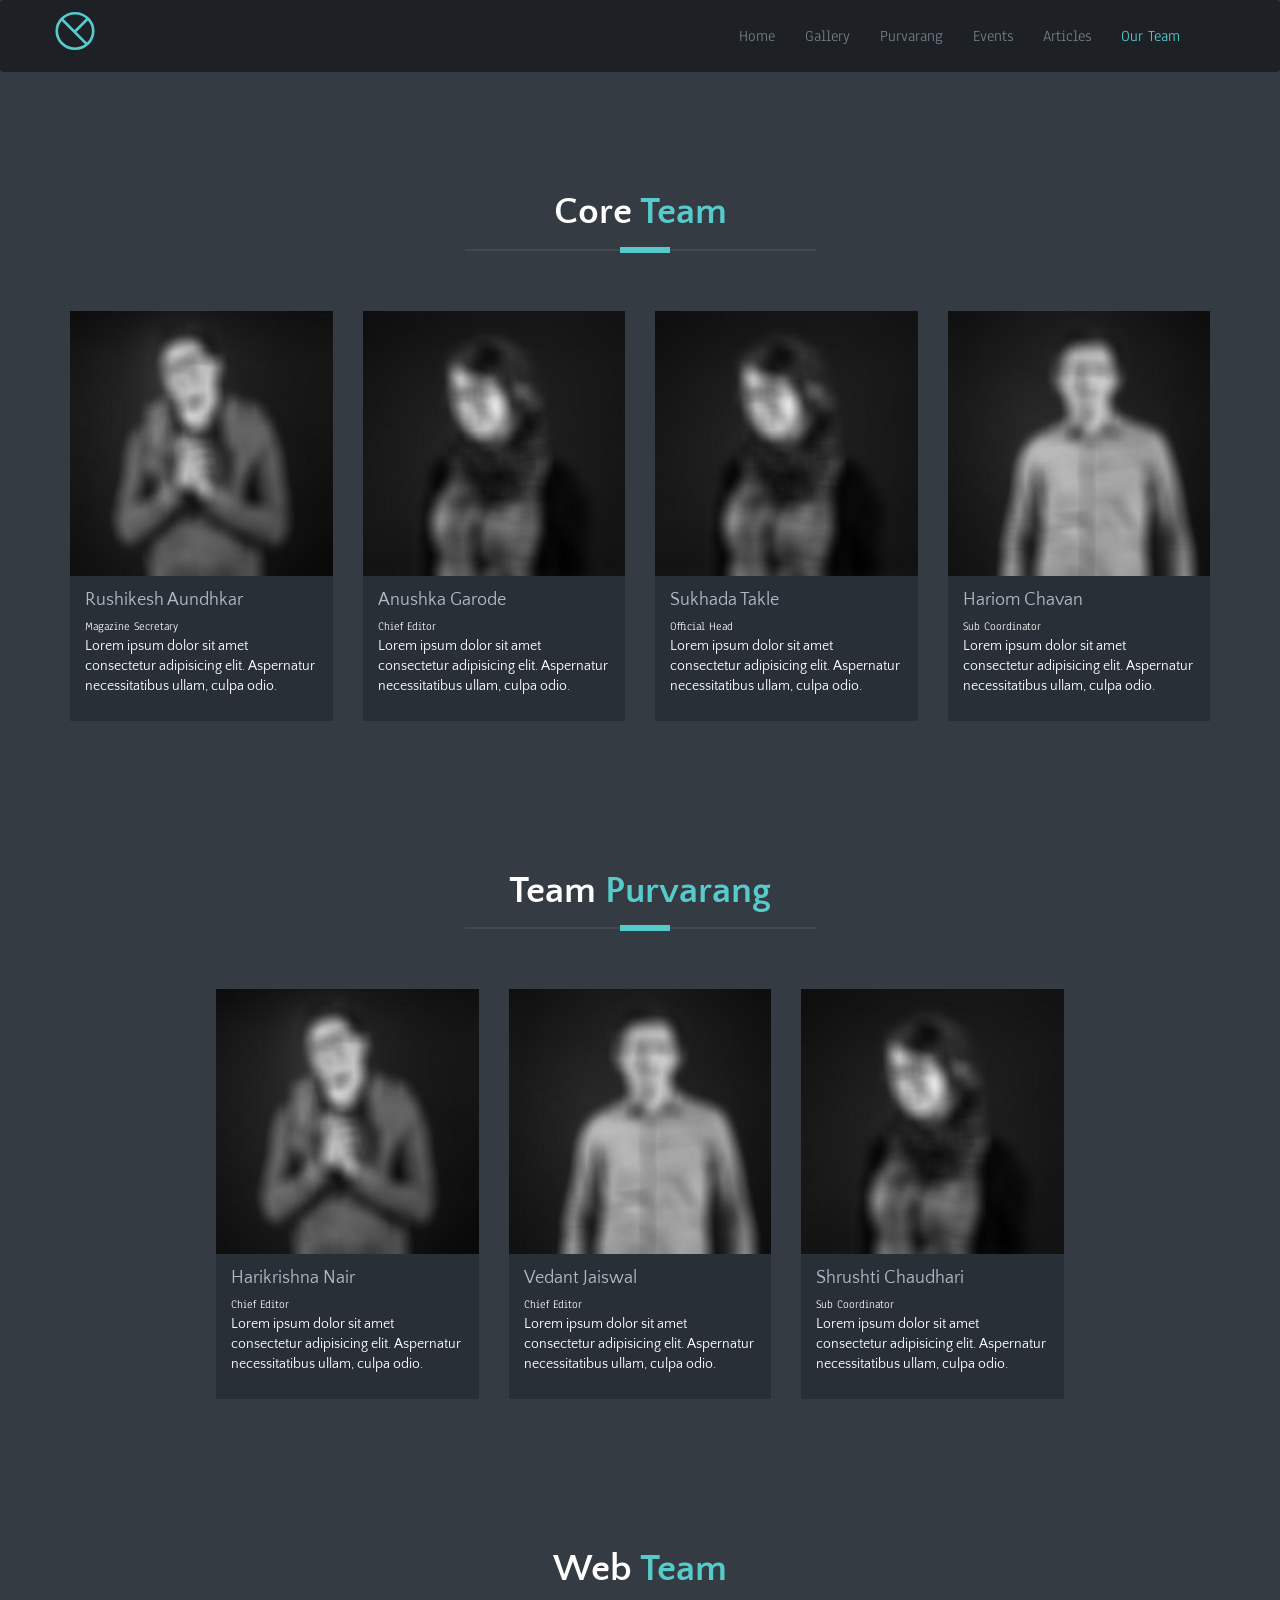
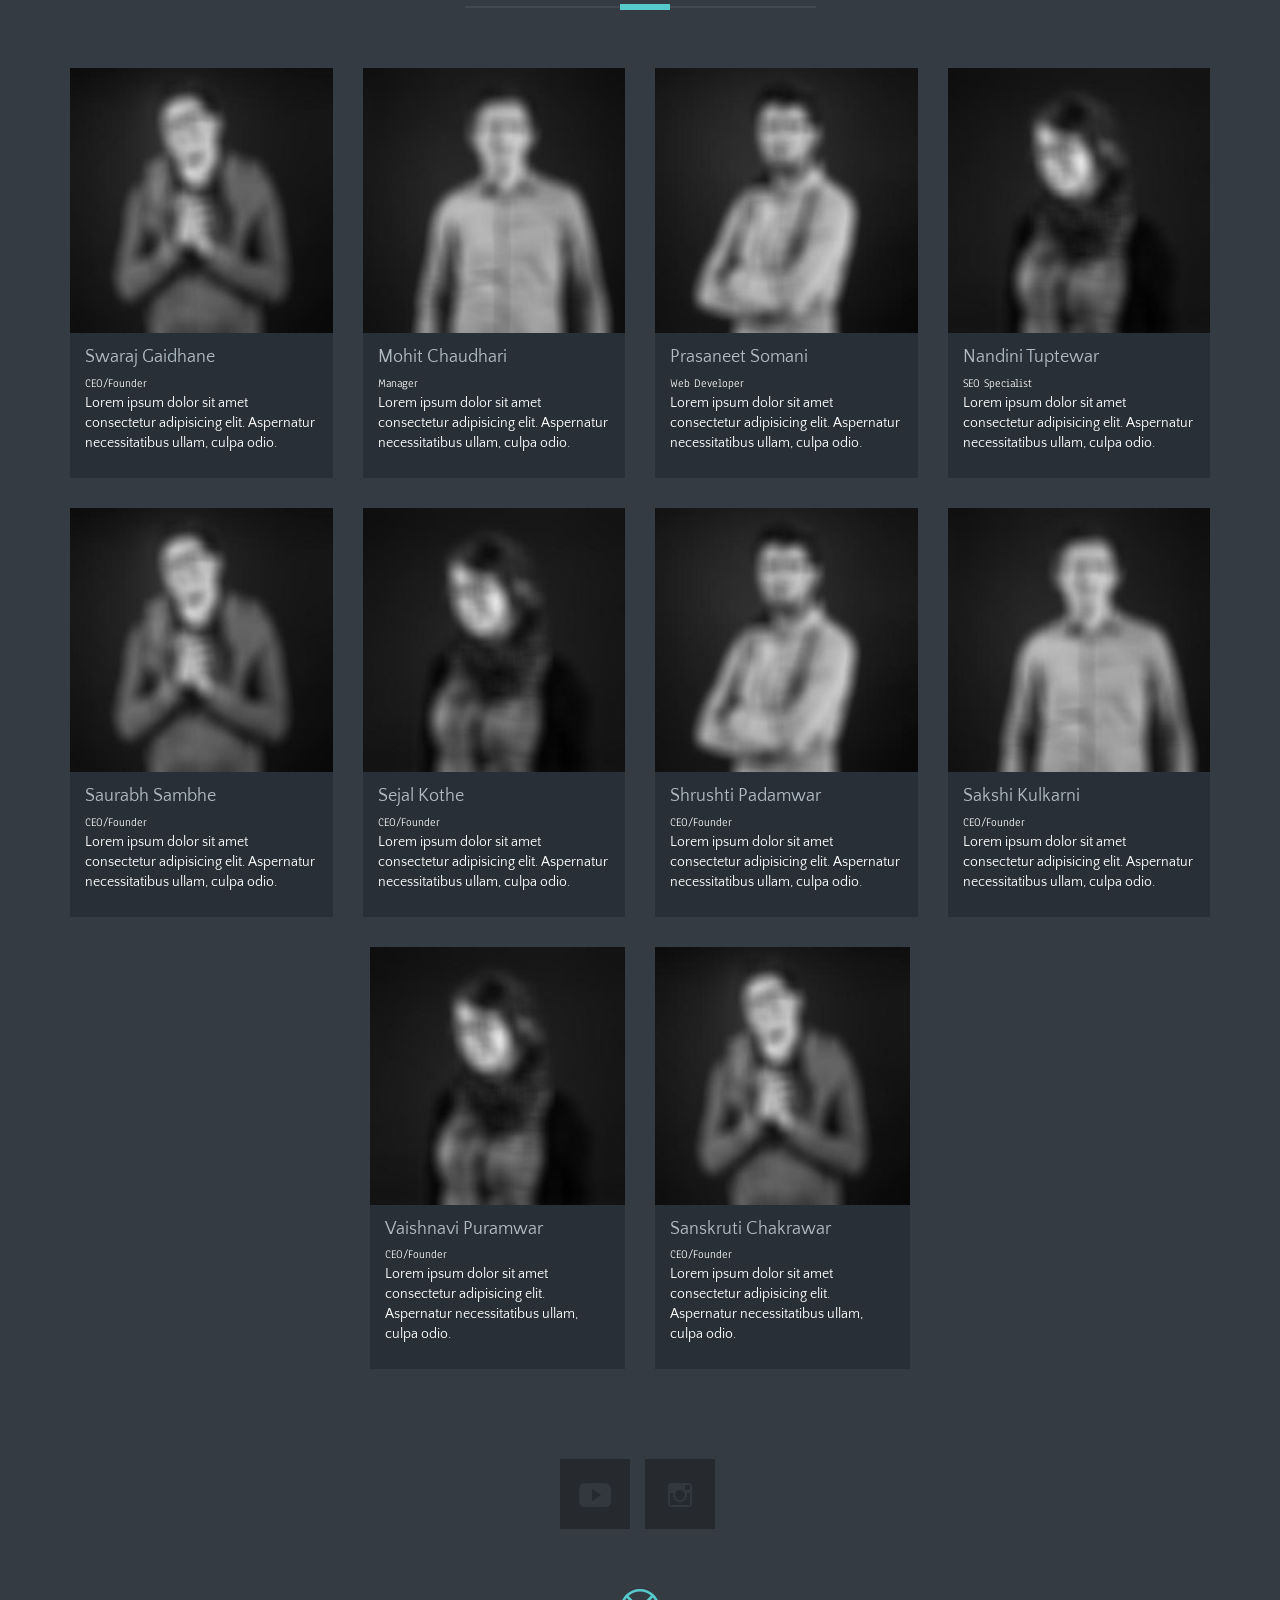
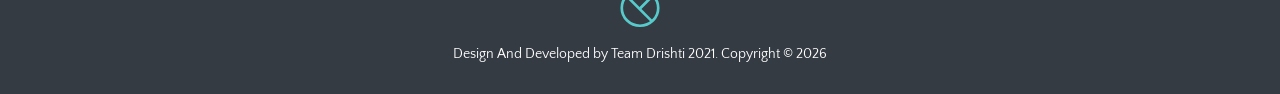
<file: drishti21/team.html>
<!DOCTYPE html>
<html lang="en">

<head>
    <meta charset="UTF-8">
    <meta name="viewport" content="width=device-width, initial-scale=1.0">
    <title>Drishti | Team</title>

    <!-- Mobile Specific Meta -->
    <meta name="viewport" content="width=device-width, initial-scale=1">

    <!-- Favicon -->
    <!-- <link rel="shortcut icon" type="image/x-icon" href="img/favicon.png" /> -->

    <!-- CSS -->
    <!-- Fontawesome Icon font -->
    <link rel="stylesheet" href="plugins/themefisher-font/style.css">
    <!-- bootstrap.min css -->
    <link rel="stylesheet" href="plugins/bootstrap/dist/css/bootstrap.min.css">
    <!-- Animate.css -->
    <link rel="stylesheet" href="plugins/animate-css/animate.css">
    <!-- Magnific popup css -->
    <!-- <link rel="stylesheet" href="plugins/magnific-popup/dist/magnific-popup.css"> -->
    <!-- Slick Carousel -->
    <link rel="stylesheet" href="plugins/slick-carousel/slick/slick.css">
    <!-- <link rel="stylesheet" href="plugins/slick-carousel/slick/slick-theme.css"> -->
    <!-- Main Stylesheet -->
    <link rel="stylesheet" href="css/style.css">

    <!-- <link rel="preconnect" href="https://fonts.gstatic.com"> -->
    <link href="https://fonts.googleapis.com/css2?family=Great+Vibes&display=swap" rel="stylesheet">

    <style>
        .section {
            margin-bottom: -100px;
        }

        .purvarang {
            display: flex;
            flex-direction: row;
            justify-content: center;
            flex-wrap: wrap;
        }

        .team-member {
            margin-bottom: 30px;
        }
    </style>

</head>

<body id="body" data-spy="scroll" data-target=".navbar" data-offset="50">
    <!--Start Preloader -->
    <div class="preloader">
        <div class="sk-cube-grid">
            <div class="sk-cube sk-cube1"></div>
            <div class="sk-cube sk-cube2"></div>
            <div class="sk-cube sk-cube3"></div>
            <div class="sk-cube sk-cube4"></div>
            <div class="sk-cube sk-cube5"></div>
            <div class="sk-cube sk-cube6"></div>
            <div class="sk-cube sk-cube7"></div>
            <div class="sk-cube sk-cube8"></div>
            <div class="sk-cube sk-cube9"></div>
        </div>
    </div>
    <!-- End Preloader -->

    <!-- Fixed Navigation -->
    <header id="navigation" class="navbar navigation">
        <div class="container">
            <div class="navbar-header">
                <!-- responsive nav button -->
                <button type="button" class="navbar-toggle" data-toggle="collapse" data-target=".navbar-collapse">
                    <span class="sr-only">Toggle navigation</span>
                    <span class="icon-bar"></span>
                    <span class="icon-bar"></span>
                    <span class="icon-bar"></span>
                </button>
                <!-- responsive nav button -->

                <!-- logo -->
                <a class="navbar-brand logo" href="#body">
                    <!-- <img src="images/logo.png" alt="Website Logo" /> -->
                    <svg width="40px" height="40px" viewBox="0 0 45 44" version="1.1" xmlns="http://www.w3.org/2000/svg"
                        xmlns:xlink="http://www.w3.org/1999/xlink">
                        <g id="Page-1" stroke="none" stroke-width="1" fill="none" fill-rule="evenodd">
                            <g id="Group" transform="translate(2.000000, 2.000000)" stroke="#57CBCC" stroke-width="3">
                                <ellipse id="Oval" cx="20.5" cy="20" rx="20.5" ry="20"></ellipse>
                                <path d="M6,7 L33.5,34.5" id="Line-2" stroke-linecap="square"></path>
                                <path d="M21,20 L34,7" id="Line-3" stroke-linecap="square"></path>
                            </g>
                        </g>
                    </svg>
                </a>
                <!-- /logo -->
            </div>

            <!-- main nav -->
            <nav class="collapse navbar-collapse navbar-right" role="Navigation">
                <ul id="nav" class="nav navbar-nav navigation-menu">
                    <li><a data-scroll href="index.html">Home</a></li>
                    <li><a data-scroll href="gallery.html">Gallery</a></li>
                    <li><a data-scroll href="purvarang/index.html">Purvarang</a></li>
                    <li><a data-scroll href="events.html">Events</a></li>
                    <li><a data-scroll href="blog.html">Articles</a></li>
                    <li><a class="active" data-scroll href="#our-team1">Our Team</a></li>
                </ul>
            </nav>
            <!-- /main nav -->

        </div>
    </header>
    <!--End Fixed Navigation -->

    <!-- Core Team -->
    <!-- Start Our Team -->
    <section id="our-team1" class="section">
        <div class="container">
            <div class="row">

                <!-- section title -->
                <div class="title text-center wow fadeInUp" data-wow-duration="500ms">
                    <h2>Core <span class="color">Team</span></h2>
                    <div class="border"></div>
                </div>
                <!-- /section title -->

                <!-- team member -->
                <div class="col-md-3 col-sm-6 col-xs-12  wow fadeInDown" data-wow-duration="500ms">
                    <div class="team-member">
                        <div class="member-photo">
                            <!-- member photo -->
                            <img class="img-responsive" src="images/team/team-1.jpg" alt="Meghna">
                            <!-- /member photo -->

                            <!-- member social profile -->
                            <div class="mask">
                                <ul class="list-inline">
                                    <li><a href="#"><i class="tf-ion-social-facebook"></i></a></li>
                                    <li><a href="#"><i class="tf-ion-social-twitter"></i></a></li>
                                    <li><a href="#"><i class="tf-ion-social-linkedin"></i></a></li>
                                    <li><a href="#"><i class="tf-ion-social-dribbble-outline"></i></a></li>
                                </ul>
                            </div>
                            <!-- /member social profile -->
                        </div>

                        <!-- member name & designation -->
                        <div class="member-meta">
                            <h4>Rushikesh Aundhkar</h4>
                            <span>Magazine Secretary</span>
                            <p>Lorem ipsum dolor sit amet consectetur adipisicing elit. Aspernatur necessitatibus ullam,
                                culpa odio.</p>
                        </div>
                        <!-- /member name & designation -->
                        <!-- /about member -->

                    </div>
                </div>
                <!-- end team member -->

                <!-- team member -->
                <div class="col-md-3 col-sm-6 col-xs-12 wow fadeInDown" data-wow-duration="500ms"
                    data-wow-delay="200ms">
                    <div class="team-member">
                        <div class="member-photo">
                            <!-- member photo -->
                            <img class="img-responsive" src="images/team/team-4.jpg" alt="Meghna">
                            <!-- /member photo -->

                            <!-- member social profile -->
                            <div class="mask">
                                <ul class="list-inline">
                                    <li><a href="#"><i class="tf-ion-social-facebook"></i></a></li>
                                    <li><a href="#"><i class="tf-ion-social-twitter"></i></a></li>
                                    <li><a href="#"><i class="tf-ion-social-linkedin"></i></a></li>
                                    <li><a href="#"><i class="tf-ion-social-dribbble-outline"></i></a></li>
                                </ul>
                            </div>
                            <!-- /member social profile -->
                        </div>

                        <!-- member name & designation -->
                        <div class="member-meta">
                            <h4>Anushka Garode</h4>
                            <span>Chief Editor</span>
                            <p>Lorem ipsum dolor sit amet consectetur adipisicing elit. Aspernatur necessitatibus ullam,
                                culpa odio.</p>
                        </div>
                        <!-- /member name & designation -->
                        <!-- /about member -->
                    </div>
                </div>
                <!-- end team member -->

                <!-- team member -->
                <div class="col-md-3 col-sm-6 col-xs-12 wow fadeInDown" data-wow-duration="500ms"
                    data-wow-delay="400ms">
                    <div class="team-member">
                        <div class="member-photo">
                            <!-- member photo -->
                            <img class="img-responsive" src="images/team/team-4.jpg" alt="Meghna">
                            <!-- /member photo -->

                            <!-- member social profile -->
                            <div class="mask">
                                <ul class="list-inline">
                                    <li><a href="#"><i class="tf-ion-social-facebook"></i></a></li>
                                    <li><a href="#"><i class="tf-ion-social-twitter"></i></a></li>
                                    <li><a href="#"><i class="tf-ion-social-linkedin"></i></a></li>
                                    <li><a href="#"><i class="tf-ion-social-dribbble-outline"></i></a></li>
                                </ul>
                            </div>
                            <!-- /member social profile -->
                        </div>

                        <!-- member name & designation -->
                        <div class="member-meta">
                            <h4>Sukhada Takle</h4>
                            <span>Official Head</span>
                            <p>Lorem ipsum dolor sit amet consectetur adipisicing elit. Aspernatur necessitatibus ullam,
                                culpa odio.</p>
                        </div>
                        <!-- /member name & designation -->
                        <!-- /about member -->
                    </div>
                </div>
                <!-- end team member -->

                <!-- team member -->
                <div class="col-md-3 col-sm-6 col-xs-12 wow fadeInDown" data-wow-duration="500ms"
                    data-wow-delay="600ms">
                    <div class="team-member">
                        <div class="member-photo">
                            <!-- member photo -->
                            <img class="img-responsive" src="images/team/team-2.jpg" alt="Meghna">
                            <!-- /member photo -->

                            <!-- member social profile -->
                            <div class="mask">
                                <ul class="list-inline">
                                    <li><a href="#"><i class="tf-ion-social-facebook"></i></a></li>
                                    <li><a href="#"><i class="tf-ion-social-twitter"></i></a></li>
                                    <li><a href="#"><i class="tf-ion-social-linkedin"></i></a></li>
                                    <li><a href="#"><i class="tf-ion-social-dribbble-outline"></i></a></li>
                                </ul>
                            </div>
                            <!-- /member social profile -->
                        </div>

                        <!-- member name & designation -->
                        <div class="member-meta">
                            <h4>Hariom Chavan</h4>
                            <span>Sub Coordinator</span>
                            <p>Lorem ipsum dolor sit amet consectetur adipisicing elit. Aspernatur necessitatibus ullam,
                                culpa odio.</p>
                        </div>
                        <!-- /member name & designation -->
                        <!-- /about member -->
                    </div>
                </div>
                <!-- end team member -->
            </div>
        </div>
    </section>
    <!-- End section -->


    <!-- Purvarang -->
    <!-- Start Our Team -->
    <section id="our-team" class="section">
        <div class="container">
            <div class="row">
                <!-- section title -->
                <div class="title text-center wow fadeInUp" data-wow-duration="500ms">
                    <h2>Team <span class="color"> Purvarang</span></h2>
                    <div class="border"></div>
                </div>
            </div>
            <!-- /section title -->
            <div class="row purvarang">
                <!-- team member -->
                <div class="col-md-3 col-sm-6 col-xs-12  wow fadeInDown" data-wow-duration="500ms">
                    <div class="team-member">
                        <div class="member-photo">
                            <!-- member photo -->
                            <img class="img-responsive" src="images/team/team-1.jpg" alt="Meghna">
                            <!-- /member photo -->

                            <!-- member social profile -->
                            <div class="mask">
                                <ul class="list-inline">
                                    <li><a href="#"><i class="tf-ion-social-facebook"></i></a></li>
                                    <li><a href="#"><i class="tf-ion-social-twitter"></i></a></li>
                                    <li><a href="#"><i class="tf-ion-social-linkedin"></i></a></li>
                                    <li><a href="#"><i class="tf-ion-social-dribbble-outline"></i></a></li>
                                </ul>
                            </div>
                            <!-- /member social profile -->
                        </div>

                        <!-- member name & designation -->
                        <div class="member-meta">
                            <h4>Harikrishna Nair</h4>
                            <span>Chief Editor</span>
                            <p>Lorem ipsum dolor sit amet consectetur adipisicing elit. Aspernatur necessitatibus ullam,
                                culpa odio.</p>
                        </div>
                        <!-- /member name & designation -->
                        <!-- /about member -->

                    </div>
                </div>

                <!-- end team member -->

                <!-- team member -->
                <div class="col-md-3 col-sm-6 col-xs-12 wow fadeInDown" data-wow-duration="500ms"
                    data-wow-delay="200ms">
                    <div class="team-member">
                        <div class="member-photo">
                            <!-- member photo -->
                            <img class="img-responsive" src="images/team/team-2.jpg" alt="Meghna">
                            <!-- /member photo -->

                            <!-- member social profile -->
                            <div class="mask">
                                <ul class="list-inline">
                                    <li><a href="#"><i class="tf-ion-social-facebook"></i></a></li>
                                    <li><a href="#"><i class="tf-ion-social-twitter"></i></a></li>
                                    <li><a href="#"><i class="tf-ion-social-linkedin"></i></a></li>
                                    <li><a href="#"><i class="tf-ion-social-dribbble-outline"></i></a></li>
                                </ul>
                            </div>
                            <!-- /member social profile -->
                        </div>

                        <!-- member name & designation -->
                        <div class="member-meta">
                            <h4>Vedant Jaiswal</h4>
                            <span>Chief Editor</span>
                            <p>Lorem ipsum dolor sit amet consectetur adipisicing elit. Aspernatur necessitatibus ullam,
                                culpa odio.</p>
                        </div>
                        <!-- /member name & designation -->
                        <!-- /about member -->
                    </div>
                </div>
                <!-- end team member -->

                <!-- team member -->
                <div class="col-md-3 col-sm-6 col-xs-12 wow fadeInDown" data-wow-duration="500ms"
                    data-wow-delay="400ms">
                    <div class="team-member">
                        <div class="member-photo">
                            <!-- member photo -->
                            <img class="img-responsive" src="images/team/team-4.jpg" alt="Meghna">
                            <!-- /member photo -->

                            <!-- member social profile -->
                            <div class="mask">
                                <ul class="list-inline">
                                    <li><a href="#"><i class="tf-ion-social-facebook"></i></a></li>
                                    <li><a href="#"><i class="tf-ion-social-twitter"></i></a></li>
                                    <li><a href="#"><i class="tf-ion-social-linkedin"></i></a></li>
                                    <li><a href="#"><i class="tf-ion-social-dribbble-outline"></i></a></li>
                                </ul>
                            </div>
                            <!-- /member social profile -->
                        </div>

                        <!-- member name & designation -->
                        <div class="member-meta">
                            <h4>Shrushti Chaudhari</h4>
                            <span>Sub Coordinator</span>
                            <p>Lorem ipsum dolor sit amet consectetur adipisicing elit. Aspernatur necessitatibus ullam,
                                culpa odio.</p>
                        </div>
                        <!-- /member name & designation -->
                        <!-- /about member -->
                    </div>
                </div>
                <!-- end team member -->
            </div>
        </div>
    </section>
    <!-- End section -->

    <!-- Web Team -->
    <!-- Start Our Team -->
    <section id="our-team" class="section" id="web">
        <div class="container">
            <div class="row">

                <!-- section title -->
                <div class="title text-center wow fadeInUp" data-wow-duration="500ms">
                    <h2>Web <span class="color">Team</span></h2>
                    <div class="border"></div>
                </div>
                <!-- /section title -->

                <!-- team member -->
                <div class="col-md-3 col-sm-6 col-xs-12  wow fadeInDown" data-wow-duration="500ms">
                    <div class="team-member">
                        <div class="member-photo">
                            <!-- member photo -->
                            <img class="img-responsive" src="images/team/team-1.jpg" alt="Meghna">
                            <!-- /member photo -->

                            <!-- member social profile -->
                            <div class="mask">
                                <ul class="list-inline">
                                    <li><a href="#"><i class="tf-ion-social-facebook"></i></a></li>
                                    <li><a href="#"><i class="tf-ion-social-twitter"></i></a></li>
                                    <li><a href="#"><i class="tf-ion-social-linkedin"></i></a></li>
                                    <li><a href="#"><i class="tf-ion-social-dribbble-outline"></i></a></li>
                                </ul>
                            </div>
                            <!-- /member social profile -->
                        </div>

                        <!-- member name & designation -->
                        <div class="member-meta">
                            <h4>Swaraj Gaidhane</h4>
                            <span>CEO/Founder</span>
                            <p>Lorem ipsum dolor sit amet consectetur adipisicing elit. Aspernatur necessitatibus ullam,
                                culpa odio.</p>
                        </div>
                        <!-- /member name & designation -->
                        <!-- /about member -->

                    </div>
                </div>
                <!-- end team member -->

                <!-- team member -->
                <div class="col-md-3 col-sm-6 col-xs-12 wow fadeInDown" data-wow-duration="500ms"
                    data-wow-delay="200ms">
                    <div class="team-member">
                        <div class="member-photo">
                            <!-- member photo -->
                            <img class="img-responsive" src="images/team/team-2.jpg" alt="Meghna">
                            <!-- /member photo -->

                            <!-- member social profile -->
                            <div class="mask">
                                <ul class="list-inline">
                                    <li><a href="#"><i class="tf-ion-social-facebook"></i></a></li>
                                    <li><a href="#"><i class="tf-ion-social-twitter"></i></a></li>
                                    <li><a href="#"><i class="tf-ion-social-linkedin"></i></a></li>
                                    <li><a href="#"><i class="tf-ion-social-dribbble-outline"></i></a></li>
                                </ul>
                            </div>
                            <!-- /member social profile -->
                        </div>

                        <!-- member name & designation -->
                        <div class="member-meta">
                            <h4>Mohit Chaudhari</h4>
                            <span>Manager</span>
                            <p>Lorem ipsum dolor sit amet consectetur adipisicing elit. Aspernatur necessitatibus ullam,
                                culpa odio.</p>
                        </div>
                        <!-- /member name & designation -->
                        <!-- /about member -->
                    </div>
                </div>
                <!-- end team member -->

                <!-- team member -->
                <div class="col-md-3 col-sm-6 col-xs-12 wow fadeInDown" data-wow-duration="500ms"
                    data-wow-delay="400ms">
                    <div class="team-member">
                        <div class="member-photo">
                            <!-- member photo -->
                            <img class="img-responsive" src="images/team/team-3.jpg" alt="Meghna">
                            <!-- /member photo -->

                            <!-- member social profile -->
                            <div class="mask">
                                <ul class="list-inline">
                                    <li><a href="#"><i class="tf-ion-social-facebook"></i></a></li>
                                    <li><a href="#"><i class="tf-ion-social-twitter"></i></a></li>
                                    <li><a href="#"><i class="tf-ion-social-linkedin"></i></a></li>
                                    <li><a href="#"><i class="tf-ion-social-dribbble-outline"></i></a></li>
                                </ul>
                            </div>
                            <!-- /member social profile -->
                        </div>

                        <!-- member name & designation -->
                        <div class="member-meta">
                            <h4>Prasaneet Somani</h4>
                            <span>Web Developer</span>
                            <p>Lorem ipsum dolor sit amet consectetur adipisicing elit. Aspernatur necessitatibus ullam,
                                culpa odio.</p>
                        </div>
                        <!-- /member name & designation -->
                        <!-- /about member -->
                    </div>
                </div>
                <!-- end team member -->

                <!-- team member -->
                <div class="col-md-3 col-sm-6 col-xs-12 wow fadeInDown" data-wow-duration="500ms"
                    data-wow-delay="600ms">
                    <div class="team-member">
                        <div class="member-photo">
                            <!-- member photo -->
                            <img class="img-responsive" src="images/team/team-4.jpg" alt="Meghna">
                            <!-- /member photo -->

                            <!-- member social profile -->
                            <div class="mask">
                                <ul class="list-inline">
                                    <li><a href="#"><i class="tf-ion-social-facebook"></i></a></li>
                                    <li><a href="#"><i class="tf-ion-social-twitter"></i></a></li>
                                    <li><a href="#"><i class="tf-ion-social-linkedin"></i></a></li>
                                    <li><a href="#"><i class="tf-ion-social-dribbble-outline"></i></a></li>
                                </ul>
                            </div>
                            <!-- /member social profile -->
                        </div>

                        <!-- member name & designation -->
                        <div class="member-meta">
                            <h4>Nandini Tuptewar</h4>
                            <span>SEO Specialist</span>
                            <p>Lorem ipsum dolor sit amet consectetur adipisicing elit. Aspernatur necessitatibus ullam,
                                culpa odio.</p>
                        </div>
                        <!-- /member name & designation -->
                        <!-- /about member -->
                    </div>
                </div>
                <!-- end team member -->

                <!-- team member -->
                <div class="col-md-3 col-sm-6 col-xs-12  wow fadeInDown" data-wow-duration="500ms">
                    <div class="team-member">
                        <div class="member-photo">
                            <!-- member photo -->
                            <img class="img-responsive" src="images/team/team-1.jpg" alt="Meghna">
                            <!-- /member photo -->

                            <!-- member social profile -->
                            <div class="mask">
                                <ul class="list-inline">
                                    <li><a href="#"><i class="tf-ion-social-facebook"></i></a></li>
                                    <li><a href="#"><i class="tf-ion-social-twitter"></i></a></li>
                                    <li><a href="#"><i class="tf-ion-social-linkedin"></i></a></li>
                                    <li><a href="#"><i class="tf-ion-social-dribbble-outline"></i></a></li>
                                </ul>
                            </div>
                            <!-- /member social profile -->
                        </div>

                        <!-- member name & designation -->
                        <div class="member-meta">
                            <h4>Saurabh Sambhe</h4>
                            <span>CEO/Founder</span>
                            <p>Lorem ipsum dolor sit amet consectetur adipisicing elit. Aspernatur necessitatibus ullam,
                                culpa odio.</p>
                        </div>
                        <!-- /member name & designation -->
                        <!-- /about member -->
                    </div>
                </div>
                <!-- end team member -->

                <!-- team member -->
                <div class="col-md-3 col-sm-6 col-xs-12  wow fadeInDown" data-wow-duration="500ms">
                    <div class="team-member">
                        <div class="member-photo">
                            <!-- member photo -->
                            <img class="img-responsive" src="images/team/team-4.jpg" alt="Meghna">
                            <!-- /member photo -->

                            <!-- member social profile -->
                            <div class="mask">
                                <ul class="list-inline">
                                    <li><a href="#"><i class="tf-ion-social-facebook"></i></a></li>
                                    <li><a href="#"><i class="tf-ion-social-twitter"></i></a></li>
                                    <li><a href="#"><i class="tf-ion-social-linkedin"></i></a></li>
                                    <li><a href="#"><i class="tf-ion-social-dribbble-outline"></i></a></li>
                                </ul>
                            </div>
                            <!-- /member social profile -->
                        </div>

                        <!-- member name & designation -->
                        <div class="member-meta">
                            <h4>Sejal Kothe</h4>
                            <span>CEO/Founder</span>
                            <p>Lorem ipsum dolor sit amet consectetur adipisicing elit. Aspernatur necessitatibus ullam,
                                culpa odio.</p>
                        </div>
                        <!-- /member name & designation -->
                        <!-- /about member -->
                    </div>
                </div>
                <!-- end team member -->

                <!-- team member -->
                <div class="col-md-3 col-sm-6 col-xs-12  wow fadeInDown" data-wow-duration="500ms">
                    <div class="team-member">
                        <div class="member-photo">
                            <!-- member photo -->
                            <img class="img-responsive" src="images/team/team-3.jpg" alt="Meghna">
                            <!-- /member photo -->

                            <!-- member social profile -->
                            <div class="mask">
                                <ul class="list-inline">
                                    <li><a href="#"><i class="tf-ion-social-facebook"></i></a></li>
                                    <li><a href="#"><i class="tf-ion-social-twitter"></i></a></li>
                                    <li><a href="#"><i class="tf-ion-social-linkedin"></i></a></li>
                                    <li><a href="#"><i class="tf-ion-social-dribbble-outline"></i></a></li>
                                </ul>
                            </div>
                            <!-- /member social profile -->
                        </div>

                        <!-- member name & designation -->
                        <div class="member-meta">
                            <h4>Shrushti Padamwar</h4>
                            <span>CEO/Founder</span>
                            <p>Lorem ipsum dolor sit amet consectetur adipisicing elit. Aspernatur necessitatibus ullam,
                                culpa odio.</p>
                        </div>
                        <!-- /member name & designation -->
                        <!-- /about member -->
                    </div>
                </div>
                <!-- end team member -->

                <!-- team member -->
                <div class="col-md-3 col-sm-6 col-xs-12  wow fadeInDown" data-wow-duration="500ms">
                    <div class="team-member">
                        <div class="member-photo">
                            <!-- member photo -->
                            <img class="img-responsive" src="images/team/team-2.jpg" alt="Meghna">
                            <!-- /member photo -->

                            <!-- member social profile -->
                            <div class="mask">
                                <ul class="list-inline">
                                    <li><a href="#"><i class="tf-ion-social-facebook"></i></a></li>
                                    <li><a href="#"><i class="tf-ion-social-twitter"></i></a></li>
                                    <li><a href="#"><i class="tf-ion-social-linkedin"></i></a></li>
                                    <li><a href="#"><i class="tf-ion-social-dribbble-outline"></i></a></li>
                                </ul>
                            </div>
                            <!-- /member social profile -->
                        </div>

                        <!-- member name & designation -->
                        <div class="member-meta">
                            <h4>Sakshi Kulkarni</h4>
                            <span>CEO/Founder</span>
                            <p>Lorem ipsum dolor sit amet consectetur adipisicing elit. Aspernatur necessitatibus ullam,
                                culpa odio.</p>
                        </div>
                        <!-- /member name & designation -->
                        <!-- /about member -->
                    </div>
                </div>
                <!-- end team member -->
            </div>

            <div class="purvarang">
                <!-- team member -->
                <div class="col-md-3 offset-4 col-sm-6 col-xs-12  wow fadeInDown" data-wow-duration="500ms">
                    <div class="team-member">
                        <div class="member-photo">
                            <!-- member photo -->
                            <img class="img-responsive" src="images/team/team-4.jpg" alt="Meghna">
                            <!-- /member photo -->

                            <!-- member social profile -->
                            <div class="mask">
                                <ul class="list-inline">
                                    <li><a href="#"><i class="tf-ion-social-facebook"></i></a></li>
                                    <li><a href="#"><i class="tf-ion-social-twitter"></i></a></li>
                                    <li><a href="#"><i class="tf-ion-social-linkedin"></i></a></li>
                                    <li><a href="#"><i class="tf-ion-social-dribbble-outline"></i></a></li>
                                </ul>
                            </div>
                            <!-- /member social profile -->
                        </div>

                        <!-- member name & designation -->
                        <div class="member-meta">
                            <h4>Vaishnavi Puramwar</h4>
                            <span>CEO/Founder</span>
                            <p>Lorem ipsum dolor sit amet consectetur adipisicing elit. Aspernatur necessitatibus ullam,
                                culpa odio.</p>
                        </div>
                        <!-- /member name & designation -->
                        <!-- /about member -->
                    </div>
                </div>
                <!-- end team member -->

                <!-- team member -->
                <div class="col-md-3 col-sm-6 col-xs-12  wow fadeInDown" data-wow-duration="500ms">
                    <div class="team-member">
                        <div class="member-photo">
                            <!-- member photo -->
                            <img class="img-responsive" src="images/team/team-1.jpg" alt="Meghna">
                            <!-- /member photo -->

                            <!-- member social profile -->
                            <div class="mask">
                                <ul class="list-inline">
                                    <li><a href="#"><i class="tf-ion-social-facebook"></i></a></li>
                                    <li><a href="#"><i class="tf-ion-social-twitter"></i></a></li>
                                    <li><a href="#"><i class="tf-ion-social-linkedin"></i></a></li>
                                    <li><a href="#"><i class="tf-ion-social-dribbble-outline"></i></a></li>
                                </ul>
                            </div>
                            <!-- /member social profile -->
                        </div>

                        <!-- member name & designation -->
                        <div class="member-meta">
                            <h4>Sanskruti Chakrawar</h4>
                            <span>CEO/Founder</span>
                            <p>Lorem ipsum dolor sit amet consectetur adipisicing elit. Aspernatur necessitatibus ullam,
                                culpa odio.</p>
                        </div>
                        <!-- /member name & designation -->
                        <!-- /about member -->
                    </div>
                </div>
                <!-- end team member -->
            </div>
        </div>
    </section>
    <!-- End section -->

    <footer id="footer" class="bg-one">
        <div class="container">
            <div class="row wow fadeInUp" data-wow-duration="500ms">
                <div class="col-lg-12">

                    <!-- Footer Social Links -->
                    <div class="social-icon">
                        <ul class="list-inline">
                            <li><a href="https://www.youtube.com/channel/UCzFDB_jqZN8yjjWgdeh1wgQ"><i
                                        class="tf-ion-social-youtube"></i></a></li>
                            <li><a href="https://www.instagram.com/team_drishti_/"><i
                                        class="tf-ion-social-instagram-outline"></i></a></li>
                        </ul>
                    </div>
                    <!--/. End Footer Social Links -->

                    <!-- copyright -->
                    <div class="copyright text-center">
                        <a href="index.html">
                            <!-- <img src="images/logo-meghna.png" alt="Meghna" />  -->
                            <svg width="40px" height="40px" viewBox="0 0 45 44" version="1.1"
                                xmlns="http://www.w3.org/2000/svg" xmlns:xlink="http://www.w3.org/1999/xlink">
                                <g id="Page-1" stroke="none" stroke-width="1" fill="none" fill-rule="evenodd">
                                    <g id="Group" transform="translate(2.000000, 2.000000)" stroke="#57CBCC"
                                        stroke-width="3">
                                        <ellipse id="Oval" cx="20.5" cy="20" rx="20.5" ry="20"></ellipse>
                                        <path d="M6,7 L33.5,34.5" id="Line-2" stroke-linecap="square"></path>
                                        <path d="M21,20 L34,7" id="Line-3" stroke-linecap="square"></path>
                                    </g>
                                </g>
                            </svg>
                        </a>
                        <br />

                        <p>Design And Developed by <a href="index.html">Team Drishti 2021</a>. Copyright
                            &copy;
                            <script>
                                document.write(new Date().getFullYear())
                            </script>
                        </p>
                    </div>
                    <!-- /copyright -->

                </div> <!-- end col lg 12 -->
            </div> <!-- end row -->
        </div> <!-- end container -->
    </footer> <!-- end footer -->

    <!-- Essential Scripts-->
    <!-- Main jQuery -->
    <script type="text/javascript" src="plugins/jquery/dist/jquery.min.js"></script>
    <!-- Bootstrap 3.1 -->
    <script type="text/javascript" src="plugins/bootstrap/dist/js/bootstrap.min.js"></script>
    <!-- Slick Carousel -->
    <script type="text/javascript" src="plugins/slick-carousel/slick/slick.min.js"></script>
    <!-- Portfolio Filtering -->
    <!-- <script type="text/javascript" src="plugins/filterzr/jquery.filterizr.min.js"></script> -->
    <!-- Smooth Scroll -->
    <script type="text/javascript" src="plugins/smooth-scroll/dist/js/smooth-scroll.min.js"></script>
    <!-- Magnific popup -->
    <script type="text/javascript" src="plugins/magnific-popup/dist/jquery.magnific-popup.min.js"></script>
    <!-- Google Map API -->
    <!-- <script type="text/javascript"
        src="https://maps.googleapis.com/maps/api/js?key=AIzaSyBu5nZKbeK-WHQ70oqOWo-_4VmwOwKP9YQ"></script> -->
    <!-- Sticky Nav -->
    <script type="text/javascript" src="plugins/Sticky/jquery.sticky.js"></script>
    <!-- Number Counter Script -->
    <!-- <script type="text/javascript" src="plugins/count-to/jquery.countTo.js"></script> -->
    <!-- wow.min Script -->
    <script type="text/javascript" src="plugins/wow/dist/wow.min.js"></script>
    <!-- Custom js -->
    <script type="text/javascript" src="js/script.js"></script>

</body>

</html>
</file>
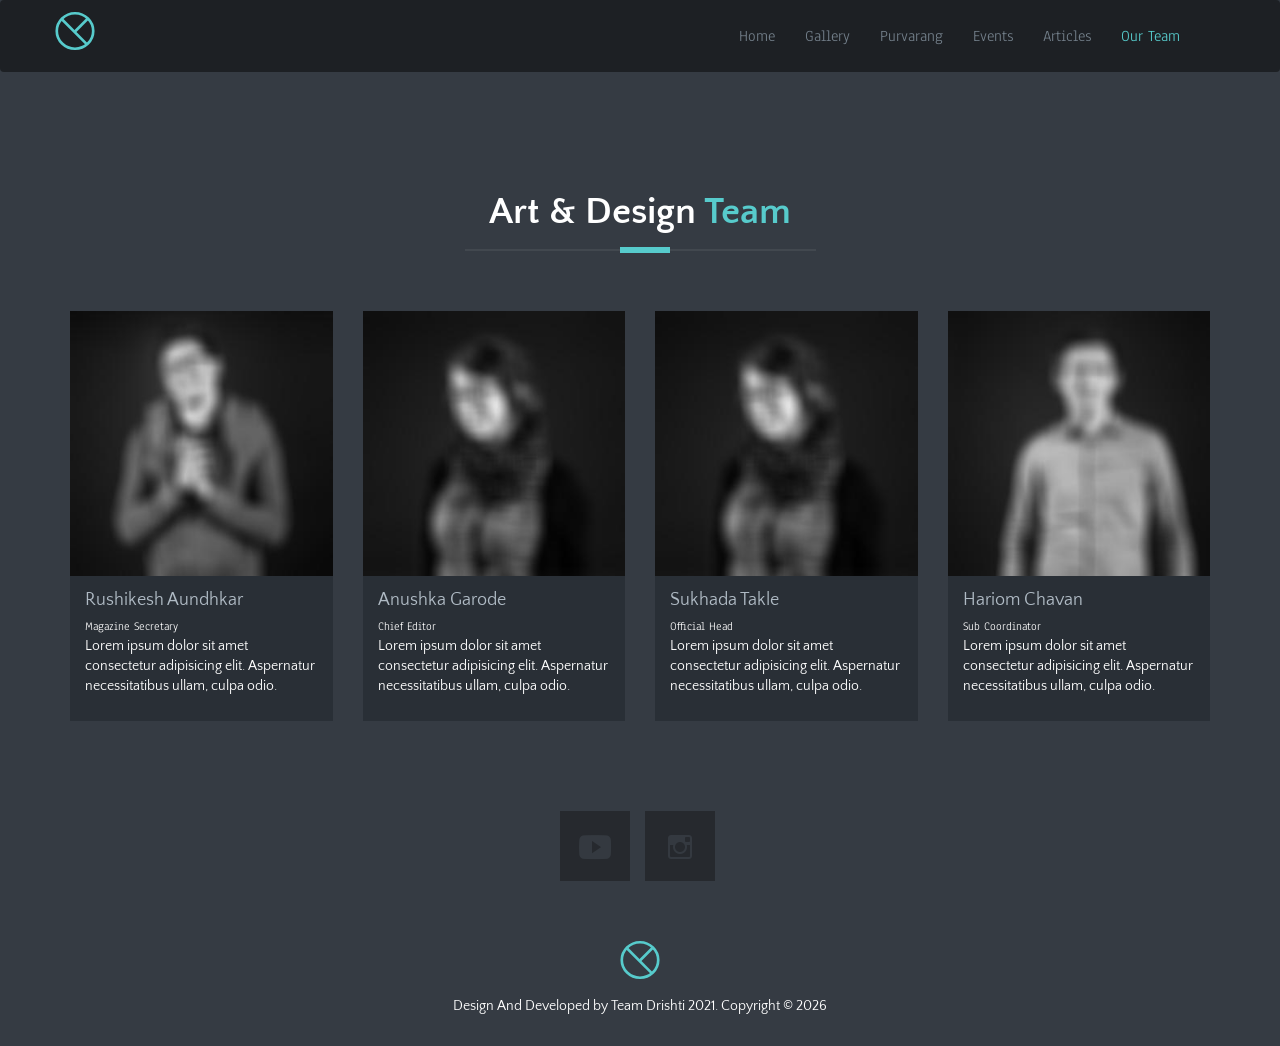
<file: drishti21/teams/artdesign.html>
<!DOCTYPE html>
<html lang="en">

<head>
    <meta charset="UTF-8">
    <meta name="viewport" content="width=device-width, initial-scale=1.0">
    <title>Drishti | Team</title>

    <!-- Mobile Specific Meta -->
    <meta name="viewport" content="width=device-width, initial-scale=1">

    <!-- Favicon -->
    <!-- <link rel="shortcut icon" type="image/x-icon" href="img/favicon.png" /> -->

    <!-- CSS -->
    <!-- Fontawesome Icon font -->
    <link rel="stylesheet" href="../plugins/themefisher-font/style.css">
    <!-- bootstrap.min css -->
    <link rel="stylesheet" href="../plugins/bootstrap/dist/css/bootstrap.min.css">
    <!-- Animate.css -->
    <link rel="stylesheet" href="../plugins/animate-css/animate.css">
    <!-- Magnific popup css -->
    <!-- <link rel="stylesheet" href="plugins/magnific-popup/dist/magnific-popup.css"> -->
    <!-- Slick Carousel -->
    <link rel="stylesheet" href="../plugins/slick-carousel/slick/slick.css">
    <!-- <link rel="stylesheet" href="plugins/slick-carousel/slick/slick-theme.css"> -->
    <!-- Main Stylesheet -->
    <link rel="stylesheet" href="../css/style.css">

    <!-- <link rel="preconnect" href="https://fonts.gstatic.com"> -->
    <link href="https://fonts.googleapis.com/css2?family=Great+Vibes&display=swap" rel="stylesheet">

    <style>
        .section {
            margin-bottom: -100px;
        }

        .purvarang {
            display: flex;
            flex-direction: row;
            justify-content: center;
            flex-wrap: wrap;
        }

        .team-member {
            margin-bottom: 30px;
        }
    </style>

</head>

<body id="body" data-spy="scroll" data-target=".navbar" data-offset="50">
    <!--Start Preloader -->
    <div class="preloader">
        <div class="sk-cube-grid">
            <div class="sk-cube sk-cube1"></div>
            <div class="sk-cube sk-cube2"></div>
            <div class="sk-cube sk-cube3"></div>
            <div class="sk-cube sk-cube4"></div>
            <div class="sk-cube sk-cube5"></div>
            <div class="sk-cube sk-cube6"></div>
            <div class="sk-cube sk-cube7"></div>
            <div class="sk-cube sk-cube8"></div>
            <div class="sk-cube sk-cube9"></div>
        </div>
    </div>
    <!-- End Preloader -->

    <!-- Fixed Navigation -->
    <header id="navigation" class="navbar navigation">
        <div class="container">
            <div class="navbar-header">
                <!-- responsive nav button -->
                <button type="button" class="navbar-toggle" data-toggle="collapse" data-target=".navbar-collapse">
                    <span class="sr-only">Toggle navigation</span>
                    <span class="icon-bar"></span>
                    <span class="icon-bar"></span>
                    <span class="icon-bar"></span>
                </button>
                <!-- responsive nav button -->

                <!-- logo -->
                <a class="navbar-brand logo" href="#body">
                    <!-- <img src="../images/logo.png" alt="Website Logo" /> -->
                    <svg width="40px" height="40px" viewBox="0 0 45 44" version="1.1" xmlns="http://www.w3.org/2000/svg"
                        xmlns:xlink="http://www.w3.org/1999/xlink">
                        <g id="Page-1" stroke="none" stroke-width="1" fill="none" fill-rule="evenodd">
                            <g id="Group" transform="translate(2.000000, 2.000000)" stroke="#57CBCC" stroke-width="3">
                                <ellipse id="Oval" cx="20.5" cy="20" rx="20.5" ry="20"></ellipse>
                                <path d="M6,7 L33.5,34.5" id="Line-2" stroke-linecap="square"></path>
                                <path d="M21,20 L34,7" id="Line-3" stroke-linecap="square"></path>
                            </g>
                        </g>
                    </svg>
                </a>
                <!-- /logo -->
            </div>

            <!-- main nav -->
            <nav class="collapse navbar-collapse navbar-right" role="Navigation">
                <ul id="nav" class="nav navbar-nav navigation-menu">
                    <li><a data-scroll href="../index.html">Home</a></li>
                    <li><a data-scroll href="../gallery.html">Gallery</a></li>
                    <li><a data-scroll href="../purvarang/index.html">Purvarang</a></li>
                    <li><a data-scroll href="../events.html">Events</a></li>
                    <li><a data-scroll href="../blog.html">Articles</a></li>
                    <li><a class="active" data-scroll href="#our-team1">Our Team</a></li>
                </ul>
            </nav>
            <!-- /main nav -->

        </div>
    </header>
    <!--End Fixed Navigation -->

    <!-- Core Team -->
    <!-- Start Our Team -->
    <section id="our-team1" class="section">
        <div class="container">
            <div class="row">

                <!-- section title -->
                <div class="title text-center wow fadeInUp" data-wow-duration="500ms">
                    <h2>Art & Design <span class="color">Team</span></h2>
                    <div class="border"></div>
                </div>
                <!-- /section title -->

                <!-- team member -->
                <div class="col-md-3 col-sm-6 col-xs-12  wow fadeInDown" data-wow-duration="500ms">
                    <div class="team-member">
                        <div class="member-photo">
                            <!-- member photo -->
                            <img class="img-responsive" src="../images/team/team-1.jpg" alt="Meghna">
                            <!-- /member photo -->

                            <!-- member social profile -->
                            <div class="mask">
                                <ul class="list-inline">
                                    <li><a href="#"><i class="tf-ion-social-facebook"></i></a></li>
                                    <li><a href="#"><i class="tf-ion-social-twitter"></i></a></li>
                                    <li><a href="#"><i class="tf-ion-social-linkedin"></i></a></li>
                                    <li><a href="#"><i class="tf-ion-social-dribbble-outline"></i></a></li>
                                </ul>
                            </div>
                            <!-- /member social profile -->
                        </div>

                        <!-- member name & designation -->
                        <div class="member-meta">
                            <h4>Rushikesh Aundhkar</h4>
                            <span>Magazine Secretary</span>
                            <p>Lorem ipsum dolor sit amet consectetur adipisicing elit. Aspernatur necessitatibus ullam,
                                culpa odio.</p>
                        </div>
                        <!-- /member name & designation -->
                        <!-- /about member -->

                    </div>
                </div>
                <!-- end team member -->

                <!-- team member -->
                <div class="col-md-3 col-sm-6 col-xs-12 wow fadeInDown" data-wow-duration="500ms"
                    data-wow-delay="200ms">
                    <div class="team-member">
                        <div class="member-photo">
                            <!-- member photo -->
                            <img class="img-responsive" src="../images/team/team-4.jpg" alt="Meghna">
                            <!-- /member photo -->

                            <!-- member social profile -->
                            <div class="mask">
                                <ul class="list-inline">
                                    <li><a href="#"><i class="tf-ion-social-facebook"></i></a></li>
                                    <li><a href="#"><i class="tf-ion-social-twitter"></i></a></li>
                                    <li><a href="#"><i class="tf-ion-social-linkedin"></i></a></li>
                                    <li><a href="#"><i class="tf-ion-social-dribbble-outline"></i></a></li>
                                </ul>
                            </div>
                            <!-- /member social profile -->
                        </div>

                        <!-- member name & designation -->
                        <div class="member-meta">
                            <h4>Anushka Garode</h4>
                            <span>Chief Editor</span>
                            <p>Lorem ipsum dolor sit amet consectetur adipisicing elit. Aspernatur necessitatibus ullam,
                                culpa odio.</p>
                        </div>
                        <!-- /member name & designation -->
                        <!-- /about member -->
                    </div>
                </div>
                <!-- end team member -->

                <!-- team member -->
                <div class="col-md-3 col-sm-6 col-xs-12 wow fadeInDown" data-wow-duration="500ms"
                    data-wow-delay="400ms">
                    <div class="team-member">
                        <div class="member-photo">
                            <!-- member photo -->
                            <img class="img-responsive" src="../images/team/team-4.jpg" alt="Meghna">
                            <!-- /member photo -->

                            <!-- member social profile -->
                            <div class="mask">
                                <ul class="list-inline">
                                    <li><a href="#"><i class="tf-ion-social-facebook"></i></a></li>
                                    <li><a href="#"><i class="tf-ion-social-twitter"></i></a></li>
                                    <li><a href="#"><i class="tf-ion-social-linkedin"></i></a></li>
                                    <li><a href="#"><i class="tf-ion-social-dribbble-outline"></i></a></li>
                                </ul>
                            </div>
                            <!-- /member social profile -->
                        </div>

                        <!-- member name & designation -->
                        <div class="member-meta">
                            <h4>Sukhada Takle</h4>
                            <span>Official Head</span>
                            <p>Lorem ipsum dolor sit amet consectetur adipisicing elit. Aspernatur necessitatibus ullam,
                                culpa odio.</p>
                        </div>
                        <!-- /member name & designation -->
                        <!-- /about member -->
                    </div>
                </div>
                <!-- end team member -->

                <!-- team member -->
                <div class="col-md-3 col-sm-6 col-xs-12 wow fadeInDown" data-wow-duration="500ms"
                    data-wow-delay="600ms">
                    <div class="team-member">
                        <div class="member-photo">
                            <!-- member photo -->
                            <img class="img-responsive" src="../images/team/team-2.jpg" alt="Meghna">
                            <!-- /member photo -->

                            <!-- member social profile -->
                            <div class="mask">
                                <ul class="list-inline">
                                    <li><a href="#"><i class="tf-ion-social-facebook"></i></a></li>
                                    <li><a href="#"><i class="tf-ion-social-twitter"></i></a></li>
                                    <li><a href="#"><i class="tf-ion-social-linkedin"></i></a></li>
                                    <li><a href="#"><i class="tf-ion-social-dribbble-outline"></i></a></li>
                                </ul>
                            </div>
                            <!-- /member social profile -->
                        </div>

                        <!-- member name & designation -->
                        <div class="member-meta">
                            <h4>Hariom Chavan</h4>
                            <span>Sub Coordinator</span>
                            <p>Lorem ipsum dolor sit amet consectetur adipisicing elit. Aspernatur necessitatibus ullam,
                                culpa odio.</p>
                        </div>
                        <!-- /member name & designation -->
                        <!-- /about member -->
                    </div>
                </div>
                <!-- end team member -->
            </div>
        </div>
    </section>
    <!-- End section -->

    <footer id="footer" class="bg-one">
        <div class="container">
            <div class="row wow fadeInUp" data-wow-duration="500ms">
                <div class="col-lg-12">

                    <!-- Footer Social Links -->
                    <div class="social-icon">
                        <ul class="list-inline">
                            <li><a href="https://www.youtube.com/channel/UCzFDB_jqZN8yjjWgdeh1wgQ"><i
                                        class="tf-ion-social-youtube"></i></a></li>
                            <li><a href="https://www.instagram.com/team_drishti_/"><i
                                        class="tf-ion-social-instagram-outline"></i></a></li>
                        </ul>
                    </div>
                    <!--/. End Footer Social Links -->

                    <!-- copyright -->
                    <div class="copyright text-center">
                        <a href="index.html">
                            <!-- <img src="../images/logo-meghna.png" alt="Meghna" />  -->
                            <svg width="40px" height="40px" viewBox="0 0 45 44" version="1.1"
                                xmlns="http://www.w3.org/2000/svg" xmlns:xlink="http://www.w3.org/1999/xlink">
                                <g id="Page-1" stroke="none" stroke-width="1" fill="none" fill-rule="evenodd">
                                    <g id="Group" transform="translate(2.000000, 2.000000)" stroke="#57CBCC"
                                        stroke-width="3">
                                        <ellipse id="Oval" cx="20.5" cy="20" rx="20.5" ry="20"></ellipse>
                                        <path d="M6,7 L33.5,34.5" id="Line-2" stroke-linecap="square"></path>
                                        <path d="M21,20 L34,7" id="Line-3" stroke-linecap="square"></path>
                                    </g>
                                </g>
                            </svg>
                        </a>
                        <br />

                        <p>Design And Developed by <a href="index.html">Team Drishti 2021</a>. Copyright
                            &copy;
                            <script>
                                document.write(new Date().getFullYear())
                            </script>
                        </p>
                    </div>
                    <!-- /copyright -->

                </div> <!-- end col lg 12 -->
            </div> <!-- end row -->
        </div> <!-- end container -->
    </footer> <!-- end footer -->

    <!-- Essential Scripts-->
    <!-- Main jQuery -->
    <script type="text/javascript" src="../plugins/jquery/dist/jquery.min.js"></script>
    <!-- Bootstrap 3.1 -->
    <script type="text/javascript" src="../plugins/bootstrap/dist/js/bootstrap.min.js"></script>
    <!-- Slick Carousel -->
    <script type="text/javascript" src="../plugins/slick-carousel/slick/slick.min.js"></script>
    <!-- Portfolio Filtering -->
    <!-- <script type="text/javascript" src="plugins/filterzr/jquery.filterizr.min.js"></script> -->
    <!-- Smooth Scroll -->
    <script type="text/javascript" src="../plugins/smooth-scroll/dist/js/smooth-scroll.min.js"></script>
    <!-- Magnific popup -->
    <script type="text/javascript" src="../plugins/magnific-popup/dist/jquery.magnific-popup.min.js"></script>
    <!-- Google Map API -->
    <!-- <script type="text/javascript"
        src="https://maps.googleapis.com/maps/api/js?key=AIzaSyBu5nZKbeK-WHQ70oqOWo-_4VmwOwKP9YQ"></script> -->
    <!-- Sticky Nav -->
    <script type="text/javascript" src="../plugins/Sticky/jquery.sticky.js"></script>
    <!-- Number Counter Script -->
    <!-- <script type="text/javascript" src="plugins/count-to/jquery.countTo.js"></script> -->
    <!-- wow.min Script -->
    <script type="text/javascript" src="../plugins/wow/dist/wow.min.js"></script>
    <!-- Custom js -->
    <script type="text/javascript" src="../js/script.js"></script>

</body>

</html>
</file>
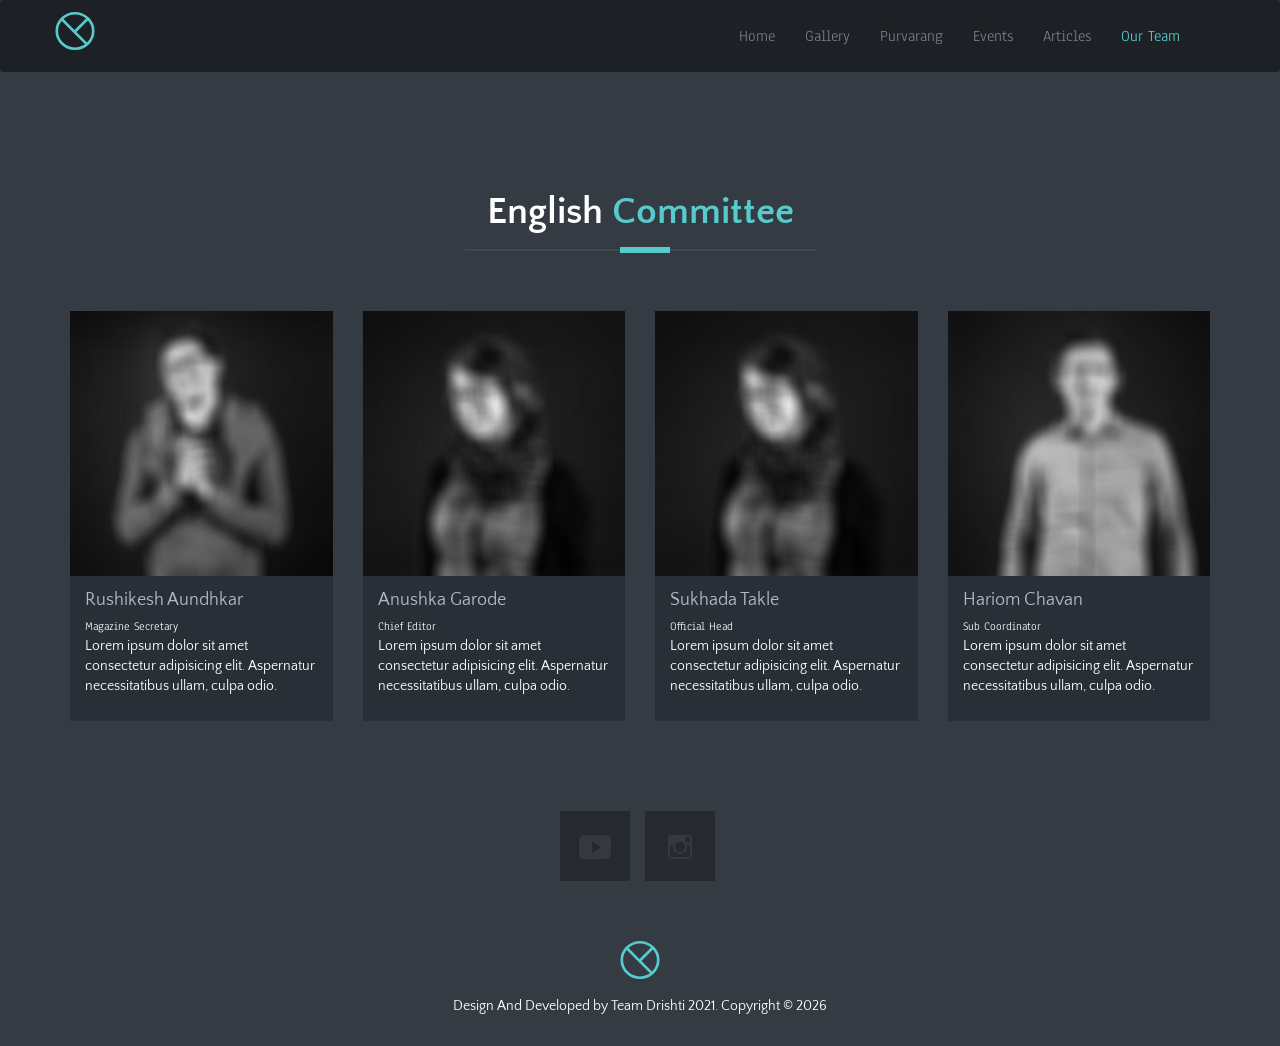
<file: drishti21/teams/english.html>
<!DOCTYPE html>
<html lang="en">

<head>
    <meta charset="UTF-8">
    <meta name="viewport" content="width=device-width, initial-scale=1.0">
    <title>Drishti | Team</title>

    <!-- Mobile Specific Meta -->
    <meta name="viewport" content="width=device-width, initial-scale=1">

    <!-- Favicon -->
    <!-- <link rel="shortcut icon" type="image/x-icon" href="img/favicon.png" /> -->

    <!-- CSS -->
    <!-- Fontawesome Icon font -->
    <link rel="stylesheet" href="../plugins/themefisher-font/style.css">
    <!-- bootstrap.min css -->
    <link rel="stylesheet" href="../plugins/bootstrap/dist/css/bootstrap.min.css">
    <!-- Animate.css -->
    <link rel="stylesheet" href="../plugins/animate-css/animate.css">
    <!-- Magnific popup css -->
    <!-- <link rel="stylesheet" href="plugins/magnific-popup/dist/magnific-popup.css"> -->
    <!-- Slick Carousel -->
    <link rel="stylesheet" href="../plugins/slick-carousel/slick/slick.css">
    <!-- <link rel="stylesheet" href="plugins/slick-carousel/slick/slick-theme.css"> -->
    <!-- Main Stylesheet -->
    <link rel="stylesheet" href="../css/style.css">

    <!-- <link rel="preconnect" href="https://fonts.gstatic.com"> -->
    <link href="https://fonts.googleapis.com/css2?family=Great+Vibes&display=swap" rel="stylesheet">

    <style>
        .section {
            margin-bottom: -100px;
        }

        .purvarang {
            display: flex;
            flex-direction: row;
            justify-content: center;
            flex-wrap: wrap;
        }

        .team-member {
            margin-bottom: 30px;
        }
    </style>

</head>

<body id="body" data-spy="scroll" data-target=".navbar" data-offset="50">
    <!--Start Preloader -->
    <div class="preloader">
        <div class="sk-cube-grid">
            <div class="sk-cube sk-cube1"></div>
            <div class="sk-cube sk-cube2"></div>
            <div class="sk-cube sk-cube3"></div>
            <div class="sk-cube sk-cube4"></div>
            <div class="sk-cube sk-cube5"></div>
            <div class="sk-cube sk-cube6"></div>
            <div class="sk-cube sk-cube7"></div>
            <div class="sk-cube sk-cube8"></div>
            <div class="sk-cube sk-cube9"></div>
        </div>
    </div>
    <!-- End Preloader -->

    <!-- Fixed Navigation -->
    <header id="navigation" class="navbar navigation">
        <div class="container">
            <div class="navbar-header">
                <!-- responsive nav button -->
                <button type="button" class="navbar-toggle" data-toggle="collapse" data-target=".navbar-collapse">
                    <span class="sr-only">Toggle navigation</span>
                    <span class="icon-bar"></span>
                    <span class="icon-bar"></span>
                    <span class="icon-bar"></span>
                </button>
                <!-- responsive nav button -->

                <!-- logo -->
                <a class="navbar-brand logo" href="#body">
                    <!-- <img src="../images/logo.png" alt="Website Logo" /> -->
                    <svg width="40px" height="40px" viewBox="0 0 45 44" version="1.1" xmlns="http://www.w3.org/2000/svg"
                        xmlns:xlink="http://www.w3.org/1999/xlink">
                        <g id="Page-1" stroke="none" stroke-width="1" fill="none" fill-rule="evenodd">
                            <g id="Group" transform="translate(2.000000, 2.000000)" stroke="#57CBCC" stroke-width="3">
                                <ellipse id="Oval" cx="20.5" cy="20" rx="20.5" ry="20"></ellipse>
                                <path d="M6,7 L33.5,34.5" id="Line-2" stroke-linecap="square"></path>
                                <path d="M21,20 L34,7" id="Line-3" stroke-linecap="square"></path>
                            </g>
                        </g>
                    </svg>
                </a>
                <!-- /logo -->
            </div>

            <!-- main nav -->
            <nav class="collapse navbar-collapse navbar-right" role="Navigation">
                <ul id="nav" class="nav navbar-nav navigation-menu">
                    <li><a data-scroll href="../index.html">Home</a></li>
                    <li><a data-scroll href="../gallery.html">Gallery</a></li>
                    <li><a data-scroll href="../purvarang/index.html">Purvarang</a></li>
                    <li><a data-scroll href="../events.html">Events</a></li>
                    <li><a data-scroll href="../blog.html">Articles</a></li>
                    <li><a class="active" data-scroll href="#our-team1">Our Team</a></li>
                </ul>
            </nav>
            <!-- /main nav -->

        </div>
    </header>
    <!--End Fixed Navigation -->

    <!-- Core Team -->
    <!-- Start Our Team -->
    <section id="our-team1" class="section">
        <div class="container">
            <div class="row">

                <!-- section title -->
                <div class="title text-center wow fadeInUp" data-wow-duration="500ms">
                    <h2>English <span class="color">Committee</span></h2>
                    <div class="border"></div>
                </div>
                <!-- /section title -->

                <!-- team member -->
                <div class="col-md-3 col-sm-6 col-xs-12  wow fadeInDown" data-wow-duration="500ms">
                    <div class="team-member">
                        <div class="member-photo">
                            <!-- member photo -->
                            <img class="img-responsive" src="../images/team/team-1.jpg" alt="Meghna">
                            <!-- /member photo -->

                            <!-- member social profile -->
                            <div class="mask">
                                <ul class="list-inline">
                                    <li><a href="#"><i class="tf-ion-social-facebook"></i></a></li>
                                    <li><a href="#"><i class="tf-ion-social-twitter"></i></a></li>
                                    <li><a href="#"><i class="tf-ion-social-linkedin"></i></a></li>
                                    <li><a href="#"><i class="tf-ion-social-dribbble-outline"></i></a></li>
                                </ul>
                            </div>
                            <!-- /member social profile -->
                        </div>

                        <!-- member name & designation -->
                        <div class="member-meta">
                            <h4>Rushikesh Aundhkar</h4>
                            <span>Magazine Secretary</span>
                            <p>Lorem ipsum dolor sit amet consectetur adipisicing elit. Aspernatur necessitatibus ullam,
                                culpa odio.</p>
                        </div>
                        <!-- /member name & designation -->
                        <!-- /about member -->

                    </div>
                </div>
                <!-- end team member -->

                <!-- team member -->
                <div class="col-md-3 col-sm-6 col-xs-12 wow fadeInDown" data-wow-duration="500ms"
                    data-wow-delay="200ms">
                    <div class="team-member">
                        <div class="member-photo">
                            <!-- member photo -->
                            <img class="img-responsive" src="../images/team/team-4.jpg" alt="Meghna">
                            <!-- /member photo -->

                            <!-- member social profile -->
                            <div class="mask">
                                <ul class="list-inline">
                                    <li><a href="#"><i class="tf-ion-social-facebook"></i></a></li>
                                    <li><a href="#"><i class="tf-ion-social-twitter"></i></a></li>
                                    <li><a href="#"><i class="tf-ion-social-linkedin"></i></a></li>
                                    <li><a href="#"><i class="tf-ion-social-dribbble-outline"></i></a></li>
                                </ul>
                            </div>
                            <!-- /member social profile -->
                        </div>

                        <!-- member name & designation -->
                        <div class="member-meta">
                            <h4>Anushka Garode</h4>
                            <span>Chief Editor</span>
                            <p>Lorem ipsum dolor sit amet consectetur adipisicing elit. Aspernatur necessitatibus ullam,
                                culpa odio.</p>
                        </div>
                        <!-- /member name & designation -->
                        <!-- /about member -->
                    </div>
                </div>
                <!-- end team member -->

                <!-- team member -->
                <div class="col-md-3 col-sm-6 col-xs-12 wow fadeInDown" data-wow-duration="500ms"
                    data-wow-delay="400ms">
                    <div class="team-member">
                        <div class="member-photo">
                            <!-- member photo -->
                            <img class="img-responsive" src="../images/team/team-4.jpg" alt="Meghna">
                            <!-- /member photo -->

                            <!-- member social profile -->
                            <div class="mask">
                                <ul class="list-inline">
                                    <li><a href="#"><i class="tf-ion-social-facebook"></i></a></li>
                                    <li><a href="#"><i class="tf-ion-social-twitter"></i></a></li>
                                    <li><a href="#"><i class="tf-ion-social-linkedin"></i></a></li>
                                    <li><a href="#"><i class="tf-ion-social-dribbble-outline"></i></a></li>
                                </ul>
                            </div>
                            <!-- /member social profile -->
                        </div>

                        <!-- member name & designation -->
                        <div class="member-meta">
                            <h4>Sukhada Takle</h4>
                            <span>Official Head</span>
                            <p>Lorem ipsum dolor sit amet consectetur adipisicing elit. Aspernatur necessitatibus ullam,
                                culpa odio.</p>
                        </div>
                        <!-- /member name & designation -->
                        <!-- /about member -->
                    </div>
                </div>
                <!-- end team member -->

                <!-- team member -->
                <div class="col-md-3 col-sm-6 col-xs-12 wow fadeInDown" data-wow-duration="500ms"
                    data-wow-delay="600ms">
                    <div class="team-member">
                        <div class="member-photo">
                            <!-- member photo -->
                            <img class="img-responsive" src="../images/team/team-2.jpg" alt="Meghna">
                            <!-- /member photo -->

                            <!-- member social profile -->
                            <div class="mask">
                                <ul class="list-inline">
                                    <li><a href="#"><i class="tf-ion-social-facebook"></i></a></li>
                                    <li><a href="#"><i class="tf-ion-social-twitter"></i></a></li>
                                    <li><a href="#"><i class="tf-ion-social-linkedin"></i></a></li>
                                    <li><a href="#"><i class="tf-ion-social-dribbble-outline"></i></a></li>
                                </ul>
                            </div>
                            <!-- /member social profile -->
                        </div>

                        <!-- member name & designation -->
                        <div class="member-meta">
                            <h4>Hariom Chavan</h4>
                            <span>Sub Coordinator</span>
                            <p>Lorem ipsum dolor sit amet consectetur adipisicing elit. Aspernatur necessitatibus ullam,
                                culpa odio.</p>
                        </div>
                        <!-- /member name & designation -->
                        <!-- /about member -->
                    </div>
                </div>
                <!-- end team member -->
            </div>
        </div>
    </section>
    <!-- End section -->

    <footer id="footer" class="bg-one">
        <div class="container">
            <div class="row wow fadeInUp" data-wow-duration="500ms">
                <div class="col-lg-12">

                    <!-- Footer Social Links -->
                    <div class="social-icon">
                        <ul class="list-inline">
                            <li><a href="https://www.youtube.com/channel/UCzFDB_jqZN8yjjWgdeh1wgQ"><i
                                        class="tf-ion-social-youtube"></i></a></li>
                            <li><a href="https://www.instagram.com/team_drishti_/"><i
                                        class="tf-ion-social-instagram-outline"></i></a></li>
                        </ul>
                    </div>
                    <!--/. End Footer Social Links -->

                    <!-- copyright -->
                    <div class="copyright text-center">
                        <a href="index.html">
                            <!-- <img src="../images/logo-meghna.png" alt="Meghna" />  -->
                            <svg width="40px" height="40px" viewBox="0 0 45 44" version="1.1"
                                xmlns="http://www.w3.org/2000/svg" xmlns:xlink="http://www.w3.org/1999/xlink">
                                <g id="Page-1" stroke="none" stroke-width="1" fill="none" fill-rule="evenodd">
                                    <g id="Group" transform="translate(2.000000, 2.000000)" stroke="#57CBCC"
                                        stroke-width="3">
                                        <ellipse id="Oval" cx="20.5" cy="20" rx="20.5" ry="20"></ellipse>
                                        <path d="M6,7 L33.5,34.5" id="Line-2" stroke-linecap="square"></path>
                                        <path d="M21,20 L34,7" id="Line-3" stroke-linecap="square"></path>
                                    </g>
                                </g>
                            </svg>
                        </a>
                        <br />

                        <p>Design And Developed by <a href="index.html">Team Drishti 2021</a>. Copyright
                            &copy;
                            <script>
                                document.write(new Date().getFullYear())
                            </script>
                        </p>
                    </div>
                    <!-- /copyright -->

                </div> <!-- end col lg 12 -->
            </div> <!-- end row -->
        </div> <!-- end container -->
    </footer> <!-- end footer -->

    <!-- Essential Scripts-->
    <!-- Main jQuery -->
    <script type="text/javascript" src="../plugins/jquery/dist/jquery.min.js"></script>
    <!-- Bootstrap 3.1 -->
    <script type="text/javascript" src="../plugins/bootstrap/dist/js/bootstrap.min.js"></script>
    <!-- Slick Carousel -->
    <script type="text/javascript" src="../plugins/slick-carousel/slick/slick.min.js"></script>
    <!-- Portfolio Filtering -->
    <!-- <script type="text/javascript" src="plugins/filterzr/jquery.filterizr.min.js"></script> -->
    <!-- Smooth Scroll -->
    <script type="text/javascript" src="../plugins/smooth-scroll/dist/js/smooth-scroll.min.js"></script>
    <!-- Magnific popup -->
    <script type="text/javascript" src="../plugins/magnific-popup/dist/jquery.magnific-popup.min.js"></script>
    <!-- Google Map API -->
    <!-- <script type="text/javascript"
        src="https://maps.googleapis.com/maps/api/js?key=AIzaSyBu5nZKbeK-WHQ70oqOWo-_4VmwOwKP9YQ"></script> -->
    <!-- Sticky Nav -->
    <script type="text/javascript" src="../plugins/Sticky/jquery.sticky.js"></script>
    <!-- Number Counter Script -->
    <!-- <script type="text/javascript" src="plugins/count-to/jquery.countTo.js"></script> -->
    <!-- wow.min Script -->
    <script type="text/javascript" src="../plugins/wow/dist/wow.min.js"></script>
    <!-- Custom js -->
    <script type="text/javascript" src="../js/script.js"></script>

</body>

</html>
</file>
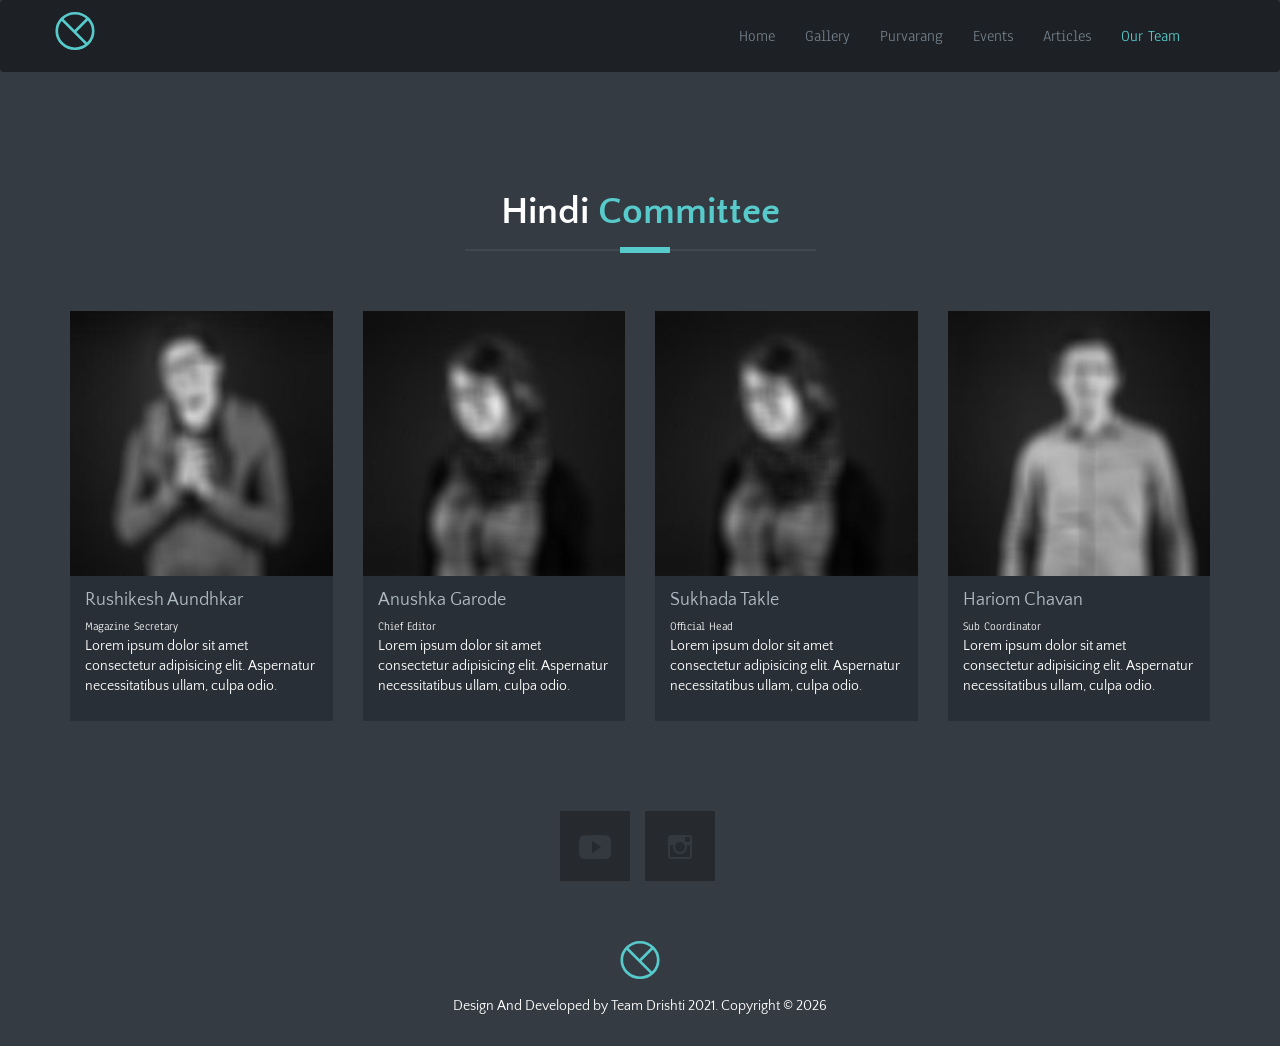
<file: drishti21/teams/hindi.html>
<!DOCTYPE html>
<html lang="en">

<head>
    <meta charset="UTF-8">
    <meta name="viewport" content="width=device-width, initial-scale=1.0">
    <title>Drishti | Team</title>

    <!-- Mobile Specific Meta -->
    <meta name="viewport" content="width=device-width, initial-scale=1">

    <!-- Favicon -->
    <!-- <link rel="shortcut icon" type="image/x-icon" href="img/favicon.png" /> -->

    <!-- CSS -->
    <!-- Fontawesome Icon font -->
    <link rel="stylesheet" href="../plugins/themefisher-font/style.css">
    <!-- bootstrap.min css -->
    <link rel="stylesheet" href="../plugins/bootstrap/dist/css/bootstrap.min.css">
    <!-- Animate.css -->
    <link rel="stylesheet" href="../plugins/animate-css/animate.css">
    <!-- Magnific popup css -->
    <!-- <link rel="stylesheet" href="plugins/magnific-popup/dist/magnific-popup.css"> -->
    <!-- Slick Carousel -->
    <link rel="stylesheet" href="../plugins/slick-carousel/slick/slick.css">
    <!-- <link rel="stylesheet" href="plugins/slick-carousel/slick/slick-theme.css"> -->
    <!-- Main Stylesheet -->
    <link rel="stylesheet" href="../css/style.css">

    <!-- <link rel="preconnect" href="https://fonts.gstatic.com"> -->
    <link href="https://fonts.googleapis.com/css2?family=Great+Vibes&display=swap" rel="stylesheet">

    <style>
        .section {
            margin-bottom: -100px;
        }

        .purvarang {
            display: flex;
            flex-direction: row;
            justify-content: center;
            flex-wrap: wrap;
        }

        .team-member {
            margin-bottom: 30px;
        }
    </style>

</head>

<body id="body" data-spy="scroll" data-target=".navbar" data-offset="50">
    <!--Start Preloader -->
    <div class="preloader">
        <div class="sk-cube-grid">
            <div class="sk-cube sk-cube1"></div>
            <div class="sk-cube sk-cube2"></div>
            <div class="sk-cube sk-cube3"></div>
            <div class="sk-cube sk-cube4"></div>
            <div class="sk-cube sk-cube5"></div>
            <div class="sk-cube sk-cube6"></div>
            <div class="sk-cube sk-cube7"></div>
            <div class="sk-cube sk-cube8"></div>
            <div class="sk-cube sk-cube9"></div>
        </div>
    </div>
    <!-- End Preloader -->

    <!-- Fixed Navigation -->
    <header id="navigation" class="navbar navigation">
        <div class="container">
            <div class="navbar-header">
                <!-- responsive nav button -->
                <button type="button" class="navbar-toggle" data-toggle="collapse" data-target=".navbar-collapse">
                    <span class="sr-only">Toggle navigation</span>
                    <span class="icon-bar"></span>
                    <span class="icon-bar"></span>
                    <span class="icon-bar"></span>
                </button>
                <!-- responsive nav button -->

                <!-- logo -->
                <a class="navbar-brand logo" href="#body">
                    <!-- <img src="../images/logo.png" alt="Website Logo" /> -->
                    <svg width="40px" height="40px" viewBox="0 0 45 44" version="1.1" xmlns="http://www.w3.org/2000/svg"
                        xmlns:xlink="http://www.w3.org/1999/xlink">
                        <g id="Page-1" stroke="none" stroke-width="1" fill="none" fill-rule="evenodd">
                            <g id="Group" transform="translate(2.000000, 2.000000)" stroke="#57CBCC" stroke-width="3">
                                <ellipse id="Oval" cx="20.5" cy="20" rx="20.5" ry="20"></ellipse>
                                <path d="M6,7 L33.5,34.5" id="Line-2" stroke-linecap="square"></path>
                                <path d="M21,20 L34,7" id="Line-3" stroke-linecap="square"></path>
                            </g>
                        </g>
                    </svg>
                </a>
                <!-- /logo -->
            </div>

            <!-- main nav -->
            <nav class="collapse navbar-collapse navbar-right" role="Navigation">
                <ul id="nav" class="nav navbar-nav navigation-menu">
                    <li><a data-scroll href="../index.html">Home</a></li>
                    <li><a data-scroll href="../gallery.html">Gallery</a></li>
                    <li><a data-scroll href="../purvarang/index.html">Purvarang</a></li>
                    <li><a data-scroll href="../events.html">Events</a></li>
                    <li><a data-scroll href="../blog.html">Articles</a></li>
                    <li><a class="active" data-scroll href="#our-team1">Our Team</a></li>
                </ul>
            </nav>
            <!-- /main nav -->

        </div>
    </header>
    <!--End Fixed Navigation -->

    <!-- Core Team -->
    <!-- Start Our Team -->
    <section id="our-team1" class="section">
        <div class="container">
            <div class="row">

                <!-- section title -->
                <div class="title text-center wow fadeInUp" data-wow-duration="500ms">
                    <h2>Hindi <span class="color">Committee</span></h2>
                    <div class="border"></div>
                </div>
                <!-- /section title -->

                <!-- team member -->
                <div class="col-md-3 col-sm-6 col-xs-12  wow fadeInDown" data-wow-duration="500ms">
                    <div class="team-member">
                        <div class="member-photo">
                            <!-- member photo -->
                            <img class="img-responsive" src="../images/team/team-1.jpg" alt="Meghna">
                            <!-- /member photo -->

                            <!-- member social profile -->
                            <div class="mask">
                                <ul class="list-inline">
                                    <li><a href="#"><i class="tf-ion-social-facebook"></i></a></li>
                                    <li><a href="#"><i class="tf-ion-social-twitter"></i></a></li>
                                    <li><a href="#"><i class="tf-ion-social-linkedin"></i></a></li>
                                    <li><a href="#"><i class="tf-ion-social-dribbble-outline"></i></a></li>
                                </ul>
                            </div>
                            <!-- /member social profile -->
                        </div>

                        <!-- member name & designation -->
                        <div class="member-meta">
                            <h4>Rushikesh Aundhkar</h4>
                            <span>Magazine Secretary</span>
                            <p>Lorem ipsum dolor sit amet consectetur adipisicing elit. Aspernatur necessitatibus ullam,
                                culpa odio.</p>
                        </div>
                        <!-- /member name & designation -->
                        <!-- /about member -->

                    </div>
                </div>
                <!-- end team member -->

                <!-- team member -->
                <div class="col-md-3 col-sm-6 col-xs-12 wow fadeInDown" data-wow-duration="500ms"
                    data-wow-delay="200ms">
                    <div class="team-member">
                        <div class="member-photo">
                            <!-- member photo -->
                            <img class="img-responsive" src="../images/team/team-4.jpg" alt="Meghna">
                            <!-- /member photo -->

                            <!-- member social profile -->
                            <div class="mask">
                                <ul class="list-inline">
                                    <li><a href="#"><i class="tf-ion-social-facebook"></i></a></li>
                                    <li><a href="#"><i class="tf-ion-social-twitter"></i></a></li>
                                    <li><a href="#"><i class="tf-ion-social-linkedin"></i></a></li>
                                    <li><a href="#"><i class="tf-ion-social-dribbble-outline"></i></a></li>
                                </ul>
                            </div>
                            <!-- /member social profile -->
                        </div>

                        <!-- member name & designation -->
                        <div class="member-meta">
                            <h4>Anushka Garode</h4>
                            <span>Chief Editor</span>
                            <p>Lorem ipsum dolor sit amet consectetur adipisicing elit. Aspernatur necessitatibus ullam,
                                culpa odio.</p>
                        </div>
                        <!-- /member name & designation -->
                        <!-- /about member -->
                    </div>
                </div>
                <!-- end team member -->

                <!-- team member -->
                <div class="col-md-3 col-sm-6 col-xs-12 wow fadeInDown" data-wow-duration="500ms"
                    data-wow-delay="400ms">
                    <div class="team-member">
                        <div class="member-photo">
                            <!-- member photo -->
                            <img class="img-responsive" src="../images/team/team-4.jpg" alt="Meghna">
                            <!-- /member photo -->

                            <!-- member social profile -->
                            <div class="mask">
                                <ul class="list-inline">
                                    <li><a href="#"><i class="tf-ion-social-facebook"></i></a></li>
                                    <li><a href="#"><i class="tf-ion-social-twitter"></i></a></li>
                                    <li><a href="#"><i class="tf-ion-social-linkedin"></i></a></li>
                                    <li><a href="#"><i class="tf-ion-social-dribbble-outline"></i></a></li>
                                </ul>
                            </div>
                            <!-- /member social profile -->
                        </div>

                        <!-- member name & designation -->
                        <div class="member-meta">
                            <h4>Sukhada Takle</h4>
                            <span>Official Head</span>
                            <p>Lorem ipsum dolor sit amet consectetur adipisicing elit. Aspernatur necessitatibus ullam,
                                culpa odio.</p>
                        </div>
                        <!-- /member name & designation -->
                        <!-- /about member -->
                    </div>
                </div>
                <!-- end team member -->

                <!-- team member -->
                <div class="col-md-3 col-sm-6 col-xs-12 wow fadeInDown" data-wow-duration="500ms"
                    data-wow-delay="600ms">
                    <div class="team-member">
                        <div class="member-photo">
                            <!-- member photo -->
                            <img class="img-responsive" src="../images/team/team-2.jpg" alt="Meghna">
                            <!-- /member photo -->

                            <!-- member social profile -->
                            <div class="mask">
                                <ul class="list-inline">
                                    <li><a href="#"><i class="tf-ion-social-facebook"></i></a></li>
                                    <li><a href="#"><i class="tf-ion-social-twitter"></i></a></li>
                                    <li><a href="#"><i class="tf-ion-social-linkedin"></i></a></li>
                                    <li><a href="#"><i class="tf-ion-social-dribbble-outline"></i></a></li>
                                </ul>
                            </div>
                            <!-- /member social profile -->
                        </div>

                        <!-- member name & designation -->
                        <div class="member-meta">
                            <h4>Hariom Chavan</h4>
                            <span>Sub Coordinator</span>
                            <p>Lorem ipsum dolor sit amet consectetur adipisicing elit. Aspernatur necessitatibus ullam,
                                culpa odio.</p>
                        </div>
                        <!-- /member name & designation -->
                        <!-- /about member -->
                    </div>
                </div>
                <!-- end team member -->
            </div>
        </div>
    </section>
    <!-- End section -->

    <footer id="footer" class="bg-one">
        <div class="container">
            <div class="row wow fadeInUp" data-wow-duration="500ms">
                <div class="col-lg-12">

                    <!-- Footer Social Links -->
                    <div class="social-icon">
                        <ul class="list-inline">
                            <li><a href="https://www.youtube.com/channel/UCzFDB_jqZN8yjjWgdeh1wgQ"><i
                                        class="tf-ion-social-youtube"></i></a></li>
                            <li><a href="https://www.instagram.com/team_drishti_/"><i
                                        class="tf-ion-social-instagram-outline"></i></a></li>
                        </ul>
                    </div>
                    <!--/. End Footer Social Links -->

                    <!-- copyright -->
                    <div class="copyright text-center">
                        <a href="index.html">
                            <!-- <img src="../images/logo-meghna.png" alt="Meghna" />  -->
                            <svg width="40px" height="40px" viewBox="0 0 45 44" version="1.1"
                                xmlns="http://www.w3.org/2000/svg" xmlns:xlink="http://www.w3.org/1999/xlink">
                                <g id="Page-1" stroke="none" stroke-width="1" fill="none" fill-rule="evenodd">
                                    <g id="Group" transform="translate(2.000000, 2.000000)" stroke="#57CBCC"
                                        stroke-width="3">
                                        <ellipse id="Oval" cx="20.5" cy="20" rx="20.5" ry="20"></ellipse>
                                        <path d="M6,7 L33.5,34.5" id="Line-2" stroke-linecap="square"></path>
                                        <path d="M21,20 L34,7" id="Line-3" stroke-linecap="square"></path>
                                    </g>
                                </g>
                            </svg>
                        </a>
                        <br />

                        <p>Design And Developed by <a href="index.html">Team Drishti 2021</a>. Copyright
                            &copy;
                            <script>
                                document.write(new Date().getFullYear())
                            </script>
                        </p>
                    </div>
                    <!-- /copyright -->

                </div> <!-- end col lg 12 -->
            </div> <!-- end row -->
        </div> <!-- end container -->
    </footer> <!-- end footer -->

    <!-- Essential Scripts-->
    <!-- Main jQuery -->
    <script type="text/javascript" src="../plugins/jquery/dist/jquery.min.js"></script>
    <!-- Bootstrap 3.1 -->
    <script type="text/javascript" src="../plugins/bootstrap/dist/js/bootstrap.min.js"></script>
    <!-- Slick Carousel -->
    <script type="text/javascript" src="../plugins/slick-carousel/slick/slick.min.js"></script>
    <!-- Portfolio Filtering -->
    <!-- <script type="text/javascript" src="plugins/filterzr/jquery.filterizr.min.js"></script> -->
    <!-- Smooth Scroll -->
    <script type="text/javascript" src="../plugins/smooth-scroll/dist/js/smooth-scroll.min.js"></script>
    <!-- Magnific popup -->
    <script type="text/javascript" src="../plugins/magnific-popup/dist/jquery.magnific-popup.min.js"></script>
    <!-- Google Map API -->
    <!-- <script type="text/javascript"
        src="https://maps.googleapis.com/maps/api/js?key=AIzaSyBu5nZKbeK-WHQ70oqOWo-_4VmwOwKP9YQ"></script> -->
    <!-- Sticky Nav -->
    <script type="text/javascript" src="../plugins/Sticky/jquery.sticky.js"></script>
    <!-- Number Counter Script -->
    <!-- <script type="text/javascript" src="plugins/count-to/jquery.countTo.js"></script> -->
    <!-- wow.min Script -->
    <script type="text/javascript" src="../plugins/wow/dist/wow.min.js"></script>
    <!-- Custom js -->
    <script type="text/javascript" src="../js/script.js"></script>

</body>

</html>
</file>
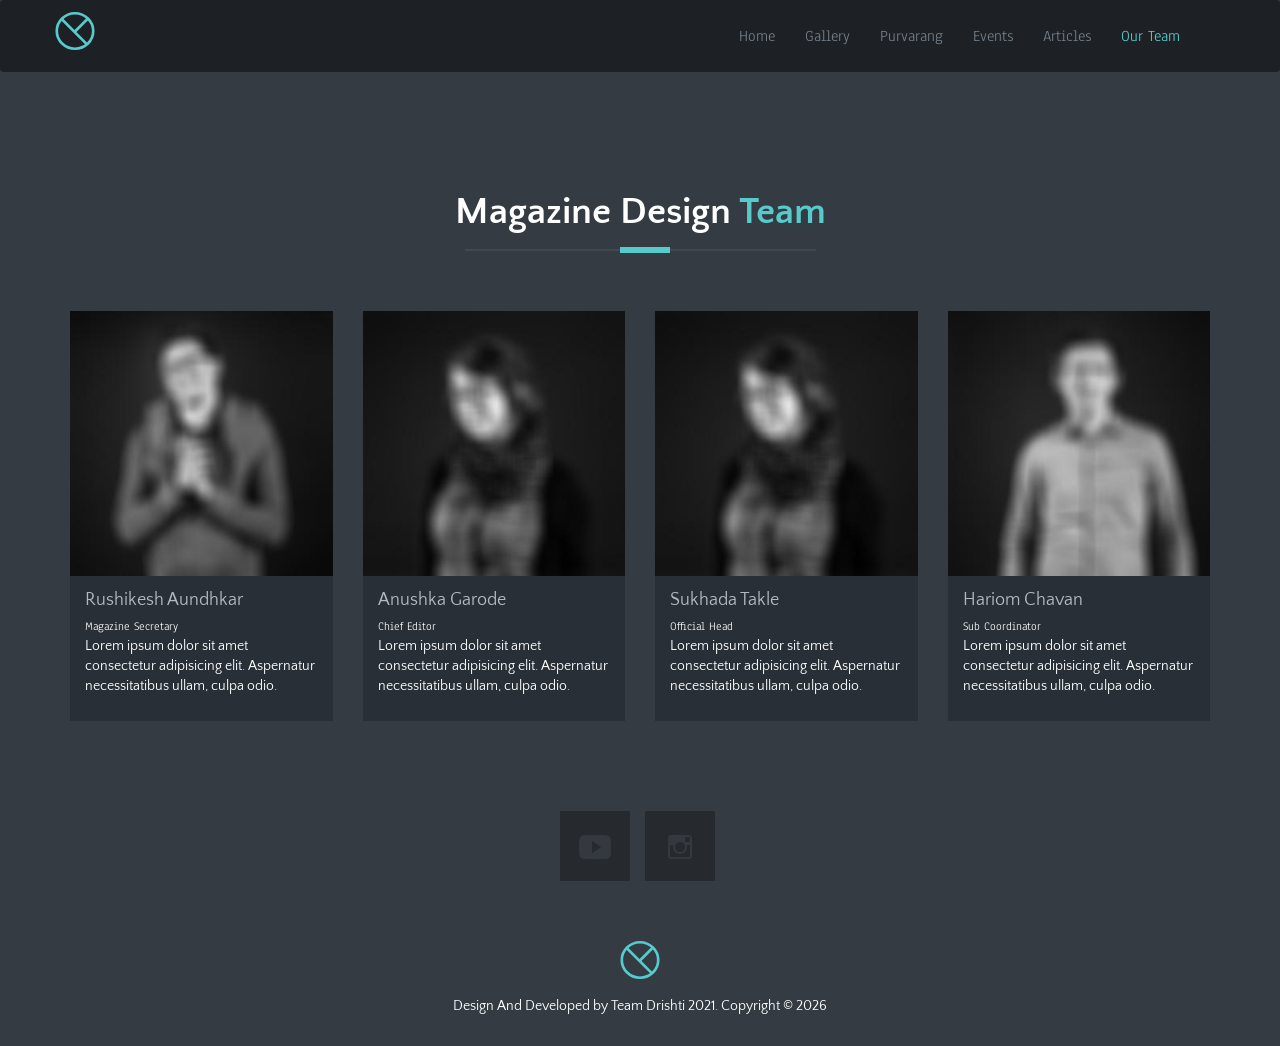
<file: drishti21/teams/magazine.html>
<!DOCTYPE html>
<html lang="en">

<head>
    <meta charset="UTF-8">
    <meta name="viewport" content="width=device-width, initial-scale=1.0">
    <title>Drishti | Team</title>

    <!-- Mobile Specific Meta -->
    <meta name="viewport" content="width=device-width, initial-scale=1">

    <!-- Favicon -->
    <!-- <link rel="shortcut icon" type="image/x-icon" href="img/favicon.png" /> -->

    <!-- CSS -->
    <!-- Fontawesome Icon font -->
    <link rel="stylesheet" href="../plugins/themefisher-font/style.css">
    <!-- bootstrap.min css -->
    <link rel="stylesheet" href="../plugins/bootstrap/dist/css/bootstrap.min.css">
    <!-- Animate.css -->
    <link rel="stylesheet" href="../plugins/animate-css/animate.css">
    <!-- Magnific popup css -->
    <!-- <link rel="stylesheet" href="plugins/magnific-popup/dist/magnific-popup.css"> -->
    <!-- Slick Carousel -->
    <link rel="stylesheet" href="../plugins/slick-carousel/slick/slick.css">
    <!-- <link rel="stylesheet" href="plugins/slick-carousel/slick/slick-theme.css"> -->
    <!-- Main Stylesheet -->
    <link rel="stylesheet" href="../css/style.css">

    <!-- <link rel="preconnect" href="https://fonts.gstatic.com"> -->
    <link href="https://fonts.googleapis.com/css2?family=Great+Vibes&display=swap" rel="stylesheet">

    <style>
        .section {
            margin-bottom: -100px;
        }

        .purvarang {
            display: flex;
            flex-direction: row;
            justify-content: center;
            flex-wrap: wrap;
        }

        .team-member {
            margin-bottom: 30px;
        }
    </style>

</head>

<body id="body" data-spy="scroll" data-target=".navbar" data-offset="50">
    <!--Start Preloader -->
    <div class="preloader">
        <div class="sk-cube-grid">
            <div class="sk-cube sk-cube1"></div>
            <div class="sk-cube sk-cube2"></div>
            <div class="sk-cube sk-cube3"></div>
            <div class="sk-cube sk-cube4"></div>
            <div class="sk-cube sk-cube5"></div>
            <div class="sk-cube sk-cube6"></div>
            <div class="sk-cube sk-cube7"></div>
            <div class="sk-cube sk-cube8"></div>
            <div class="sk-cube sk-cube9"></div>
        </div>
    </div>
    <!-- End Preloader -->

    <!-- Fixed Navigation -->
    <header id="navigation" class="navbar navigation">
        <div class="container">
            <div class="navbar-header">
                <!-- responsive nav button -->
                <button type="button" class="navbar-toggle" data-toggle="collapse" data-target=".navbar-collapse">
                    <span class="sr-only">Toggle navigation</span>
                    <span class="icon-bar"></span>
                    <span class="icon-bar"></span>
                    <span class="icon-bar"></span>
                </button>
                <!-- responsive nav button -->

                <!-- logo -->
                <a class="navbar-brand logo" href="#body">
                    <!-- <img src="../images/logo.png" alt="Website Logo" /> -->
                    <svg width="40px" height="40px" viewBox="0 0 45 44" version="1.1" xmlns="http://www.w3.org/2000/svg"
                        xmlns:xlink="http://www.w3.org/1999/xlink">
                        <g id="Page-1" stroke="none" stroke-width="1" fill="none" fill-rule="evenodd">
                            <g id="Group" transform="translate(2.000000, 2.000000)" stroke="#57CBCC" stroke-width="3">
                                <ellipse id="Oval" cx="20.5" cy="20" rx="20.5" ry="20"></ellipse>
                                <path d="M6,7 L33.5,34.5" id="Line-2" stroke-linecap="square"></path>
                                <path d="M21,20 L34,7" id="Line-3" stroke-linecap="square"></path>
                            </g>
                        </g>
                    </svg>
                </a>
                <!-- /logo -->
            </div>

            <!-- main nav -->
            <nav class="collapse navbar-collapse navbar-right" role="Navigation">
                <ul id="nav" class="nav navbar-nav navigation-menu">
                    <li><a data-scroll href="../index.html">Home</a></li>
                    <li><a data-scroll href="../gallery.html">Gallery</a></li>
                    <li><a data-scroll href="../purvarang/index.html">Purvarang</a></li>
                    <li><a data-scroll href="../events.html">Events</a></li>
                    <li><a data-scroll href="../blog.html">Articles</a></li>
                    <li><a class="active" data-scroll href="#our-team1">Our Team</a></li>
                </ul>
            </nav>
            <!-- /main nav -->

        </div>
    </header>
    <!--End Fixed Navigation -->

    <!-- Core Team -->
    <!-- Start Our Team -->
    <section id="our-team1" class="section">
        <div class="container">
            <div class="row">

                <!-- section title -->
                <div class="title text-center wow fadeInUp" data-wow-duration="500ms">
                    <h2>Magazine Design <span class="color">Team</span></h2>
                    <div class="border"></div>
                </div>
                <!-- /section title -->

                <!-- team member -->
                <div class="col-md-3 col-sm-6 col-xs-12  wow fadeInDown" data-wow-duration="500ms">
                    <div class="team-member">
                        <div class="member-photo">
                            <!-- member photo -->
                            <img class="img-responsive" src="../images/team/team-1.jpg" alt="Meghna">
                            <!-- /member photo -->

                            <!-- member social profile -->
                            <div class="mask">
                                <ul class="list-inline">
                                    <li><a href="#"><i class="tf-ion-social-facebook"></i></a></li>
                                    <li><a href="#"><i class="tf-ion-social-twitter"></i></a></li>
                                    <li><a href="#"><i class="tf-ion-social-linkedin"></i></a></li>
                                    <li><a href="#"><i class="tf-ion-social-dribbble-outline"></i></a></li>
                                </ul>
                            </div>
                            <!-- /member social profile -->
                        </div>

                        <!-- member name & designation -->
                        <div class="member-meta">
                            <h4>Rushikesh Aundhkar</h4>
                            <span>Magazine Secretary</span>
                            <p>Lorem ipsum dolor sit amet consectetur adipisicing elit. Aspernatur necessitatibus ullam,
                                culpa odio.</p>
                        </div>
                        <!-- /member name & designation -->
                        <!-- /about member -->

                    </div>
                </div>
                <!-- end team member -->

                <!-- team member -->
                <div class="col-md-3 col-sm-6 col-xs-12 wow fadeInDown" data-wow-duration="500ms"
                    data-wow-delay="200ms">
                    <div class="team-member">
                        <div class="member-photo">
                            <!-- member photo -->
                            <img class="img-responsive" src="../images/team/team-4.jpg" alt="Meghna">
                            <!-- /member photo -->

                            <!-- member social profile -->
                            <div class="mask">
                                <ul class="list-inline">
                                    <li><a href="#"><i class="tf-ion-social-facebook"></i></a></li>
                                    <li><a href="#"><i class="tf-ion-social-twitter"></i></a></li>
                                    <li><a href="#"><i class="tf-ion-social-linkedin"></i></a></li>
                                    <li><a href="#"><i class="tf-ion-social-dribbble-outline"></i></a></li>
                                </ul>
                            </div>
                            <!-- /member social profile -->
                        </div>

                        <!-- member name & designation -->
                        <div class="member-meta">
                            <h4>Anushka Garode</h4>
                            <span>Chief Editor</span>
                            <p>Lorem ipsum dolor sit amet consectetur adipisicing elit. Aspernatur necessitatibus ullam,
                                culpa odio.</p>
                        </div>
                        <!-- /member name & designation -->
                        <!-- /about member -->
                    </div>
                </div>
                <!-- end team member -->

                <!-- team member -->
                <div class="col-md-3 col-sm-6 col-xs-12 wow fadeInDown" data-wow-duration="500ms"
                    data-wow-delay="400ms">
                    <div class="team-member">
                        <div class="member-photo">
                            <!-- member photo -->
                            <img class="img-responsive" src="../images/team/team-4.jpg" alt="Meghna">
                            <!-- /member photo -->

                            <!-- member social profile -->
                            <div class="mask">
                                <ul class="list-inline">
                                    <li><a href="#"><i class="tf-ion-social-facebook"></i></a></li>
                                    <li><a href="#"><i class="tf-ion-social-twitter"></i></a></li>
                                    <li><a href="#"><i class="tf-ion-social-linkedin"></i></a></li>
                                    <li><a href="#"><i class="tf-ion-social-dribbble-outline"></i></a></li>
                                </ul>
                            </div>
                            <!-- /member social profile -->
                        </div>

                        <!-- member name & designation -->
                        <div class="member-meta">
                            <h4>Sukhada Takle</h4>
                            <span>Official Head</span>
                            <p>Lorem ipsum dolor sit amet consectetur adipisicing elit. Aspernatur necessitatibus ullam,
                                culpa odio.</p>
                        </div>
                        <!-- /member name & designation -->
                        <!-- /about member -->
                    </div>
                </div>
                <!-- end team member -->

                <!-- team member -->
                <div class="col-md-3 col-sm-6 col-xs-12 wow fadeInDown" data-wow-duration="500ms"
                    data-wow-delay="600ms">
                    <div class="team-member">
                        <div class="member-photo">
                            <!-- member photo -->
                            <img class="img-responsive" src="../images/team/team-2.jpg" alt="Meghna">
                            <!-- /member photo -->

                            <!-- member social profile -->
                            <div class="mask">
                                <ul class="list-inline">
                                    <li><a href="#"><i class="tf-ion-social-facebook"></i></a></li>
                                    <li><a href="#"><i class="tf-ion-social-twitter"></i></a></li>
                                    <li><a href="#"><i class="tf-ion-social-linkedin"></i></a></li>
                                    <li><a href="#"><i class="tf-ion-social-dribbble-outline"></i></a></li>
                                </ul>
                            </div>
                            <!-- /member social profile -->
                        </div>

                        <!-- member name & designation -->
                        <div class="member-meta">
                            <h4>Hariom Chavan</h4>
                            <span>Sub Coordinator</span>
                            <p>Lorem ipsum dolor sit amet consectetur adipisicing elit. Aspernatur necessitatibus ullam,
                                culpa odio.</p>
                        </div>
                        <!-- /member name & designation -->
                        <!-- /about member -->
                    </div>
                </div>
                <!-- end team member -->
            </div>
        </div>
    </section>
    <!-- End section -->

    <footer id="footer" class="bg-one">
        <div class="container">
            <div class="row wow fadeInUp" data-wow-duration="500ms">
                <div class="col-lg-12">

                    <!-- Footer Social Links -->
                    <div class="social-icon">
                        <ul class="list-inline">
                            <li><a href="https://www.youtube.com/channel/UCzFDB_jqZN8yjjWgdeh1wgQ"><i
                                        class="tf-ion-social-youtube"></i></a></li>
                            <li><a href="https://www.instagram.com/team_drishti_/"><i
                                        class="tf-ion-social-instagram-outline"></i></a></li>
                        </ul>
                    </div>
                    <!--/. End Footer Social Links -->

                    <!-- copyright -->
                    <div class="copyright text-center">
                        <a href="index.html">
                            <!-- <img src="../images/logo-meghna.png" alt="Meghna" />  -->
                            <svg width="40px" height="40px" viewBox="0 0 45 44" version="1.1"
                                xmlns="http://www.w3.org/2000/svg" xmlns:xlink="http://www.w3.org/1999/xlink">
                                <g id="Page-1" stroke="none" stroke-width="1" fill="none" fill-rule="evenodd">
                                    <g id="Group" transform="translate(2.000000, 2.000000)" stroke="#57CBCC"
                                        stroke-width="3">
                                        <ellipse id="Oval" cx="20.5" cy="20" rx="20.5" ry="20"></ellipse>
                                        <path d="M6,7 L33.5,34.5" id="Line-2" stroke-linecap="square"></path>
                                        <path d="M21,20 L34,7" id="Line-3" stroke-linecap="square"></path>
                                    </g>
                                </g>
                            </svg>
                        </a>
                        <br />

                        <p>Design And Developed by <a href="index.html">Team Drishti 2021</a>. Copyright
                            &copy;
                            <script>
                                document.write(new Date().getFullYear())
                            </script>
                        </p>
                    </div>
                    <!-- /copyright -->

                </div> <!-- end col lg 12 -->
            </div> <!-- end row -->
        </div> <!-- end container -->
    </footer> <!-- end footer -->

    <!-- Essential Scripts-->
    <!-- Main jQuery -->
    <script type="text/javascript" src="../plugins/jquery/dist/jquery.min.js"></script>
    <!-- Bootstrap 3.1 -->
    <script type="text/javascript" src="../plugins/bootstrap/dist/js/bootstrap.min.js"></script>
    <!-- Slick Carousel -->
    <script type="text/javascript" src="../plugins/slick-carousel/slick/slick.min.js"></script>
    <!-- Portfolio Filtering -->
    <!-- <script type="text/javascript" src="plugins/filterzr/jquery.filterizr.min.js"></script> -->
    <!-- Smooth Scroll -->
    <script type="text/javascript" src="../plugins/smooth-scroll/dist/js/smooth-scroll.min.js"></script>
    <!-- Magnific popup -->
    <script type="text/javascript" src="../plugins/magnific-popup/dist/jquery.magnific-popup.min.js"></script>
    <!-- Google Map API -->
    <!-- <script type="text/javascript"
        src="https://maps.googleapis.com/maps/api/js?key=AIzaSyBu5nZKbeK-WHQ70oqOWo-_4VmwOwKP9YQ"></script> -->
    <!-- Sticky Nav -->
    <script type="text/javascript" src="../plugins/Sticky/jquery.sticky.js"></script>
    <!-- Number Counter Script -->
    <!-- <script type="text/javascript" src="plugins/count-to/jquery.countTo.js"></script> -->
    <!-- wow.min Script -->
    <script type="text/javascript" src="../plugins/wow/dist/wow.min.js"></script>
    <!-- Custom js -->
    <script type="text/javascript" src="../js/script.js"></script>

</body>

</html>
</file>
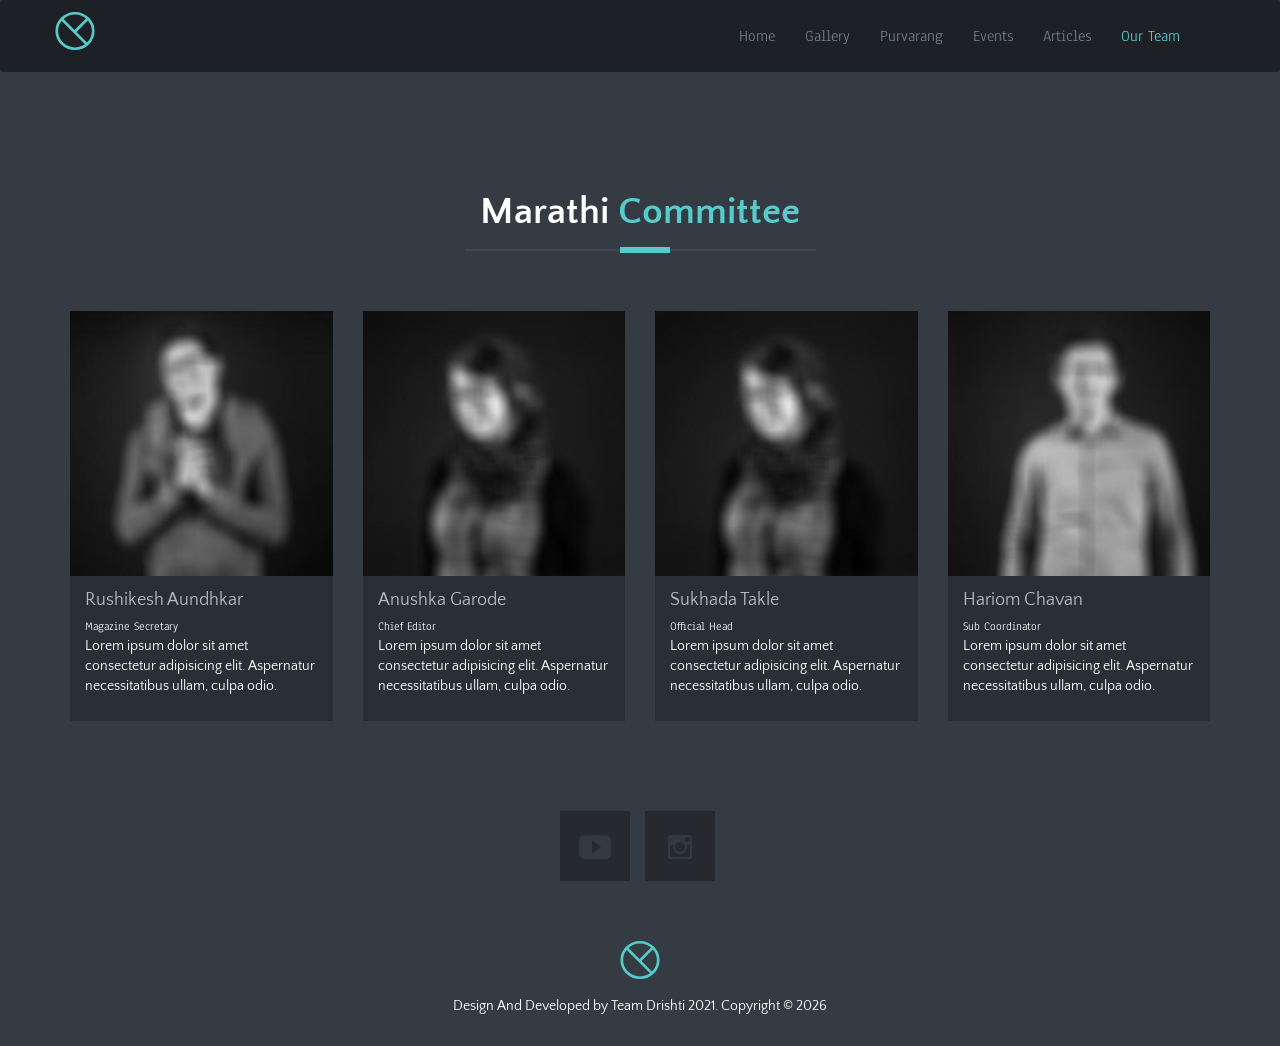
<file: drishti21/teams/marathi.html>
<!DOCTYPE html>
<html lang="en">

<head>
    <meta charset="UTF-8">
    <meta name="viewport" content="width=device-width, initial-scale=1.0">
    <title>Drishti | Team</title>

    <!-- Mobile Specific Meta -->
    <meta name="viewport" content="width=device-width, initial-scale=1">

    <!-- Favicon -->
    <!-- <link rel="shortcut icon" type="image/x-icon" href="img/favicon.png" /> -->

    <!-- CSS -->
    <!-- Fontawesome Icon font -->
    <link rel="stylesheet" href="../plugins/themefisher-font/style.css">
    <!-- bootstrap.min css -->
    <link rel="stylesheet" href="../plugins/bootstrap/dist/css/bootstrap.min.css">
    <!-- Animate.css -->
    <link rel="stylesheet" href="../plugins/animate-css/animate.css">
    <!-- Magnific popup css -->
    <!-- <link rel="stylesheet" href="plugins/magnific-popup/dist/magnific-popup.css"> -->
    <!-- Slick Carousel -->
    <link rel="stylesheet" href="../plugins/slick-carousel/slick/slick.css">
    <!-- <link rel="stylesheet" href="plugins/slick-carousel/slick/slick-theme.css"> -->
    <!-- Main Stylesheet -->
    <link rel="stylesheet" href="../css/style.css">

    <!-- <link rel="preconnect" href="https://fonts.gstatic.com"> -->
    <link href="https://fonts.googleapis.com/css2?family=Great+Vibes&display=swap" rel="stylesheet">

    <style>
        .section {
            margin-bottom: -100px;
        }

        .purvarang {
            display: flex;
            flex-direction: row;
            justify-content: center;
            flex-wrap: wrap;
        }

        .team-member {
            margin-bottom: 30px;
        }
    </style>

</head>

<body id="body" data-spy="scroll" data-target=".navbar" data-offset="50">
    <!--Start Preloader -->
    <div class="preloader">
        <div class="sk-cube-grid">
            <div class="sk-cube sk-cube1"></div>
            <div class="sk-cube sk-cube2"></div>
            <div class="sk-cube sk-cube3"></div>
            <div class="sk-cube sk-cube4"></div>
            <div class="sk-cube sk-cube5"></div>
            <div class="sk-cube sk-cube6"></div>
            <div class="sk-cube sk-cube7"></div>
            <div class="sk-cube sk-cube8"></div>
            <div class="sk-cube sk-cube9"></div>
        </div>
    </div>
    <!-- End Preloader -->

    <!-- Fixed Navigation -->
    <header id="navigation" class="navbar navigation">
        <div class="container">
            <div class="navbar-header">
                <!-- responsive nav button -->
                <button type="button" class="navbar-toggle" data-toggle="collapse" data-target=".navbar-collapse">
                    <span class="sr-only">Toggle navigation</span>
                    <span class="icon-bar"></span>
                    <span class="icon-bar"></span>
                    <span class="icon-bar"></span>
                </button>
                <!-- responsive nav button -->

                <!-- logo -->
                <a class="navbar-brand logo" href="#body">
                    <!-- <img src="../images/logo.png" alt="Website Logo" /> -->
                    <svg width="40px" height="40px" viewBox="0 0 45 44" version="1.1" xmlns="http://www.w3.org/2000/svg"
                        xmlns:xlink="http://www.w3.org/1999/xlink">
                        <g id="Page-1" stroke="none" stroke-width="1" fill="none" fill-rule="evenodd">
                            <g id="Group" transform="translate(2.000000, 2.000000)" stroke="#57CBCC" stroke-width="3">
                                <ellipse id="Oval" cx="20.5" cy="20" rx="20.5" ry="20"></ellipse>
                                <path d="M6,7 L33.5,34.5" id="Line-2" stroke-linecap="square"></path>
                                <path d="M21,20 L34,7" id="Line-3" stroke-linecap="square"></path>
                            </g>
                        </g>
                    </svg>
                </a>
                <!-- /logo -->
            </div>

            <!-- main nav -->
            <nav class="collapse navbar-collapse navbar-right" role="Navigation">
                <ul id="nav" class="nav navbar-nav navigation-menu">
                    <li><a data-scroll href="../index.html">Home</a></li>
                    <li><a data-scroll href="../gallery.html">Gallery</a></li>
                    <li><a data-scroll href="../purvarang/index.html">Purvarang</a></li>
                    <li><a data-scroll href="../events.html">Events</a></li>
                    <li><a data-scroll href="../blog.html">Articles</a></li>
                    <li><a class="active" data-scroll href="#our-team1">Our Team</a></li>
                </ul>
            </nav>
            <!-- /main nav -->

        </div>
    </header>
    <!--End Fixed Navigation -->

    <!-- Core Team -->
    <!-- Start Our Team -->
    <section id="our-team1" class="section">
        <div class="container">
            <div class="row">

                <!-- section title -->
                <div class="title text-center wow fadeInUp" data-wow-duration="500ms">
                    <h2>Marathi <span class="color">Committee</span></h2>
                    <div class="border"></div>
                </div>
                <!-- /section title -->

                <!-- team member -->
                <div class="col-md-3 col-sm-6 col-xs-12  wow fadeInDown" data-wow-duration="500ms">
                    <div class="team-member">
                        <div class="member-photo">
                            <!-- member photo -->
                            <img class="img-responsive" src="../images/team/team-1.jpg" alt="Meghna">
                            <!-- /member photo -->

                            <!-- member social profile -->
                            <div class="mask">
                                <ul class="list-inline">
                                    <li><a href="#"><i class="tf-ion-social-facebook"></i></a></li>
                                    <li><a href="#"><i class="tf-ion-social-twitter"></i></a></li>
                                    <li><a href="#"><i class="tf-ion-social-linkedin"></i></a></li>
                                    <li><a href="#"><i class="tf-ion-social-dribbble-outline"></i></a></li>
                                </ul>
                            </div>
                            <!-- /member social profile -->
                        </div>

                        <!-- member name & designation -->
                        <div class="member-meta">
                            <h4>Rushikesh Aundhkar</h4>
                            <span>Magazine Secretary</span>
                            <p>Lorem ipsum dolor sit amet consectetur adipisicing elit. Aspernatur necessitatibus ullam,
                                culpa odio.</p>
                        </div>
                        <!-- /member name & designation -->
                        <!-- /about member -->

                    </div>
                </div>
                <!-- end team member -->

                <!-- team member -->
                <div class="col-md-3 col-sm-6 col-xs-12 wow fadeInDown" data-wow-duration="500ms"
                    data-wow-delay="200ms">
                    <div class="team-member">
                        <div class="member-photo">
                            <!-- member photo -->
                            <img class="img-responsive" src="../images/team/team-4.jpg" alt="Meghna">
                            <!-- /member photo -->

                            <!-- member social profile -->
                            <div class="mask">
                                <ul class="list-inline">
                                    <li><a href="#"><i class="tf-ion-social-facebook"></i></a></li>
                                    <li><a href="#"><i class="tf-ion-social-twitter"></i></a></li>
                                    <li><a href="#"><i class="tf-ion-social-linkedin"></i></a></li>
                                    <li><a href="#"><i class="tf-ion-social-dribbble-outline"></i></a></li>
                                </ul>
                            </div>
                            <!-- /member social profile -->
                        </div>

                        <!-- member name & designation -->
                        <div class="member-meta">
                            <h4>Anushka Garode</h4>
                            <span>Chief Editor</span>
                            <p>Lorem ipsum dolor sit amet consectetur adipisicing elit. Aspernatur necessitatibus ullam,
                                culpa odio.</p>
                        </div>
                        <!-- /member name & designation -->
                        <!-- /about member -->
                    </div>
                </div>
                <!-- end team member -->

                <!-- team member -->
                <div class="col-md-3 col-sm-6 col-xs-12 wow fadeInDown" data-wow-duration="500ms"
                    data-wow-delay="400ms">
                    <div class="team-member">
                        <div class="member-photo">
                            <!-- member photo -->
                            <img class="img-responsive" src="../images/team/team-4.jpg" alt="Meghna">
                            <!-- /member photo -->

                            <!-- member social profile -->
                            <div class="mask">
                                <ul class="list-inline">
                                    <li><a href="#"><i class="tf-ion-social-facebook"></i></a></li>
                                    <li><a href="#"><i class="tf-ion-social-twitter"></i></a></li>
                                    <li><a href="#"><i class="tf-ion-social-linkedin"></i></a></li>
                                    <li><a href="#"><i class="tf-ion-social-dribbble-outline"></i></a></li>
                                </ul>
                            </div>
                            <!-- /member social profile -->
                        </div>

                        <!-- member name & designation -->
                        <div class="member-meta">
                            <h4>Sukhada Takle</h4>
                            <span>Official Head</span>
                            <p>Lorem ipsum dolor sit amet consectetur adipisicing elit. Aspernatur necessitatibus ullam,
                                culpa odio.</p>
                        </div>
                        <!-- /member name & designation -->
                        <!-- /about member -->
                    </div>
                </div>
                <!-- end team member -->

                <!-- team member -->
                <div class="col-md-3 col-sm-6 col-xs-12 wow fadeInDown" data-wow-duration="500ms"
                    data-wow-delay="600ms">
                    <div class="team-member">
                        <div class="member-photo">
                            <!-- member photo -->
                            <img class="img-responsive" src="../images/team/team-2.jpg" alt="Meghna">
                            <!-- /member photo -->

                            <!-- member social profile -->
                            <div class="mask">
                                <ul class="list-inline">
                                    <li><a href="#"><i class="tf-ion-social-facebook"></i></a></li>
                                    <li><a href="#"><i class="tf-ion-social-twitter"></i></a></li>
                                    <li><a href="#"><i class="tf-ion-social-linkedin"></i></a></li>
                                    <li><a href="#"><i class="tf-ion-social-dribbble-outline"></i></a></li>
                                </ul>
                            </div>
                            <!-- /member social profile -->
                        </div>

                        <!-- member name & designation -->
                        <div class="member-meta">
                            <h4>Hariom Chavan</h4>
                            <span>Sub Coordinator</span>
                            <p>Lorem ipsum dolor sit amet consectetur adipisicing elit. Aspernatur necessitatibus ullam,
                                culpa odio.</p>
                        </div>
                        <!-- /member name & designation -->
                        <!-- /about member -->
                    </div>
                </div>
                <!-- end team member -->
            </div>
        </div>
    </section>
    <!-- End section -->

    <footer id="footer" class="bg-one">
        <div class="container">
            <div class="row wow fadeInUp" data-wow-duration="500ms">
                <div class="col-lg-12">

                    <!-- Footer Social Links -->
                    <div class="social-icon">
                        <ul class="list-inline">
                            <li><a href="https://www.youtube.com/channel/UCzFDB_jqZN8yjjWgdeh1wgQ"><i
                                        class="tf-ion-social-youtube"></i></a></li>
                            <li><a href="https://www.instagram.com/team_drishti_/"><i
                                        class="tf-ion-social-instagram-outline"></i></a></li>
                        </ul>
                    </div>
                    <!--/. End Footer Social Links -->

                    <!-- copyright -->
                    <div class="copyright text-center">
                        <a href="index.html">
                            <!-- <img src="../images/logo-meghna.png" alt="Meghna" />  -->
                            <svg width="40px" height="40px" viewBox="0 0 45 44" version="1.1"
                                xmlns="http://www.w3.org/2000/svg" xmlns:xlink="http://www.w3.org/1999/xlink">
                                <g id="Page-1" stroke="none" stroke-width="1" fill="none" fill-rule="evenodd">
                                    <g id="Group" transform="translate(2.000000, 2.000000)" stroke="#57CBCC"
                                        stroke-width="3">
                                        <ellipse id="Oval" cx="20.5" cy="20" rx="20.5" ry="20"></ellipse>
                                        <path d="M6,7 L33.5,34.5" id="Line-2" stroke-linecap="square"></path>
                                        <path d="M21,20 L34,7" id="Line-3" stroke-linecap="square"></path>
                                    </g>
                                </g>
                            </svg>
                        </a>
                        <br />

                        <p>Design And Developed by <a href="index.html">Team Drishti 2021</a>. Copyright
                            &copy;
                            <script>
                                document.write(new Date().getFullYear())
                            </script>
                        </p>
                    </div>
                    <!-- /copyright -->

                </div> <!-- end col lg 12 -->
            </div> <!-- end row -->
        </div> <!-- end container -->
    </footer> <!-- end footer -->

    <!-- Essential Scripts-->
    <!-- Main jQuery -->
    <script type="text/javascript" src="../plugins/jquery/dist/jquery.min.js"></script>
    <!-- Bootstrap 3.1 -->
    <script type="text/javascript" src="../plugins/bootstrap/dist/js/bootstrap.min.js"></script>
    <!-- Slick Carousel -->
    <script type="text/javascript" src="../plugins/slick-carousel/slick/slick.min.js"></script>
    <!-- Portfolio Filtering -->
    <!-- <script type="text/javascript" src="plugins/filterzr/jquery.filterizr.min.js"></script> -->
    <!-- Smooth Scroll -->
    <script type="text/javascript" src="../plugins/smooth-scroll/dist/js/smooth-scroll.min.js"></script>
    <!-- Magnific popup -->
    <script type="text/javascript" src="../plugins/magnific-popup/dist/jquery.magnific-popup.min.js"></script>
    <!-- Google Map API -->
    <!-- <script type="text/javascript"
        src="https://maps.googleapis.com/maps/api/js?key=AIzaSyBu5nZKbeK-WHQ70oqOWo-_4VmwOwKP9YQ"></script> -->
    <!-- Sticky Nav -->
    <script type="text/javascript" src="../plugins/Sticky/jquery.sticky.js"></script>
    <!-- Number Counter Script -->
    <!-- <script type="text/javascript" src="plugins/count-to/jquery.countTo.js"></script> -->
    <!-- wow.min Script -->
    <script type="text/javascript" src="../plugins/wow/dist/wow.min.js"></script>
    <!-- Custom js -->
    <script type="text/javascript" src="../js/script.js"></script>

</body>

</html>
</file>
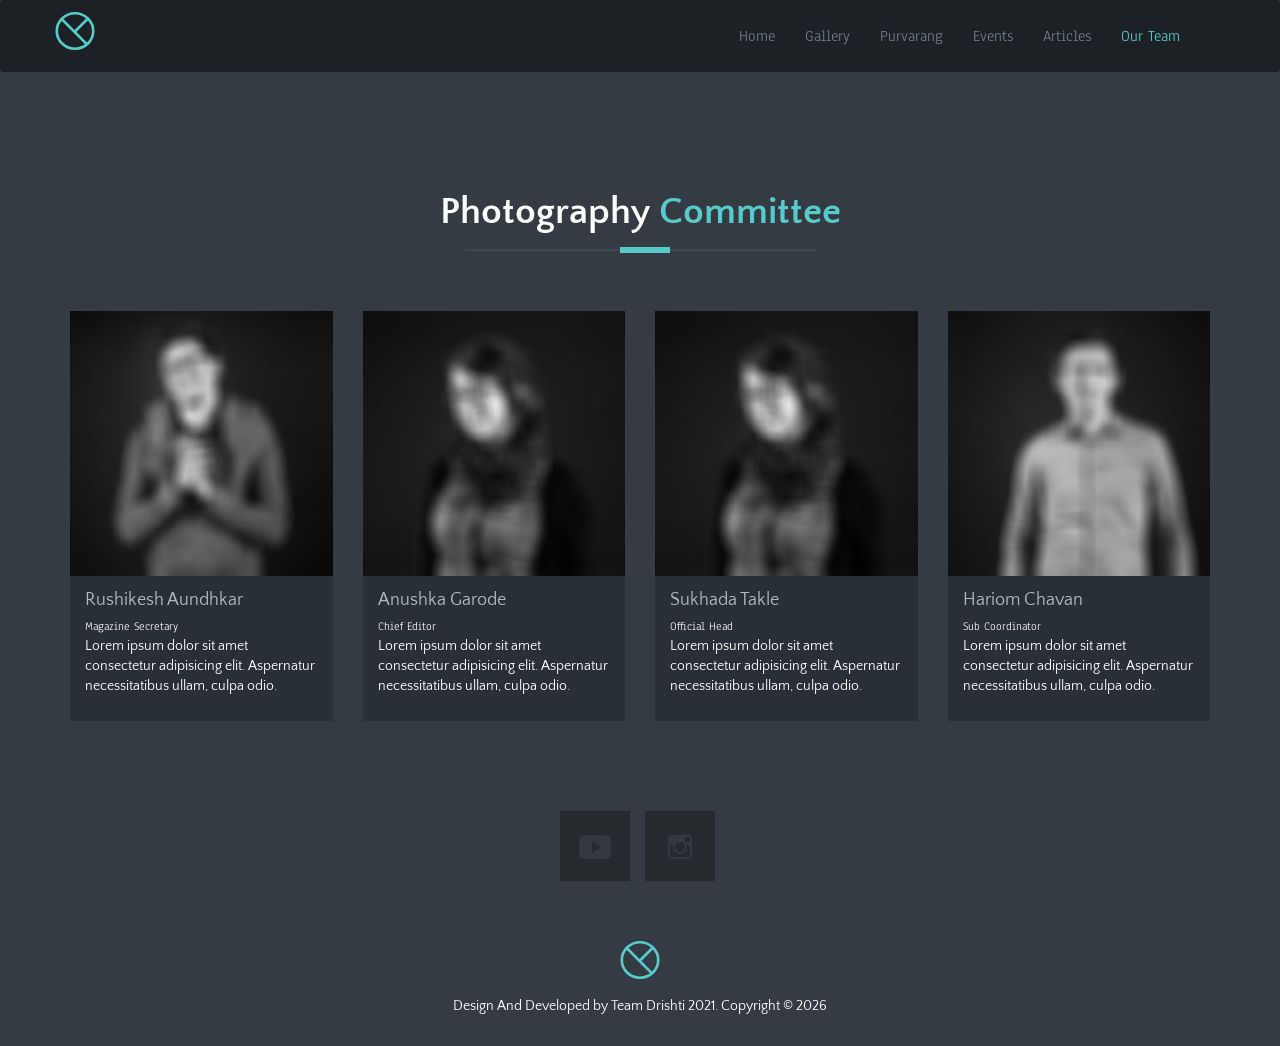
<file: drishti21/teams/photography.html>
<!DOCTYPE html>
<html lang="en">

<head>
    <meta charset="UTF-8">
    <meta name="viewport" content="width=device-width, initial-scale=1.0">
    <title>Drishti | Team</title>

    <!-- Mobile Specific Meta -->
    <meta name="viewport" content="width=device-width, initial-scale=1">

    <!-- Favicon -->
    <!-- <link rel="shortcut icon" type="image/x-icon" href="img/favicon.png" /> -->

    <!-- CSS -->
    <!-- Fontawesome Icon font -->
    <link rel="stylesheet" href="../plugins/themefisher-font/style.css">
    <!-- bootstrap.min css -->
    <link rel="stylesheet" href="../plugins/bootstrap/dist/css/bootstrap.min.css">
    <!-- Animate.css -->
    <link rel="stylesheet" href="../plugins/animate-css/animate.css">
    <!-- Magnific popup css -->
    <!-- <link rel="stylesheet" href="plugins/magnific-popup/dist/magnific-popup.css"> -->
    <!-- Slick Carousel -->
    <link rel="stylesheet" href="../plugins/slick-carousel/slick/slick.css">
    <!-- <link rel="stylesheet" href="plugins/slick-carousel/slick/slick-theme.css"> -->
    <!-- Main Stylesheet -->
    <link rel="stylesheet" href="../css/style.css">

    <!-- <link rel="preconnect" href="https://fonts.gstatic.com"> -->
    <link href="https://fonts.googleapis.com/css2?family=Great+Vibes&display=swap" rel="stylesheet">

    <style>
        .section {
            margin-bottom: -100px;
        }

        .purvarang {
            display: flex;
            flex-direction: row;
            justify-content: center;
            flex-wrap: wrap;
        }

        .team-member {
            margin-bottom: 30px;
        }
    </style>

</head>

<body id="body" data-spy="scroll" data-target=".navbar" data-offset="50">
    <!--Start Preloader -->
    <div class="preloader">
        <div class="sk-cube-grid">
            <div class="sk-cube sk-cube1"></div>
            <div class="sk-cube sk-cube2"></div>
            <div class="sk-cube sk-cube3"></div>
            <div class="sk-cube sk-cube4"></div>
            <div class="sk-cube sk-cube5"></div>
            <div class="sk-cube sk-cube6"></div>
            <div class="sk-cube sk-cube7"></div>
            <div class="sk-cube sk-cube8"></div>
            <div class="sk-cube sk-cube9"></div>
        </div>
    </div>
    <!-- End Preloader -->

    <!-- Fixed Navigation -->
    <header id="navigation" class="navbar navigation">
        <div class="container">
            <div class="navbar-header">
                <!-- responsive nav button -->
                <button type="button" class="navbar-toggle" data-toggle="collapse" data-target=".navbar-collapse">
                    <span class="sr-only">Toggle navigation</span>
                    <span class="icon-bar"></span>
                    <span class="icon-bar"></span>
                    <span class="icon-bar"></span>
                </button>
                <!-- responsive nav button -->

                <!-- logo -->
                <a class="navbar-brand logo" href="#body">
                    <!-- <img src="../images/logo.png" alt="Website Logo" /> -->
                    <svg width="40px" height="40px" viewBox="0 0 45 44" version="1.1" xmlns="http://www.w3.org/2000/svg"
                        xmlns:xlink="http://www.w3.org/1999/xlink">
                        <g id="Page-1" stroke="none" stroke-width="1" fill="none" fill-rule="evenodd">
                            <g id="Group" transform="translate(2.000000, 2.000000)" stroke="#57CBCC" stroke-width="3">
                                <ellipse id="Oval" cx="20.5" cy="20" rx="20.5" ry="20"></ellipse>
                                <path d="M6,7 L33.5,34.5" id="Line-2" stroke-linecap="square"></path>
                                <path d="M21,20 L34,7" id="Line-3" stroke-linecap="square"></path>
                            </g>
                        </g>
                    </svg>
                </a>
                <!-- /logo -->
            </div>

            <!-- main nav -->
            <nav class="collapse navbar-collapse navbar-right" role="Navigation">
                <ul id="nav" class="nav navbar-nav navigation-menu">
                    <li><a data-scroll href="../index.html">Home</a></li>
                    <li><a data-scroll href="../gallery.html">Gallery</a></li>
                    <li><a data-scroll href="../purvarang/index.html">Purvarang</a></li>
                    <li><a data-scroll href="../events.html">Events</a></li>
                    <li><a data-scroll href="../blog.html">Articles</a></li>
                    <li><a class="active" data-scroll href="#our-team1">Our Team</a></li>
                </ul>
            </nav>
            <!-- /main nav -->

        </div>
    </header>
    <!--End Fixed Navigation -->

    <!-- Core Team -->
    <!-- Start Our Team -->
    <section id="our-team1" class="section">
        <div class="container">
            <div class="row">

                <!-- section title -->
                <div class="title text-center wow fadeInUp" data-wow-duration="500ms">
                    <h2>Photography <span class="color">Committee</span></h2>
                    <div class="border"></div>
                </div>
                <!-- /section title -->

                <!-- team member -->
                <div class="col-md-3 col-sm-6 col-xs-12  wow fadeInDown" data-wow-duration="500ms">
                    <div class="team-member">
                        <div class="member-photo">
                            <!-- member photo -->
                            <img class="img-responsive" src="../images/team/team-1.jpg" alt="Meghna">
                            <!-- /member photo -->

                            <!-- member social profile -->
                            <div class="mask">
                                <ul class="list-inline">
                                    <li><a href="#"><i class="tf-ion-social-facebook"></i></a></li>
                                    <li><a href="#"><i class="tf-ion-social-twitter"></i></a></li>
                                    <li><a href="#"><i class="tf-ion-social-linkedin"></i></a></li>
                                    <li><a href="#"><i class="tf-ion-social-dribbble-outline"></i></a></li>
                                </ul>
                            </div>
                            <!-- /member social profile -->
                        </div>

                        <!-- member name & designation -->
                        <div class="member-meta">
                            <h4>Rushikesh Aundhkar</h4>
                            <span>Magazine Secretary</span>
                            <p>Lorem ipsum dolor sit amet consectetur adipisicing elit. Aspernatur necessitatibus ullam,
                                culpa odio.</p>
                        </div>
                        <!-- /member name & designation -->
                        <!-- /about member -->

                    </div>
                </div>
                <!-- end team member -->

                <!-- team member -->
                <div class="col-md-3 col-sm-6 col-xs-12 wow fadeInDown" data-wow-duration="500ms"
                    data-wow-delay="200ms">
                    <div class="team-member">
                        <div class="member-photo">
                            <!-- member photo -->
                            <img class="img-responsive" src="../images/team/team-4.jpg" alt="Meghna">
                            <!-- /member photo -->

                            <!-- member social profile -->
                            <div class="mask">
                                <ul class="list-inline">
                                    <li><a href="#"><i class="tf-ion-social-facebook"></i></a></li>
                                    <li><a href="#"><i class="tf-ion-social-twitter"></i></a></li>
                                    <li><a href="#"><i class="tf-ion-social-linkedin"></i></a></li>
                                    <li><a href="#"><i class="tf-ion-social-dribbble-outline"></i></a></li>
                                </ul>
                            </div>
                            <!-- /member social profile -->
                        </div>

                        <!-- member name & designation -->
                        <div class="member-meta">
                            <h4>Anushka Garode</h4>
                            <span>Chief Editor</span>
                            <p>Lorem ipsum dolor sit amet consectetur adipisicing elit. Aspernatur necessitatibus ullam,
                                culpa odio.</p>
                        </div>
                        <!-- /member name & designation -->
                        <!-- /about member -->
                    </div>
                </div>
                <!-- end team member -->

                <!-- team member -->
                <div class="col-md-3 col-sm-6 col-xs-12 wow fadeInDown" data-wow-duration="500ms"
                    data-wow-delay="400ms">
                    <div class="team-member">
                        <div class="member-photo">
                            <!-- member photo -->
                            <img class="img-responsive" src="../images/team/team-4.jpg" alt="Meghna">
                            <!-- /member photo -->

                            <!-- member social profile -->
                            <div class="mask">
                                <ul class="list-inline">
                                    <li><a href="#"><i class="tf-ion-social-facebook"></i></a></li>
                                    <li><a href="#"><i class="tf-ion-social-twitter"></i></a></li>
                                    <li><a href="#"><i class="tf-ion-social-linkedin"></i></a></li>
                                    <li><a href="#"><i class="tf-ion-social-dribbble-outline"></i></a></li>
                                </ul>
                            </div>
                            <!-- /member social profile -->
                        </div>

                        <!-- member name & designation -->
                        <div class="member-meta">
                            <h4>Sukhada Takle</h4>
                            <span>Official Head</span>
                            <p>Lorem ipsum dolor sit amet consectetur adipisicing elit. Aspernatur necessitatibus ullam,
                                culpa odio.</p>
                        </div>
                        <!-- /member name & designation -->
                        <!-- /about member -->
                    </div>
                </div>
                <!-- end team member -->

                <!-- team member -->
                <div class="col-md-3 col-sm-6 col-xs-12 wow fadeInDown" data-wow-duration="500ms"
                    data-wow-delay="600ms">
                    <div class="team-member">
                        <div class="member-photo">
                            <!-- member photo -->
                            <img class="img-responsive" src="../images/team/team-2.jpg" alt="Meghna">
                            <!-- /member photo -->

                            <!-- member social profile -->
                            <div class="mask">
                                <ul class="list-inline">
                                    <li><a href="#"><i class="tf-ion-social-facebook"></i></a></li>
                                    <li><a href="#"><i class="tf-ion-social-twitter"></i></a></li>
                                    <li><a href="#"><i class="tf-ion-social-linkedin"></i></a></li>
                                    <li><a href="#"><i class="tf-ion-social-dribbble-outline"></i></a></li>
                                </ul>
                            </div>
                            <!-- /member social profile -->
                        </div>

                        <!-- member name & designation -->
                        <div class="member-meta">
                            <h4>Hariom Chavan</h4>
                            <span>Sub Coordinator</span>
                            <p>Lorem ipsum dolor sit amet consectetur adipisicing elit. Aspernatur necessitatibus ullam,
                                culpa odio.</p>
                        </div>
                        <!-- /member name & designation -->
                        <!-- /about member -->
                    </div>
                </div>
                <!-- end team member -->
            </div>
        </div>
    </section>
    <!-- End section -->

    <footer id="footer" class="bg-one">
        <div class="container">
            <div class="row wow fadeInUp" data-wow-duration="500ms">
                <div class="col-lg-12">

                    <!-- Footer Social Links -->
                    <div class="social-icon">
                        <ul class="list-inline">
                            <li><a href="https://www.youtube.com/channel/UCzFDB_jqZN8yjjWgdeh1wgQ"><i
                                        class="tf-ion-social-youtube"></i></a></li>
                            <li><a href="https://www.instagram.com/team_drishti_/"><i
                                        class="tf-ion-social-instagram-outline"></i></a></li>
                        </ul>
                    </div>
                    <!--/. End Footer Social Links -->

                    <!-- copyright -->
                    <div class="copyright text-center">
                        <a href="index.html">
                            <!-- <img src="../images/logo-meghna.png" alt="Meghna" />  -->
                            <svg width="40px" height="40px" viewBox="0 0 45 44" version="1.1"
                                xmlns="http://www.w3.org/2000/svg" xmlns:xlink="http://www.w3.org/1999/xlink">
                                <g id="Page-1" stroke="none" stroke-width="1" fill="none" fill-rule="evenodd">
                                    <g id="Group" transform="translate(2.000000, 2.000000)" stroke="#57CBCC"
                                        stroke-width="3">
                                        <ellipse id="Oval" cx="20.5" cy="20" rx="20.5" ry="20"></ellipse>
                                        <path d="M6,7 L33.5,34.5" id="Line-2" stroke-linecap="square"></path>
                                        <path d="M21,20 L34,7" id="Line-3" stroke-linecap="square"></path>
                                    </g>
                                </g>
                            </svg>
                        </a>
                        <br />

                        <p>Design And Developed by <a href="index.html">Team Drishti 2021</a>. Copyright
                            &copy;
                            <script>
                                document.write(new Date().getFullYear())
                            </script>
                        </p>
                    </div>
                    <!-- /copyright -->

                </div> <!-- end col lg 12 -->
            </div> <!-- end row -->
        </div> <!-- end container -->
    </footer> <!-- end footer -->

    <!-- Essential Scripts-->
    <!-- Main jQuery -->
    <script type="text/javascript" src="../plugins/jquery/dist/jquery.min.js"></script>
    <!-- Bootstrap 3.1 -->
    <script type="text/javascript" src="../plugins/bootstrap/dist/js/bootstrap.min.js"></script>
    <!-- Slick Carousel -->
    <script type="text/javascript" src="../plugins/slick-carousel/slick/slick.min.js"></script>
    <!-- Portfolio Filtering -->
    <!-- <script type="text/javascript" src="plugins/filterzr/jquery.filterizr.min.js"></script> -->
    <!-- Smooth Scroll -->
    <script type="text/javascript" src="../plugins/smooth-scroll/dist/js/smooth-scroll.min.js"></script>
    <!-- Magnific popup -->
    <script type="text/javascript" src="../plugins/magnific-popup/dist/jquery.magnific-popup.min.js"></script>
    <!-- Google Map API -->
    <!-- <script type="text/javascript"
        src="https://maps.googleapis.com/maps/api/js?key=AIzaSyBu5nZKbeK-WHQ70oqOWo-_4VmwOwKP9YQ"></script> -->
    <!-- Sticky Nav -->
    <script type="text/javascript" src="../plugins/Sticky/jquery.sticky.js"></script>
    <!-- Number Counter Script -->
    <!-- <script type="text/javascript" src="plugins/count-to/jquery.countTo.js"></script> -->
    <!-- wow.min Script -->
    <script type="text/javascript" src="../plugins/wow/dist/wow.min.js"></script>
    <!-- Custom js -->
    <script type="text/javascript" src="../js/script.js"></script>

</body>

</html>
</file>
<file: drishti21/plugins/themefisher-font/style.css>
@font-face {
  font-family: 'themefisher-font';
  src:  url('fonts/themefisher-font.eot?ug5hnh');
  src:  url('fonts/themefisher-font.eot?ug5hnh#iefix') format('embedded-opentype'),
    url('fonts/themefisher-font.ttf?ug5hnh') format('truetype'),
    url('fonts/themefisher-font.woff?ug5hnh') format('woff'),
    url('fonts/themefisher-font.svg?ug5hnh#themefisher-font') format('svg');
  font-weight: normal;
  font-style: normal;
}

[class^="tf-"], [class*=" tf-"] {
  /* use !important to prevent issues with browser extensions that change fonts */
  font-family: 'themefisher-font' !important;
  speak: none;
  font-style: normal;
  font-weight: normal;
  font-variant: normal;
  text-transform: none;
  line-height: 1;

  /* Better Font Rendering =========== */
  -webkit-font-smoothing: antialiased;
  -moz-osx-font-smoothing: grayscale;
}

.tf-ion-alert-circled:before {
  content: "\f100";
}
.tf-ion-alert:before {
  content: "\f101";
}
.tf-ion-android-add-circle:before {
  content: "\f359";
}
.tf-ion-android-add:before {
  content: "\f2c7";
}
.tf-ion-android-alarm-clock:before {
  content: "\f35a";
}
.tf-ion-android-alert:before {
  content: "\f35b";
}
.tf-ion-android-apps:before {
  content: "\f35c";
}
.tf-ion-android-archive:before {
  content: "\f2c9";
}
.tf-ion-android-arrow-back:before {
  content: "\f2ca";
}
.tf-ion-android-arrow-down:before {
  content: "\f35d";
}
.tf-ion-android-arrow-dropdown-circle:before {
  content: "\f35e";
}
.tf-ion-android-arrow-dropdown:before {
  content: "\f35f";
}
.tf-ion-android-arrow-dropleft-circle:before {
  content: "\f360";
}
.tf-ion-android-arrow-dropleft:before {
  content: "\f361";
}
.tf-ion-android-arrow-dropright-circle:before {
  content: "\f362";
}
.tf-ion-android-arrow-dropright:before {
  content: "\f363";
}
.tf-ion-android-arrow-dropup-circle:before {
  content: "\f364";
}
.tf-ion-android-arrow-dropup:before {
  content: "\f365";
}
.tf-ion-android-arrow-forward:before {
  content: "\f30f";
}
.tf-ion-android-arrow-up:before {
  content: "\f366";
}
.tf-ion-android-attach:before {
  content: "\f367";
}
.tf-ion-android-bar:before {
  content: "\f368";
}
.tf-ion-android-bicycle:before {
  content: "\f369";
}
.tf-ion-android-boat:before {
  content: "\f36a";
}
.tf-ion-android-bookmark:before {
  content: "\f36b";
}
.tf-ion-android-bulb:before {
  content: "\f36c";
}
.tf-ion-android-bus:before {
  content: "\f36d";
}
.tf-ion-android-calendar:before {
  content: "\f2d1";
}
.tf-ion-android-call:before {
  content: "\f2d2";
}
.tf-ion-android-camera:before {
  content: "\f2d3";
}
.tf-ion-android-cancel:before {
  content: "\f36e";
}
.tf-ion-android-car:before {
  content: "\f36f";
}
.tf-ion-android-cart:before {
  content: "\f370";
}
.tf-ion-android-chat:before {
  content: "\f2d4";
}
.tf-ion-android-checkbox-blank:before {
  content: "\f371";
}
.tf-ion-android-checkbox-outline-blank:before {
  content: "\f372";
}
.tf-ion-android-checkbox-outline:before {
  content: "\f373";
}
.tf-ion-android-checkbox:before {
  content: "\f374";
}
.tf-ion-android-checkmark-circle:before {
  content: "\f375";
}
.tf-ion-android-clipboard:before {
  content: "\f376";
}
.tf-ion-android-close:before {
  content: "\f2d7";
}
.tf-ion-android-cloud-circle:before {
  content: "\f377";
}
.tf-ion-android-cloud-done:before {
  content: "\f378";
}
.tf-ion-android-cloud-outline:before {
  content: "\f379";
}
.tf-ion-android-cloud:before {
  content: "\f37a";
}
.tf-ion-android-color-palette:before {
  content: "\f37b";
}
.tf-ion-android-compass:before {
  content: "\f37c";
}
.tf-ion-android-contact:before {
  content: "\f2d8";
}
.tf-ion-android-contacts:before {
  content: "\f2d9";
}
.tf-ion-android-contract:before {
  content: "\f37d";
}
.tf-ion-android-create:before {
  content: "\f37e";
}
.tf-ion-android-delete:before {
  content: "\f37f";
}
.tf-ion-android-desktop:before {
  content: "\f380";
}
.tf-ion-android-document:before {
  content: "\f381";
}
.tf-ion-android-done-all:before {
  content: "\f382";
}
.tf-ion-android-done:before {
  content: "\f383";
}
.tf-ion-android-download:before {
  content: "\f2dd";
}
.tf-ion-android-drafts:before {
  content: "\f384";
}
.tf-ion-android-exit:before {
  content: "\f385";
}
.tf-ion-android-expand:before {
  content: "\f386";
}
.tf-ion-android-favorite-outline:before {
  content: "\f387";
}
.tf-ion-android-favorite:before {
  content: "\f388";
}
.tf-ion-android-film:before {
  content: "\f389";
}
.tf-ion-android-folder-open:before {
  content: "\f38a";
}
.tf-ion-android-folder:before {
  content: "\f2e0";
}
.tf-ion-android-funnel:before {
  content: "\f38b";
}
.tf-ion-android-globe:before {
  content: "\f38c";
}
.tf-ion-android-hand:before {
  content: "\f2e3";
}
.tf-ion-android-hangout:before {
  content: "\f38d";
}
.tf-ion-android-happy:before {
  content: "\f38e";
}
.tf-ion-android-home:before {
  content: "\f38f";
}
.tf-ion-android-image:before {
  content: "\f2e4";
}
.tf-ion-android-laptop:before {
  content: "\f390";
}
.tf-ion-android-list:before {
  content: "\f391";
}
.tf-ion-android-locate:before {
  content: "\f2e9";
}
.tf-ion-android-lock:before {
  content: "\f392";
}
.tf-ion-android-mail:before {
  content: "\f2eb";
}
.tf-ion-android-map:before {
  content: "\f393";
}
.tf-ion-android-menu:before {
  content: "\f394";
}
.tf-ion-android-microphone-off:before {
  content: "\f395";
}
.tf-ion-android-microphone:before {
  content: "\f2ec";
}
.tf-ion-android-more-horizontal:before {
  content: "\f396";
}
.tf-ion-android-more-vertical:before {
  content: "\f397";
}
.tf-ion-android-navigate:before {
  content: "\f398";
}
.tf-ion-android-notifications-none:before {
  content: "\f399";
}
.tf-ion-android-notifications-off:before {
  content: "\f39a";
}
.tf-ion-android-notifications:before {
  content: "\f39b";
}
.tf-ion-android-open:before {
  content: "\f39c";
}
.tf-ion-android-options:before {
  content: "\f39d";
}
.tf-ion-android-people:before {
  content: "\f39e";
}
.tf-ion-android-person-add:before {
  content: "\f39f";
}
.tf-ion-android-person:before {
  content: "\f3a0";
}
.tf-ion-android-phone-landscape:before {
  content: "\f3a1";
}
.tf-ion-android-phone-portrait:before {
  content: "\f3a2";
}
.tf-ion-android-pin:before {
  content: "\f3a3";
}
.tf-ion-android-plane:before {
  content: "\f3a4";
}
.tf-ion-android-playstore:before {
  content: "\f2f0";
}
.tf-ion-android-print:before {
  content: "\f3a5";
}
.tf-ion-android-radio-button-off:before {
  content: "\f3a6";
}
.tf-ion-android-radio-button-on:before {
  content: "\f3a7";
}
.tf-ion-android-refresh:before {
  content: "\f3a8";
}
.tf-ion-android-remove-circle:before {
  content: "\f3a9";
}
.tf-ion-android-remove:before {
  content: "\f2f4";
}
.tf-ion-android-restaurant:before {
  content: "\f3aa";
}
.tf-ion-android-sad:before {
  content: "\f3ab";
}
.tf-ion-android-search:before {
  content: "\f2f5";
}
.tf-ion-android-send:before {
  content: "\f2f6";
}
.tf-ion-android-settings:before {
  content: "\f2f7";
}
.tf-ion-android-share-alt:before {
  content: "\f3ac";
}
.tf-ion-android-share:before {
  content: "\f2f8";
}
.tf-ion-android-star-half:before {
  content: "\f3ad";
}
.tf-ion-android-star-outline:before {
  content: "\f3ae";
}
.tf-ion-android-star:before {
  content: "\f2fc";
}
.tf-ion-android-stopwatch:before {
  content: "\f2fd";
}
.tf-ion-android-subway:before {
  content: "\f3af";
}
.tf-ion-android-sunny:before {
  content: "\f3b0";
}
.tf-ion-android-sync:before {
  content: "\f3b1";
}
.tf-ion-android-textsms:before {
  content: "\f3b2";
}
.tf-ion-android-time:before {
  content: "\f3b3";
}
.tf-ion-android-train:before {
  content: "\f3b4";
}
.tf-ion-android-unlock:before {
  content: "\f3b5";
}
.tf-ion-android-upload:before {
  content: "\f3b6";
}
.tf-ion-android-volume-down:before {
  content: "\f3b7";
}
.tf-ion-android-volume-mute:before {
  content: "\f3b8";
}
.tf-ion-android-volume-off:before {
  content: "\f3b9";
}
.tf-ion-android-volume-up:before {
  content: "\f3ba";
}
.tf-ion-android-walk:before {
  content: "\f3bb";
}
.tf-ion-android-warning:before {
  content: "\f3bc";
}
.tf-ion-android-watch:before {
  content: "\f3bd";
}
.tf-ion-android-wifi:before {
  content: "\f305";
}
.tf-ion-aperture:before {
  content: "\f313";
}
.tf-ion-archive:before {
  content: "\f102";
}
.tf-ion-arrow-down-a:before {
  content: "\f103";
}
.tf-ion-arrow-down-b:before {
  content: "\f104";
}
.tf-ion-arrow-down-c:before {
  content: "\f105";
}
.tf-ion-arrow-expand:before {
  content: "\f25e";
}
.tf-ion-arrow-graph-down-left:before {
  content: "\f25f";
}
.tf-ion-arrow-graph-down-right:before {
  content: "\f260";
}
.tf-ion-arrow-graph-up-left:before {
  content: "\f261";
}
.tf-ion-arrow-graph-up-right:before {
  content: "\f262";
}
.tf-ion-arrow-left-a:before {
  content: "\f106";
}
.tf-ion-arrow-left-b:before {
  content: "\f107";
}
.tf-ion-arrow-left-c:before {
  content: "\f108";
}
.tf-ion-arrow-move:before {
  content: "\f263";
}
.tf-ion-arrow-resize:before {
  content: "\f264";
}
.tf-ion-arrow-return-left:before {
  content: "\f265";
}
.tf-ion-arrow-return-right:before {
  content: "\f266";
}
.tf-ion-arrow-right-a:before {
  content: "\f109";
}
.tf-ion-arrow-right-b:before {
  content: "\f10a";
}
.tf-ion-arrow-right-c:before {
  content: "\f10b";
}
.tf-ion-arrow-shrink:before {
  content: "\f267";
}
.tf-ion-arrow-swap:before {
  content: "\f268";
}
.tf-ion-arrow-up-a:before {
  content: "\f10c";
}
.tf-ion-arrow-up-b:before {
  content: "\f10d";
}
.tf-ion-arrow-up-c:before {
  content: "\f10e";
}
.tf-ion-asterisk:before {
  content: "\f314";
}
.tf-ion-at:before {
  content: "\f10f";
}
.tf-ion-backspace-outline:before {
  content: "\f3be";
}
.tf-ion-backspace:before {
  content: "\f3bf";
}
.tf-ion-bag:before {
  content: "\f110";
}
.tf-ion-battery-charging:before {
  content: "\f111";
}
.tf-ion-battery-empty:before {
  content: "\f112";
}
.tf-ion-battery-full:before {
  content: "\f113";
}
.tf-ion-battery-half:before {
  content: "\f114";
}
.tf-ion-battery-low:before {
  content: "\f115";
}
.tf-ion-beaker:before {
  content: "\f269";
}
.tf-ion-beer:before {
  content: "\f26a";
}
.tf-ion-bluetooth:before {
  content: "\f116";
}
.tf-ion-bonfire:before {
  content: "\f315";
}
.tf-ion-bookmark:before {
  content: "\f26b";
}
.tf-ion-bowtie:before {
  content: "\f3c0";
}
.tf-ion-briefcase:before {
  content: "\f26c";
}
.tf-ion-bug:before {
  content: "\f2be";
}
.tf-ion-calculator:before {
  content: "\f26d";
}
.tf-ion-calendar:before {
  content: "\f117";
}
.tf-ion-camera:before {
  content: "\f118";
}
.tf-ion-card:before {
  content: "\f119";
}
.tf-ion-cash:before {
  content: "\f316";
}
.tf-ion-chatbox-working:before {
  content: "\f11a";
}
.tf-ion-chatbox:before {
  content: "\f11b";
}
.tf-ion-chatboxes:before {
  content: "\f11c";
}
.tf-ion-chatbubble-working:before {
  content: "\f11d";
}
.tf-ion-chatbubble:before {
  content: "\f11e";
}
.tf-ion-chatbubbles:before {
  content: "\f11f";
}
.tf-ion-checkmark-circled:before {
  content: "\f120";
}
.tf-ion-checkmark-round:before {
  content: "\f121";
}
.tf-ion-checkmark:before {
  content: "\f122";
}
.tf-ion-chevron-down:before {
  content: "\f123";
}
.tf-ion-chevron-left:before {
  content: "\f124";
}
.tf-ion-chevron-right:before {
  content: "\f125";
}
.tf-ion-chevron-up:before {
  content: "\f126";
}
.tf-ion-clipboard:before {
  content: "\f127";
}
.tf-ion-clock:before {
  content: "\f26e";
}
.tf-ion-close-circled:before {
  content: "\f128";
}
.tf-ion-close-round:before {
  content: "\f129";
}
.tf-ion-close:before {
  content: "\f12a";
}
.tf-ion-closed-captioning:before {
  content: "\f317";
}
.tf-ion-cloud:before {
  content: "\f12b";
}
.tf-ion-code-download:before {
  content: "\f26f";
}
.tf-ion-code-working:before {
  content: "\f270";
}
.tf-ion-code:before {
  content: "\f271";
}
.tf-ion-coffee:before {
  content: "\f272";
}
.tf-ion-compass:before {
  content: "\f273";
}
.tf-ion-compose:before {
  content: "\f12c";
}
.tf-ion-connection-bars:before {
  content: "\f274";
}
.tf-ion-contrast:before {
  content: "\f275";
}
.tf-ion-crop:before {
  content: "\f3c1";
}
.tf-ion-cube:before {
  content: "\f318";
}
.tf-ion-disc:before {
  content: "\f12d";
}
.tf-ion-document-text:before {
  content: "\f12e";
}
.tf-ion-document:before {
  content: "\f12f";
}
.tf-ion-drag:before {
  content: "\f130";
}
.tf-ion-earth:before {
  content: "\f276";
}
.tf-ion-easel:before {
  content: "\f3c2";
}
.tf-ion-edit:before {
  content: "\f2bf";
}
.tf-ion-egg:before {
  content: "\f277";
}
.tf-ion-eject:before {
  content: "\f131";
}
.tf-ion-email-unread:before {
  content: "\f3c3";
}
.tf-ion-email:before {
  content: "\f132";
}
.tf-ion-erlenmeyer-flask-bubbles:before {
  content: "\f3c4";
}
.tf-ion-erlenmeyer-flask:before {
  content: "\f3c5";
}
.tf-ion-eye-disabled:before {
  content: "\f306";
}
.tf-ion-eye:before {
  content: "\f133";
}
.tf-ion-female:before {
  content: "\f278";
}
.tf-ion-filing:before {
  content: "\f134";
}
.tf-ion-film-marker:before {
  content: "\f135";
}
.tf-ion-fireball:before {
  content: "\f319";
}
.tf-ion-flag:before {
  content: "\f279";
}
.tf-ion-flame:before {
  content: "\f31a";
}
.tf-ion-flash-off:before {
  content: "\f136";
}
.tf-ion-flash:before {
  content: "\f137";
}
.tf-ion-folder:before {
  content: "\f139";
}
.tf-ion-fork-repo:before {
  content: "\f2c0";
}
.tf-ion-fork:before {
  content: "\f27a";
}
.tf-ion-forward:before {
  content: "\f13a";
}
.tf-ion-funnel:before {
  content: "\f31b";
}
.tf-ion-gear-a:before {
  content: "\f13d";
}
.tf-ion-gear-b:before {
  content: "\f13e";
}
.tf-ion-grid:before {
  content: "\f13f";
}
.tf-ion-hammer:before {
  content: "\f27b";
}
.tf-ion-happy-outline:before {
  content: "\f3c6";
}
.tf-ion-happy:before {
  content: "\f31c";
}
.tf-ion-headphone:before {
  content: "\f140";
}
.tf-ion-heart-broken:before {
  content: "\f31d";
}
.tf-ion-heart:before {
  content: "\f141";
}
.tf-ion-help-buoy:before {
  content: "\f27c";
}
.tf-ion-help-circled:before {
  content: "\f142";
}
.tf-ion-help:before {
  content: "\f143";
}
.tf-ion-home:before {
  content: "\f144";
}
.tf-ion-icecream:before {
  content: "\f27d";
}
.tf-ion-image:before {
  content: "\f147";
}
.tf-ion-images:before {
  content: "\f148";
}
.tf-ion-information-circled:before {
  content: "\f149";
}
.tf-ion-information:before {
  content: "\f14a";
}
.tf-ion-ionic:before {
  content: "\f14b";
}
.tf-ion-ios-alarm-outline:before {
  content: "\f3c7";
}
.tf-ion-ios-alarm:before {
  content: "\f3c8";
}
.tf-ion-ios-albums-outline:before {
  content: "\f3c9";
}
.tf-ion-ios-albums:before {
  content: "\f3ca";
}
.tf-ion-ios-americanfootball-outline:before {
  content: "\f3cb";
}
.tf-ion-ios-americanfootball:before {
  content: "\f3cc";
}
.tf-ion-ios-analytics-outline:before {
  content: "\f3cd";
}
.tf-ion-ios-analytics:before {
  content: "\f3ce";
}
.tf-ion-ios-arrow-back:before {
  content: "\f3cf";
}
.tf-ion-ios-arrow-down:before {
  content: "\f3d0";
}
.tf-ion-ios-arrow-forward:before {
  content: "\f3d1";
}
.tf-ion-ios-arrow-left:before {
  content: "\f3d2";
}
.tf-ion-ios-arrow-right:before {
  content: "\f3d3";
}
.tf-ion-ios-arrow-thin-down:before {
  content: "\f3d4";
}
.tf-ion-ios-arrow-thin-left:before {
  content: "\f3d5";
}
.tf-ion-ios-arrow-thin-right:before {
  content: "\f3d6";
}
.tf-ion-ios-arrow-thin-up:before {
  content: "\f3d7";
}
.tf-ion-ios-arrow-up:before {
  content: "\f3d8";
}
.tf-ion-ios-at-outline:before {
  content: "\f3d9";
}
.tf-ion-ios-at:before {
  content: "\f3da";
}
.tf-ion-ios-barcode-outline:before {
  content: "\f3db";
}
.tf-ion-ios-barcode:before {
  content: "\f3dc";
}
.tf-ion-ios-baseball-outline:before {
  content: "\f3dd";
}
.tf-ion-ios-baseball:before {
  content: "\f3de";
}
.tf-ion-ios-basketball-outline:before {
  content: "\f3df";
}
.tf-ion-ios-basketball:before {
  content: "\f3e0";
}
.tf-ion-ios-bell-outline:before {
  content: "\f3e1";
}
.tf-ion-ios-bell:before {
  content: "\f3e2";
}
.tf-ion-ios-body-outline:before {
  content: "\f3e3";
}
.tf-ion-ios-body:before {
  content: "\f3e4";
}
.tf-ion-ios-bolt-outline:before {
  content: "\f3e5";
}
.tf-ion-ios-bolt:before {
  content: "\f3e6";
}
.tf-ion-ios-book-outline:before {
  content: "\f3e7";
}
.tf-ion-ios-book:before {
  content: "\f3e8";
}
.tf-ion-ios-bookmarks-outline:before {
  content: "\f3e9";
}
.tf-ion-ios-bookmarks:before {
  content: "\f3ea";
}
.tf-ion-ios-box-outline:before {
  content: "\f3eb";
}
.tf-ion-ios-box:before {
  content: "\f3ec";
}
.tf-ion-ios-briefcase-outline:before {
  content: "\f3ed";
}
.tf-ion-ios-briefcase:before {
  content: "\f3ee";
}
.tf-ion-ios-browsers-outline:before {
  content: "\f3ef";
}
.tf-ion-ios-browsers:before {
  content: "\f3f0";
}
.tf-ion-ios-calculator-outline:before {
  content: "\f3f1";
}
.tf-ion-ios-calculator:before {
  content: "\f3f2";
}
.tf-ion-ios-calendar-outline:before {
  content: "\f3f3";
}
.tf-ion-ios-calendar:before {
  content: "\f3f4";
}
.tf-ion-ios-camera-outline:before {
  content: "\f3f5";
}
.tf-ion-ios-camera:before {
  content: "\f3f6";
}
.tf-ion-ios-cart-outline:before {
  content: "\f3f7";
}
.tf-ion-ios-cart:before {
  content: "\f3f8";
}
.tf-ion-ios-chatboxes-outline:before {
  content: "\f3f9";
}
.tf-ion-ios-chatboxes:before {
  content: "\f3fa";
}
.tf-ion-ios-chatbubble-outline:before {
  content: "\f3fb";
}
.tf-ion-ios-chatbubble:before {
  content: "\f3fc";
}
.tf-ion-ios-checkmark-empty:before {
  content: "\f3fd";
}
.tf-ion-ios-checkmark-outline:before {
  content: "\f3fe";
}
.tf-ion-ios-checkmark:before {
  content: "\f3ff";
}
.tf-ion-ios-circle-filled:before {
  content: "\f400";
}
.tf-ion-ios-circle-outline:before {
  content: "\f401";
}
.tf-ion-ios-clock-outline:before {
  content: "\f402";
}
.tf-ion-ios-clock:before {
  content: "\f403";
}
.tf-ion-ios-close-empty:before {
  content: "\f404";
}
.tf-ion-ios-close-outline:before {
  content: "\f405";
}
.tf-ion-ios-close:before {
  content: "\f406";
}
.tf-ion-ios-cloud-download-outline:before {
  content: "\f407";
}
.tf-ion-ios-cloud-download:before {
  content: "\f408";
}
.tf-ion-ios-cloud-outline:before {
  content: "\f409";
}
.tf-ion-ios-cloud-upload-outline:before {
  content: "\f40a";
}
.tf-ion-ios-cloud-upload:before {
  content: "\f40b";
}
.tf-ion-ios-cloud:before {
  content: "\f40c";
}
.tf-ion-ios-cloudy-night-outline:before {
  content: "\f40d";
}
.tf-ion-ios-cloudy-night:before {
  content: "\f40e";
}
.tf-ion-ios-cloudy-outline:before {
  content: "\f40f";
}
.tf-ion-ios-cloudy:before {
  content: "\f410";
}
.tf-ion-ios-cog-outline:before {
  content: "\f411";
}
.tf-ion-ios-cog:before {
  content: "\f412";
}
.tf-ion-ios-color-filter-outline:before {
  content: "\f413";
}
.tf-ion-ios-color-filter:before {
  content: "\f414";
}
.tf-ion-ios-color-wand-outline:before {
  content: "\f415";
}
.tf-ion-ios-color-wand:before {
  content: "\f416";
}
.tf-ion-ios-compose-outline:before {
  content: "\f417";
}
.tf-ion-ios-compose:before {
  content: "\f418";
}
.tf-ion-ios-contact-outline:before {
  content: "\f419";
}
.tf-ion-ios-contact:before {
  content: "\f41a";
}
.tf-ion-ios-copy-outline:before {
  content: "\f41b";
}
.tf-ion-ios-copy:before {
  content: "\f41c";
}
.tf-ion-ios-crop-strong:before {
  content: "\f41d";
}
.tf-ion-ios-crop:before {
  content: "\f41e";
}
.tf-ion-ios-download-outline:before {
  content: "\f41f";
}
.tf-ion-ios-download:before {
  content: "\f420";
}
.tf-ion-ios-drag:before {
  content: "\f421";
}
.tf-ion-ios-email-outline:before {
  content: "\f422";
}
.tf-ion-ios-email:before {
  content: "\f423";
}
.tf-ion-ios-eye-outline:before {
  content: "\f424";
}
.tf-ion-ios-eye:before {
  content: "\f425";
}
.tf-ion-ios-fastforward-outline:before {
  content: "\f426";
}
.tf-ion-ios-fastforward:before {
  content: "\f427";
}
.tf-ion-ios-filing-outline:before {
  content: "\f428";
}
.tf-ion-ios-filing:before {
  content: "\f429";
}
.tf-ion-ios-film-outline:before {
  content: "\f42a";
}
.tf-ion-ios-film:before {
  content: "\f42b";
}
.tf-ion-ios-flag-outline:before {
  content: "\f42c";
}
.tf-ion-ios-flag:before {
  content: "\f42d";
}
.tf-ion-ios-flame-outline:before {
  content: "\f42e";
}
.tf-ion-ios-flame:before {
  content: "\f42f";
}
.tf-ion-ios-flask-outline:before {
  content: "\f430";
}
.tf-ion-ios-flask:before {
  content: "\f431";
}
.tf-ion-ios-flower-outline:before {
  content: "\f432";
}
.tf-ion-ios-flower:before {
  content: "\f433";
}
.tf-ion-ios-folder-outline:before {
  content: "\f434";
}
.tf-ion-ios-folder:before {
  content: "\f435";
}
.tf-ion-ios-football-outline:before {
  content: "\f436";
}
.tf-ion-ios-football:before {
  content: "\f437";
}
.tf-ion-ios-game-controller-a-outline:before {
  content: "\f438";
}
.tf-ion-ios-game-controller-a:before {
  content: "\f439";
}
.tf-ion-ios-game-controller-b-outline:before {
  content: "\f43a";
}
.tf-ion-ios-game-controller-b:before {
  content: "\f43b";
}
.tf-ion-ios-gear-outline:before {
  content: "\f43c";
}
.tf-ion-ios-gear:before {
  content: "\f43d";
}
.tf-ion-ios-glasses-outline:before {
  content: "\f43e";
}
.tf-ion-ios-glasses:before {
  content: "\f43f";
}
.tf-ion-ios-grid-view-outline:before {
  content: "\f440";
}
.tf-ion-ios-grid-view:before {
  content: "\f441";
}
.tf-ion-ios-heart-outline:before {
  content: "\f442";
}
.tf-ion-ios-heart:before {
  content: "\f443";
}
.tf-ion-ios-help-empty:before {
  content: "\f444";
}
.tf-ion-ios-help-outline:before {
  content: "\f445";
}
.tf-ion-ios-help:before {
  content: "\f446";
}
.tf-ion-ios-home-outline:before {
  content: "\f447";
}
.tf-ion-ios-home:before {
  content: "\f448";
}
.tf-ion-ios-infinite-outline:before {
  content: "\f449";
}
.tf-ion-ios-infinite:before {
  content: "\f44a";
}
.tf-ion-ios-information-empty:before {
  content: "\f44b";
}
.tf-ion-ios-information-outline:before {
  content: "\f44c";
}
.tf-ion-ios-information:before {
  content: "\f44d";
}
.tf-ion-ios-ionic-outline:before {
  content: "\f44e";
}
.tf-ion-ios-keypad-outline:before {
  content: "\f44f";
}
.tf-ion-ios-keypad:before {
  content: "\f450";
}
.tf-ion-ios-lightbulb-outline:before {
  content: "\f451";
}
.tf-ion-ios-lightbulb:before {
  content: "\f452";
}
.tf-ion-ios-list-outline:before {
  content: "\f453";
}
.tf-ion-ios-list:before {
  content: "\f454";
}
.tf-ion-ios-location-outline:before {
  content: "\f455";
}
.tf-ion-ios-location:before {
  content: "\f456";
}
.tf-ion-ios-locked-outline:before {
  content: "\f457";
}
.tf-ion-ios-locked:before {
  content: "\f458";
}
.tf-ion-ios-loop-strong:before {
  content: "\f459";
}
.tf-ion-ios-loop:before {
  content: "\f45a";
}
.tf-ion-ios-medical-outline:before {
  content: "\f45b";
}
.tf-ion-ios-medical:before {
  content: "\f45c";
}
.tf-ion-ios-medkit-outline:before {
  content: "\f45d";
}
.tf-ion-ios-medkit:before {
  content: "\f45e";
}
.tf-ion-ios-mic-off:before {
  content: "\f45f";
}
.tf-ion-ios-mic-outline:before {
  content: "\f460";
}
.tf-ion-ios-mic:before {
  content: "\f461";
}
.tf-ion-ios-minus-empty:before {
  content: "\f462";
}
.tf-ion-ios-minus-outline:before {
  content: "\f463";
}
.tf-ion-ios-minus:before {
  content: "\f464";
}
.tf-ion-ios-monitor-outline:before {
  content: "\f465";
}
.tf-ion-ios-monitor:before {
  content: "\f466";
}
.tf-ion-ios-moon-outline:before {
  content: "\f467";
}
.tf-ion-ios-moon:before {
  content: "\f468";
}
.tf-ion-ios-more-outline:before {
  content: "\f469";
}
.tf-ion-ios-more:before {
  content: "\f46a";
}
.tf-ion-ios-musical-note:before {
  content: "\f46b";
}
.tf-ion-ios-musical-notes:before {
  content: "\f46c";
}
.tf-ion-ios-navigate-outline:before {
  content: "\f46d";
}
.tf-ion-ios-navigate:before {
  content: "\f46e";
}
.tf-ion-ios-nutrition-outline:before {
  content: "\f46f";
}
.tf-ion-ios-nutrition:before {
  content: "\f470";
}
.tf-ion-ios-paper-outline:before {
  content: "\f471";
}
.tf-ion-ios-paper:before {
  content: "\f472";
}
.tf-ion-ios-paperplane-outline:before {
  content: "\f473";
}
.tf-ion-ios-paperplane:before {
  content: "\f474";
}
.tf-ion-ios-partlysunny-outline:before {
  content: "\f475";
}
.tf-ion-ios-partlysunny:before {
  content: "\f476";
}
.tf-ion-ios-pause-outline:before {
  content: "\f477";
}
.tf-ion-ios-pause:before {
  content: "\f478";
}
.tf-ion-ios-paw-outline:before {
  content: "\f479";
}
.tf-ion-ios-paw:before {
  content: "\f47a";
}
.tf-ion-ios-people-outline:before {
  content: "\f47b";
}
.tf-ion-ios-people:before {
  content: "\f47c";
}
.tf-ion-ios-person-outline:before {
  content: "\f47d";
}
.tf-ion-ios-person:before {
  content: "\f47e";
}
.tf-ion-ios-personadd-outline:before {
  content: "\f47f";
}
.tf-ion-ios-personadd:before {
  content: "\f480";
}
.tf-ion-ios-photos-outline:before {
  content: "\f481";
}
.tf-ion-ios-photos:before {
  content: "\f482";
}
.tf-ion-ios-pie-outline:before {
  content: "\f483";
}
.tf-ion-ios-pie:before {
  content: "\f484";
}
.tf-ion-ios-pint-outline:before {
  content: "\f485";
}
.tf-ion-ios-pint:before {
  content: "\f486";
}
.tf-ion-ios-play-outline:before {
  content: "\f487";
}
.tf-ion-ios-play:before {
  content: "\f488";
}
.tf-ion-ios-plus-empty:before {
  content: "\f489";
}
.tf-ion-ios-plus-outline:before {
  content: "\f48a";
}
.tf-ion-ios-plus:before {
  content: "\f48b";
}
.tf-ion-ios-pricetag-outline:before {
  content: "\f48c";
}
.tf-ion-ios-pricetag:before {
  content: "\f48d";
}
.tf-ion-ios-pricetags-outline:before {
  content: "\f48e";
}
.tf-ion-ios-pricetags:before {
  content: "\f48f";
}
.tf-ion-ios-printer-outline:before {
  content: "\f490";
}
.tf-ion-ios-printer:before {
  content: "\f491";
}
.tf-ion-ios-pulse-strong:before {
  content: "\f492";
}
.tf-ion-ios-pulse:before {
  content: "\f493";
}
.tf-ion-ios-rainy-outline:before {
  content: "\f494";
}
.tf-ion-ios-rainy:before {
  content: "\f495";
}
.tf-ion-ios-recording-outline:before {
  content: "\f496";
}
.tf-ion-ios-recording:before {
  content: "\f497";
}
.tf-ion-ios-redo-outline:before {
  content: "\f498";
}
.tf-ion-ios-redo:before {
  content: "\f499";
}
.tf-ion-ios-refresh-empty:before {
  content: "\f49a";
}
.tf-ion-ios-refresh-outline:before {
  content: "\f49b";
}
.tf-ion-ios-refresh:before {
  content: "\f49c";
}
.tf-ion-ios-reload:before {
  content: "\f49d";
}
.tf-ion-ios-reverse-camera-outline:before {
  content: "\f49e";
}
.tf-ion-ios-reverse-camera:before {
  content: "\f49f";
}
.tf-ion-ios-rewind-outline:before {
  content: "\f4a0";
}
.tf-ion-ios-rewind:before {
  content: "\f4a1";
}
.tf-ion-ios-rose-outline:before {
  content: "\f4a2";
}
.tf-ion-ios-rose:before {
  content: "\f4a3";
}
.tf-ion-ios-search-strong:before {
  content: "\f4a4";
}
.tf-ion-ios-search:before {
  content: "\f4a5";
}
.tf-ion-ios-settings-strong:before {
  content: "\f4a6";
}
.tf-ion-ios-settings:before {
  content: "\f4a7";
}
.tf-ion-ios-shuffle-strong:before {
  content: "\f4a8";
}
.tf-ion-ios-shuffle:before {
  content: "\f4a9";
}
.tf-ion-ios-skipbackward-outline:before {
  content: "\f4aa";
}
.tf-ion-ios-skipbackward:before {
  content: "\f4ab";
}
.tf-ion-ios-skipforward-outline:before {
  content: "\f4ac";
}
.tf-ion-ios-skipforward:before {
  content: "\f4ad";
}
.tf-ion-ios-snowy:before {
  content: "\f4ae";
}
.tf-ion-ios-speedometer-outline:before {
  content: "\f4af";
}
.tf-ion-ios-speedometer:before {
  content: "\f4b0";
}
.tf-ion-ios-star-half:before {
  content: "\f4b1";
}
.tf-ion-ios-star-outline:before {
  content: "\f4b2";
}
.tf-ion-ios-star:before {
  content: "\f4b3";
}
.tf-ion-ios-stopwatch-outline:before {
  content: "\f4b4";
}
.tf-ion-ios-stopwatch:before {
  content: "\f4b5";
}
.tf-ion-ios-sunny-outline:before {
  content: "\f4b6";
}
.tf-ion-ios-sunny:before {
  content: "\f4b7";
}
.tf-ion-ios-telephone-outline:before {
  content: "\f4b8";
}
.tf-ion-ios-telephone:before {
  content: "\f4b9";
}
.tf-ion-ios-tennisball-outline:before {
  content: "\f4ba";
}
.tf-ion-ios-tennisball:before {
  content: "\f4bb";
}
.tf-ion-ios-thunderstorm-outline:before {
  content: "\f4bc";
}
.tf-ion-ios-thunderstorm:before {
  content: "\f4bd";
}
.tf-ion-ios-time-outline:before {
  content: "\f4be";
}
.tf-ion-ios-time:before {
  content: "\f4bf";
}
.tf-ion-ios-timer-outline:before {
  content: "\f4c0";
}
.tf-ion-ios-timer:before {
  content: "\f4c1";
}
.tf-ion-ios-toggle-outline:before {
  content: "\f4c2";
}
.tf-ion-ios-toggle:before {
  content: "\f4c3";
}
.tf-ion-ios-trash-outline:before {
  content: "\f4c4";
}
.tf-ion-ios-trash:before {
  content: "\f4c5";
}
.tf-ion-ios-undo-outline:before {
  content: "\f4c6";
}
.tf-ion-ios-undo:before {
  content: "\f4c7";
}
.tf-ion-ios-unlocked-outline:before {
  content: "\f4c8";
}
.tf-ion-ios-unlocked:before {
  content: "\f4c9";
}
.tf-ion-ios-upload-outline:before {
  content: "\f4ca";
}
.tf-ion-ios-upload:before {
  content: "\f4cb";
}
.tf-ion-ios-videocam-outline:before {
  content: "\f4cc";
}
.tf-ion-ios-videocam:before {
  content: "\f4cd";
}
.tf-ion-ios-volume-high:before {
  content: "\f4ce";
}
.tf-ion-ios-volume-low:before {
  content: "\f4cf";
}
.tf-ion-ios-wineglass-outline:before {
  content: "\f4d0";
}
.tf-ion-ios-wineglass:before {
  content: "\f4d1";
}
.tf-ion-ios-world-outline:before {
  content: "\f4d2";
}
.tf-ion-ios-world:before {
  content: "\f4d3";
}
.tf-ion-ipad:before {
  content: "\f1f9";
}
.tf-ion-iphone:before {
  content: "\f1fa";
}
.tf-ion-ipod:before {
  content: "\f1fb";
}
.tf-ion-jet:before {
  content: "\f295";
}
.tf-ion-key:before {
  content: "\f296";
}
.tf-ion-knife:before {
  content: "\f297";
}
.tf-ion-laptop:before {
  content: "\f1fc";
}
.tf-ion-leaf:before {
  content: "\f1fd";
}
.tf-ion-levels:before {
  content: "\f298";
}
.tf-ion-lightbulb:before {
  content: "\f299";
}
.tf-ion-link:before {
  content: "\f1fe";
}
.tf-ion-load-a:before {
  content: "\f29a";
}
.tf-ion-load-b:before {
  content: "\f29b";
}
.tf-ion-load-c:before {
  content: "\f29c";
}
.tf-ion-load-d:before {
  content: "\f29d";
}
.tf-ion-location:before {
  content: "\f1ff";
}
.tf-ion-lock-combination:before {
  content: "\f4d4";
}
.tf-ion-locked:before {
  content: "\f200";
}
.tf-ion-log-in:before {
  content: "\f29e";
}
.tf-ion-log-out:before {
  content: "\f29f";
}
.tf-ion-loop:before {
  content: "\f201";
}
.tf-ion-magnet:before {
  content: "\f2a0";
}
.tf-ion-male:before {
  content: "\f2a1";
}
.tf-ion-man:before {
  content: "\f202";
}
.tf-ion-map:before {
  content: "\f203";
}
.tf-ion-medkit:before {
  content: "\f2a2";
}
.tf-ion-merge:before {
  content: "\f33f";
}
.tf-ion-mic-a:before {
  content: "\f204";
}
.tf-ion-mic-b:before {
  content: "\f205";
}
.tf-ion-mic-c:before {
  content: "\f206";
}
.tf-ion-minus-circled:before {
  content: "\f207";
}
.tf-ion-minus-round:before {
  content: "\f208";
}
.tf-ion-minus:before {
  content: "\f209";
}
.tf-ion-model-s:before {
  content: "\f2c1";
}
.tf-ion-monitor:before {
  content: "\f20a";
}
.tf-ion-more:before {
  content: "\f20b";
}
.tf-ion-mouse:before {
  content: "\f340";
}
.tf-ion-music-note:before {
  content: "\f20c";
}
.tf-ion-navicon-round:before {
  content: "\f20d";
}
.tf-ion-navicon:before {
  content: "\f20e";
}
.tf-ion-navigate:before {
  content: "\f2a3";
}
.tf-ion-network:before {
  content: "\f341";
}
.tf-ion-no-smoking:before {
  content: "\f2c2";
}
.tf-ion-nuclear:before {
  content: "\f2a4";
}
.tf-ion-outlet:before {
  content: "\f342";
}
.tf-ion-paintbrush:before {
  content: "\f4d5";
}
.tf-ion-paintbucket:before {
  content: "\f4d6";
}
.tf-ion-paper-airplane:before {
  content: "\f2c3";
}
.tf-ion-paperclip:before {
  content: "\f20f";
}
.tf-ion-pause:before {
  content: "\f210";
}
.tf-ion-person-add:before {
  content: "\f211";
}
.tf-ion-person-stalker:before {
  content: "\f212";
}
.tf-ion-person:before {
  content: "\f213";
}
.tf-ion-pie-graph:before {
  content: "\f2a5";
}
.tf-ion-pin:before {
  content: "\f2a6";
}
.tf-ion-pinpoint:before {
  content: "\f2a7";
}
.tf-ion-pizza:before {
  content: "\f2a8";
}
.tf-ion-plane:before {
  content: "\f214";
}
.tf-ion-planet:before {
  content: "\f343";
}
.tf-ion-play:before {
  content: "\f215";
}
.tf-ion-playstation:before {
  content: "\f30a";
}
.tf-ion-plus-circled:before {
  content: "\f216";
}
.tf-ion-plus-round:before {
  content: "\f217";
}
.tf-ion-plus:before {
  content: "\f218";
}
.tf-ion-podium:before {
  content: "\f344";
}
.tf-ion-pound:before {
  content: "\f219";
}
.tf-ion-power:before {
  content: "\f2a9";
}
.tf-ion-pricetag:before {
  content: "\f2aa";
}
.tf-ion-pricetags:before {
  content: "\f2ab";
}
.tf-ion-printer:before {
  content: "\f21a";
}
.tf-ion-pull-request:before {
  content: "\f345";
}
.tf-ion-qr-scanner:before {
  content: "\f346";
}
.tf-ion-quote:before {
  content: "\f347";
}
.tf-ion-radio-waves:before {
  content: "\f2ac";
}
.tf-ion-record:before {
  content: "\f21b";
}
.tf-ion-refresh:before {
  content: "\f21c";
}
.tf-ion-reply-all:before {
  content: "\f21d";
}
.tf-ion-reply:before {
  content: "\f21e";
}
.tf-ion-ribbon-a:before {
  content: "\f348";
}
.tf-ion-ribbon-b:before {
  content: "\f349";
}
.tf-ion-sad-outline:before {
  content: "\f4d7";
}
.tf-ion-sad:before {
  content: "\f34a";
}
.tf-ion-scissors:before {
  content: "\f34b";
}
.tf-ion-search:before {
  content: "\f21f";
}
.tf-ion-settings:before {
  content: "\f2ad";
}
.tf-ion-share:before {
  content: "\f220";
}
.tf-ion-shuffle:before {
  content: "\f221";
}
.tf-ion-skip-backward:before {
  content: "\f222";
}
.tf-ion-skip-forward:before {
  content: "\f223";
}
.tf-ion-social-android-outline:before {
  content: "\f224";
}
.tf-ion-social-android:before {
  content: "\f225";
}
.tf-ion-social-angular-outline:before {
  content: "\f4d8";
}
.tf-ion-social-angular:before {
  content: "\f4d9";
}
.tf-ion-social-apple-outline:before {
  content: "\f226";
}
.tf-ion-social-apple:before {
  content: "\f227";
}
.tf-ion-social-bitcoin-outline:before {
  content: "\f2ae";
}
.tf-ion-social-bitcoin:before {
  content: "\f2af";
}
.tf-ion-social-buffer-outline:before {
  content: "\f228";
}
.tf-ion-social-buffer:before {
  content: "\f229";
}
.tf-ion-social-chrome-outline:before {
  content: "\f4da";
}
.tf-ion-social-chrome:before {
  content: "\f4db";
}
.tf-ion-social-codepen-outline:before {
  content: "\f4dc";
}
.tf-ion-social-codepen:before {
  content: "\f4dd";
}
.tf-ion-social-css3-outline:before {
  content: "\f4de";
}
.tf-ion-social-css3:before {
  content: "\f4df";
}
.tf-ion-social-designernews-outline:before {
  content: "\f22a";
}
.tf-ion-social-designernews:before {
  content: "\f22b";
}
.tf-ion-social-dribbble-outline:before {
  content: "\f22c";
}
.tf-ion-social-dribbble:before {
  content: "\f22d";
}
.tf-ion-social-dropbox-outline:before {
  content: "\f22e";
}
.tf-ion-social-dropbox:before {
  content: "\f22f";
}
.tf-ion-social-euro-outline:before {
  content: "\f4e0";
}
.tf-ion-social-euro:before {
  content: "\f4e1";
}
.tf-ion-social-facebook-outline:before {
  content: "\f230";
}
.tf-ion-social-facebook:before {
  content: "\f231";
}
.tf-ion-social-foursquare-outline:before {
  content: "\f34c";
}
.tf-ion-social-foursquare:before {
  content: "\f34d";
}
.tf-ion-social-freebsd-devil:before {
  content: "\f2c4";
}
.tf-ion-social-github-outline:before {
  content: "\f232";
}
.tf-ion-social-github:before {
  content: "\f233";
}
.tf-ion-social-google-outline:before {
  content: "\f34e";
}
.tf-ion-social-google:before {
  content: "\f34f";
}
.tf-ion-social-googleplus-outline:before {
  content: "\f234";
}
.tf-ion-social-googleplus:before {
  content: "\f235";
}
.tf-ion-social-hackernews-outline:before {
  content: "\f236";
}
.tf-ion-social-hackernews:before {
  content: "\f237";
}
.tf-ion-social-html5-outline:before {
  content: "\f4e2";
}
.tf-ion-social-html5:before {
  content: "\f4e3";
}
.tf-ion-social-instagram-outline:before {
  content: "\f350";
}
.tf-ion-social-instagram:before {
  content: "\f351";
}
.tf-ion-social-javascript-outline:before {
  content: "\f4e4";
}
.tf-ion-social-javascript:before {
  content: "\f4e5";
}
.tf-ion-social-linkedin-outline:before {
  content: "\f238";
}
.tf-ion-social-linkedin:before {
  content: "\f239";
}
.tf-ion-social-markdown:before {
  content: "\f4e6";
}
.tf-ion-social-nodejs:before {
  content: "\f4e7";
}
.tf-ion-social-octocat:before {
  content: "\f4e8";
}
.tf-ion-social-pinterest-outline:before {
  content: "\f2b0";
}
.tf-ion-social-pinterest:before {
  content: "\f2b1";
}
.tf-ion-social-python:before {
  content: "\f4e9";
}
.tf-ion-social-reddit-outline:before {
  content: "\f23a";
}
.tf-ion-social-reddit:before {
  content: "\f23b";
}
.tf-ion-social-rss-outline:before {
  content: "\f23c";
}
.tf-ion-social-rss:before {
  content: "\f23d";
}
.tf-ion-social-sass:before {
  content: "\f4ea";
}
.tf-ion-social-skype-outline:before {
  content: "\f23e";
}
.tf-ion-social-skype:before {
  content: "\f23f";
}
.tf-ion-social-snapchat-outline:before {
  content: "\f4eb";
}
.tf-ion-social-snapchat:before {
  content: "\f4ec";
}
.tf-ion-social-tumblr-outline:before {
  content: "\f240";
}
.tf-ion-social-tumblr:before {
  content: "\f241";
}
.tf-ion-social-tux:before {
  content: "\f2c5";
}
.tf-ion-social-twitch-outline:before {
  content: "\f4ed";
}
.tf-ion-social-twitch:before {
  content: "\f4ee";
}
.tf-ion-social-twitter-outline:before {
  content: "\f242";
}
.tf-ion-social-twitter:before {
  content: "\f243";
}
.tf-ion-social-usd-outline:before {
  content: "\f352";
}
.tf-ion-social-usd:before {
  content: "\f353";
}
.tf-ion-social-vimeo-outline:before {
  content: "\f244";
}
.tf-ion-social-vimeo:before {
  content: "\f245";
}
.tf-ion-social-whatsapp-outline:before {
  content: "\f4ef";
}
.tf-ion-social-whatsapp:before {
  content: "\f4f0";
}
.tf-ion-social-windows-outline:before {
  content: "\f246";
}
.tf-ion-social-windows:before {
  content: "\f247";
}
.tf-ion-social-wordpress-outline:before {
  content: "\f248";
}
.tf-ion-social-wordpress:before {
  content: "\f249";
}
.tf-ion-social-yahoo-outline:before {
  content: "\f24a";
}
.tf-ion-social-yahoo:before {
  content: "\f24b";
}
.tf-ion-social-yen-outline:before {
  content: "\f4f1";
}
.tf-ion-social-yen:before {
  content: "\f4f2";
}
.tf-ion-social-youtube-outline:before {
  content: "\f24c";
}
.tf-ion-social-youtube:before {
  content: "\f24d";
}
.tf-ion-soup-can-outline:before {
  content: "\f4f3";
}
.tf-ion-soup-can:before {
  content: "\f4f4";
}
.tf-ion-speakerphone:before {
  content: "\f2b2";
}
.tf-ion-speedometer:before {
  content: "\f2b3";
}
.tf-ion-spoon:before {
  content: "\f2b4";
}
.tf-ion-star:before {
  content: "\f24e";
}
.tf-ion-stats-bars:before {
  content: "\f2b5";
}
.tf-ion-steam:before {
  content: "\f30b";
}
.tf-ion-stop:before {
  content: "\f24f";
}
.tf-ion-thermometer:before {
  content: "\f2b6";
}
.tf-ion-thumbsdown:before {
  content: "\f250";
}
.tf-ion-thumbsup:before {
  content: "\f251";
}
.tf-ion-toggle-filled:before {
  content: "\f354";
}
.tf-ion-toggle:before {
  content: "\f355";
}
.tf-ion-transgender:before {
  content: "\f4f5";
}
.tf-ion-trash-a:before {
  content: "\f252";
}
.tf-ion-trash-b:before {
  content: "\f253";
}
.tf-ion-trophy:before {
  content: "\f356";
}
.tf-ion-tshirt-outline:before {
  content: "\f4f6";
}
.tf-ion-tshirt:before {
  content: "\f4f7";
}
.tf-ion-umbrella:before {
  content: "\f2b7";
}
.tf-ion-university:before {
  content: "\f357";
}
.tf-ion-unlocked:before {
  content: "\f254";
}
.tf-ion-upload:before {
  content: "\f255";
}
.tf-ion-usb:before {
  content: "\f2b8";
}
.tf-ion-videocamera:before {
  content: "\f256";
}
.tf-ion-volume-high:before {
  content: "\f257";
}
.tf-ion-volume-low:before {
  content: "\f258";
}
.tf-ion-volume-medium:before {
  content: "\f259";
}
.tf-ion-volume-mute:before {
  content: "\f25a";
}
.tf-ion-wand:before {
  content: "\f358";
}
.tf-ion-waterdrop:before {
  content: "\f25b";
}
.tf-ion-wifi:before {
  content: "\f25c";
}
.tf-ion-wineglass:before {
  content: "\f2b9";
}
.tf-ion-woman:before {
  content: "\f25d";
}
.tf-ion-wrench:before {
  content: "\f2ba";
}
.tf-ion-xbox:before {
  content: "\f30c";
}
.tf-mobile:before {
  content: "\e000";
}
.tf-laptop:before {
  content: "\e001";
}
.tf-desktop:before {
  content: "\e002";
}
.tf-phone2:before {
  content: "\e004";
}
.tf-document3:before {
  content: "\e005";
}
.tf-documents5:before {
  content: "\e006";
}
.tf-search3:before {
  content: "\e007";
}
.tf-clipboard4:before {
  content: "\e008";
}
.tf-newspaper:before {
  content: "\e009";
}
.tf-notebook9:before {
  content: "\e00a";
}
.tf-book-open:before {
  content: "\e00b";
}
.tf-browser:before {
  content: "\e00c";
}
.tf-calendar2:before {
  content: "\e00d";
}
.tf-presentation:before {
  content: "\e00e";
}
.tf-picture:before {
  content: "\e00f";
}
.tf-pictures:before {
  content: "\e010";
}
.tf-video:before {
  content: "\e011";
}
.tf-camera2:before {
  content: "\e012";
}
.tf-printer:before {
  content: "\e013";
}
.tf-toolbox:before {
  content: "\e014";
}
.tf-briefcase2:before {
  content: "\e015";
}
.tf-wallet:before {
  content: "\e016";
}
.tf-gift2:before {
  content: "\e017";
}
.tf-bargraph:before {
  content: "\e018";
}
.tf-grid:before {
  content: "\e019";
}
.tf-expand2:before {
  content: "\e01a";
}
.tf-focus:before {
  content: "\e01b";
}
.tf-edit:before {
  content: "\e01c";
}
.tf-ribbon:before {
  content: "\e01e";
}
.tf-adjustments:before {
  content: "\e01d";
}
.tf-hourglass:before {
  content: "\e01f";
}
.tf-lock2:before {
  content: "\e020";
}
.tf-megaphone:before {
  content: "\e021";
}
.tf-shield2:before {
  content: "\e022";
}
.tf-trophy6:before {
  content: "\e023";
}
.tf-flag2:before {
  content: "\e024";
}
.tf-map2:before {
  content: "\e025";
}
.tf-puzzle:before {
  content: "\e026";
}
.tf-basket:before {
  content: "\e027";
}
.tf-envelope2:before {
  content: "\e028";
}
.tf-streetsign:before {
  content: "\e029";
}
.tf-telescope:before {
  content: "\e02a";
}
.tf-gears:before {
  content: "\e02b";
}
.tf-key:before {
  content: "\e02c";
}
.tf-paperclip4:before {
  content: "\e02d";
}
.tf-attachment:before {
  content: "\e02e";
}
.tf-pricetags:before {
  content: "\e02f";
}
.tf-lightbulb:before {
  content: "\e030";
}
.tf-layers:before {
  content: "\e031";
}
.tf-pencil2:before {
  content: "\e032";
}
.tf-tools:before {
  content: "\e033";
}
.tf-tools-2:before {
  content: "\e034";
}
.tf-scissors2:before {
  content: "\e035";
}
.tf-paintbrush:before {
  content: "\e036";
}
.tf-magnifying-glass:before {
  content: "\e037";
}
.tf-circle-compass:before {
  content: "\e038";
}
.tf-linegraph:before {
  content: "\e039";
}
.tf-mic:before {
  content: "\e03a";
}
.tf-strategy:before {
  content: "\e03b";
}
.tf-beaker:before {
  content: "\e03c";
}
.tf-caution:before {
  content: "\e03d";
}
.tf-recycle2:before {
  content: "\e03e";
}
.tf-anchor2:before {
  content: "\e03f";
}
.tf-profile-male:before {
  content: "\e040";
}
.tf-profile-female:before {
  content: "\e041";
}
.tf-bike:before {
  content: "\e042";
}
.tf-wine:before {
  content: "\e043";
}
.tf-hotairballoon:before {
  content: "\e044";
}
.tf-globe:before {
  content: "\e045";
}
.tf-genius:before {
  content: "\e046";
}
.tf-map-pin:before {
  content: "\e047";
}
.tf-dial:before {
  content: "\e048";
}
.tf-chat:before {
  content: "\e049";
}
.tf-heart2:before {
  content: "\e04a";
}
.tf-upload2:before {
  content: "\e04c";
}
.tf-download2:before {
  content: "\e04d";
}
.tf-target3:before {
  content: "\e04e";
}
.tf-hazardous:before {
  content: "\e04f";
}
.tf-piechart:before {
  content: "\e050";
}
.tf-speedometer:before {
  content: "\e051";
}
.tf-global:before {
  content: "\e052";
}
.tf-compass:before {
  content: "\e053";
}
.tf-lifesaver:before {
  content: "\e054";
}
.tf-clock:before {
  content: "\e055";
}
.tf-aperture:before {
  content: "\e056";
}
.tf-quote:before {
  content: "\e057";
}
.tf-scope:before {
  content: "\e058";
}
.tf-alarmclock:before {
  content: "\e059";
}
.tf-refresh:before {
  content: "\e05a";
}
.tf-happy:before {
  content: "\e05b";
}
.tf-facebook:before {
  content: "\e05d";
}
.tf-twitter:before {
  content: "\e05e";
}
.tf-googleplus:before {
  content: "\e05f";
}
.tf-rss:before {
  content: "\e060";
}
.tf-tumblr:before {
  content: "\e061";
}
.tf-linkedin:before {
  content: "\e062";
}
.tf-dribbble:before {
  content: "\e063";
}
</file>
<file: drishti21/css/style.css>
/*=== MEDIA QUERY ===*/
@import url("https://fonts.googleapis.com/css?family=Anaheim|Quattrocento+Sans:400,700");
@import url("https://fonts.googleapis.com/css?family=Montserrat:400,700|Open+Sans:300,400,600");
html {
  background-color: #353b43;
  color: #fff;
}

body {
  background-color: #353b43;
  font-family: "Anaheim", sans-serif;
  color: #fff;
  -webkit-font-smoothing: antialiased;
}

h1,
h2,
h3,
h4,
h5,
h6 {
  font-weight: 400;
  font-family: "Quattrocento Sans", sans-serif;
  color: #afbac4;
}

p {
  font-family: "Quattrocento Sans", sans-serif;
}

/*=================================================================
  Basic Setup
==================================================================*/
::-moz-selection {
  /* Code for Firefox */
  color: #fff;
  background: #57cbcc;
}

::selection {
  color: #fff;
  background: #57cbcc;
}

ol,
ul {
  margin: 0;
  padding: 0;
  list-style: none;
}

figure {
  margin: 0;
}

a {
  color: #fff;
  transition: all 0.3s ease-in 0s;
}

iframe {
  border: 0;
}
T a,
a:focus,
a:hover {
  text-decoration: none;
  outline: 0;
}

a:focus,
a:hover {
  color: #6cb670;
}

.kill-margin-bottom {
  margin-bottom: 0 !important;
}

.padding-0 {
  padding: 0 !important;
}

.btn {
  background-color: transparent;
  color: #fff;
  padding: 10px 30px;
  border-radius: 0;
  transition: all 0.3s ease-in 0s;
}

.btn:focus {
  color: #ddd;
}

.btn-transparent {
  border: 1px solid #4e595f;
}

.btn-transparent:hover,
.btn-transparent:focus {
  background-color: #57cbcc;
  border: 1px solid transparent;
  color: #fff;
}

.form-control {
  background-color: #2f383d;
  border-radius: 0;
  padding: 5px 10px;
  border: 0 none;
  color: #ddd;
}

.form-control:focus {
  box-shadow: 0 0 0;
}

.form-control::-webkit-input-placeholder {
  /*  Chrome, Safari, Opera  */
  color: #ddd;
}

.form-control:-moz-placeholder {
  /* Firefox 18- */
  color: #ddd;
}

.form-control::-moz-placeholder {
  /* Firefox 19+ */
  color: #ddd;
}

.form-control:-ms-input-placeholder {
  /*  Internet Explorer  */
  color: #ddd;
}

.border {
  border-top: 2px solid rgba(236, 239, 241, 0.07);
  height: 1px;
  margin: 15px auto 0;
  position: relative;
  width: 30%;
}

.border:before {
  background-color: #fff;
  content: "";
  height: 6px;
  left: 50%;
  margin-left: -20px;
  position: absolute;
  top: -4px;
  width: 50px;
  background-color: #57cbcc;
}

.color {
  color: #6cb670;
}

.sub-title {
  padding: 0 0 50px;
}

.sub-title > h3 {
  border-left: 3px solid #ddd;
  border-right: 3px solid #ddd;
  display: inline-block;
  padding: 5px 25px;
  text-transform: uppercase;
}

.btn.active:focus,
.btn:active:focus,
.btn:focus {
  outline: 0;
}

.bg-one {
  background-color: #353b43;
}

.bg-dark {
  background: #242930;
}

.parallax-section {
  background-attachment: fixed !important;
  background-position: center center;
  background-repeat: no-repeat;
  background-size: cover;
}

.no-padding {
  padding: 0 !important;
}

.inline-block {
  display: inline-block;
}

ol,
ul {
  margin: 0;
  padding: 0;
  list-style: none;
}

figure {
  margin: 0;
}

a {
  transition: all 0.2s ease-in 0s;
}

iframe {
  border: 0;
}

a,
a:focus,
a:hover {
  text-decoration: none;
  outline: 0;
}

a:focus,
a:hover {
  color: #57cbcc;
}

.btn-main {
  background: #57cbcc;
  color: #fff;
  display: inline-block;
  font-size: 14px;
  letter-spacing: 1px;
  padding: 10px 35px;
  text-transform: uppercase;
}

.btn-main:hover {
  background: #2c9091;
  color: #fff;
}

.mt-20 {
  margin-top: 20px;
}

.section {
  padding: 100px 0;
}

@media (max-width: 480px) {
  .section {
    padding: 50px 0;
  }
}

@media (max-width: 768px) {
  .section {
    padding: 50px 0;
  }
}

.section-sm {
  padding: 70px 0;
}

.section-xs {
  padding: 50px 0;
}

.btn:focus {
  color: #ddd;
}

#home {
  position: relative;
}

.btn.active:focus,
.btn:active:focus,
.btn:focus {
  outline: 0;
}

.parallax-section {
  background-attachment: fixed;
  background-position: center center;
  background-repeat: no-repeat;
  background-size: cover;
}

.preloader {
  background: #fff;
  height: 100%;
  left: 0;
  position: fixed;
  text-align: center;
  top: 0;
  width: 100%;
  z-index: 99999;
  display: flex;
  justify-content: center;
  align-items: center;
}

.sk-cube-grid {
  width: 40px;
  height: 40px;
}

.sk-cube-grid .sk-cube {
  width: 33%;
  height: 33%;
  background-color: #57cbcc;
  float: left;
  -webkit-animation: sk-cubeGridScaleDelay 1.3s infinite ease-in-out;
  animation: sk-cubeGridScaleDelay 1.3s infinite ease-in-out;
}

.sk-cube-grid .sk-cube1 {
  -webkit-animation-delay: 0.2s;
  animation-delay: 0.2s;
}

.sk-cube-grid .sk-cube2 {
  -webkit-animation-delay: 0.3s;
  animation-delay: 0.3s;
}

.sk-cube-grid .sk-cube3 {
  -webkit-animation-delay: 0.4s;
  animation-delay: 0.4s;
}

.sk-cube-grid .sk-cube4 {
  -webkit-animation-delay: 0.1s;
  animation-delay: 0.1s;
}

.sk-cube-grid .sk-cube5 {
  -webkit-animation-delay: 0.2s;
  animation-delay: 0.2s;
}

.sk-cube-grid .sk-cube6 {
  -webkit-animation-delay: 0.3s;
  animation-delay: 0.3s;
}

.sk-cube-grid .sk-cube7 {
  -webkit-animation-delay: 0s;
  animation-delay: 0s;
}

.sk-cube-grid .sk-cube8 {
  -webkit-animation-delay: 0.1s;
  animation-delay: 0.1s;
}

.sk-cube-grid .sk-cube9 {
  -webkit-animation-delay: 0.2s;
  animation-delay: 0.2s;
}

@-webkit-keyframes sk-cubeGridScaleDelay {
  0%,
  70%,
  100% {
    -webkit-transform: scale3D(1, 1, 1);
    transform: scale3D(1, 1, 1);
  }
  35% {
    -webkit-transform: scale3D(0, 0, 1);
    transform: scale3D(0, 0, 1);
  }
}

@keyframes sk-cubeGridScaleDelay {
  0%,
  70%,
  100% {
    -webkit-transform: scale3D(1, 1, 1);
    transform: scale3D(1, 1, 1);
  }
  35% {
    -webkit-transform: scale3D(0, 0, 1);
    transform: scale3D(0, 0, 1);
  }
}

.title {
  padding-bottom: 60px;
}

.title h2 {
  text-transform: capitalize;
  font-weight: 700;
  font-size: 38px;
  color: #fff;
}

.title h2 span {
  color: #57cbcc;
}

.title p {
  color: #666;
}

.title.title-white h2 {
  color: #fff;
}

.bg-gray {
  background: #f9f9f9;
}

.section-bg {
  background: #292f36;
}

.overly {
  position: relative;
}

.overly:before {
  content: "";
  background: rgba(0, 0, 0, 0.096);
  position: absolute;
  top: 0;
  right: 0;
  bottom: 0;
  left: 0;
}

.header-bradcrumb {
  background: transparent;
}

.header-bradcrumb a,
.header-bradcrumb .active {
  color: #cfcfcf;
  font-weight: 200;
  font-family: "Quattrocento Sans", sans-serif;
}

.header-bradcrumb a:hover {
  color: #57cbcc;
}

.slick-slide {
  outline: none;
}

/* CSS mfp-with-zoom class */
.mfp-with-zoom .mfp-container,
.mfp-with-zoom.mfp-bg {
  opacity: 0;
  transition: all 0.3s ease-out;
}

.mfp-with-zoom.mfp-ready .mfp-container {
  opacity: 1;
}

.mfp-with-zoom.mfp-ready.mfp-bg {
  opacity: 0.8;
}

.mfp-with-zoom.mfp-removing .mfp-container,
.mfp-with-zoom.mfp-removing.mfp-bg {
  opacity: 0;
}

.mb-30 {
  margin-bottom: 30px;
}

.mb-40 {
  margin-bottom: 40px;
}

.mb-50 {
  margin-bottom: 50px;
}

.pagination li {
  margin: 5px;
  display: inline-block;
}

.pagination li a {
  background: #242930;
  border: 0;
  color: #fff;
}

.pagination li a:hover,
.pagination li a.active {
  background: #57cbcc;
  color: #fff;
}

.pagination-lg > li:first-child > a,
.pagination-lg > li:first-child > span {
  border-top-left-radius: 0px;
  border-bottom-left-radius: 0px;
}

.pagination-lg > li:last-child > a,
.pagination-lg > li:last-child > span {
  border-top-right-radius: 0px;
  border-bottom-right-radius: 0px;
}

.logo {
  margin-top: 10px;
  display: inline-block;
}

.single-page-header {
  background-image: url("../images/about/about-header.jpg");
  background-size: cover;
  padding: 140px 0 70px;
  text-align: center;
  color: #fff;
  position: relative;
}

.single-page-header:before {
  background: rgba(0, 0, 0, 0.5);
  position: absolute;
  content: "";
  top: 0;
  right: 0;
  left: 0;
  bottom: 0;
}

/*=================================================================
  Navigation
==================================================================*/
.navigation {
  background-color: #1d2024;
  width: 100%;
  z-index: 99;
  margin-bottom: 0;
  padding: 10px;
}

.navigation .logo {
  padding: 0;
  height: auto;
  margin-top: 0;
}

.navigation .logo img {
  height: auto;
  width: 140px;
}

.navigation .navigation-menu li.active a {
  color: #57cbcc;
}

.navigation .navigation-menu li a {
  font-size: 16px;
  color: #737f8a;
}

.navigation .navigation-menu li a:hover,
.navigation .navigation-menu li a:focus {
  background: transparent;
  color: #57cbcc;
}

.active {
  background: transparent;
  color: #57cbcc !important;
}

.navbar-toggle {
  border: 1px solid #fff;
  border-radius: 0;
}

.navbar-toggle span {
  background: #fff;
}

.bg-1 {
  background-image: url("../images/backgrounds/bg-1.jpg");
  background-repeat: no-repeat;
  background-size: cover;
}

.bg-2 {
  background-image: url("../images/backgrounds/bg-2.jpg");
  background-repeat: no-repeat;
  background-size: cover;
  background-attachment: fixed;
}

.hero-area {
  background-size: cover;
  height: 100vh;
  position: relative;
  display: flex;
  justify-content: center;
  align-items: center;
  overflow: hidden;
}

.hero-area .block {
  text-align: center;
  z-index: 99;
}

.hero-area .block .video-button a {
  background: #fff;
  display: inline-block;
  height: 60px;
  width: 60px;
  border-radius: 50px;
  line-height: 60px;
  font-size: 20px;
  margin-left: 3px;
  color: #57cbcc;
}

.hero-area .block h1 {
  font-size: 90px;
  color: #fff;
  text-transform: capitalize;
  font-weight: 700;
  margin-bottom: 20px;
}

@media (max-width: 480px) {
  .hero-area .block h1 {
    font-size: 60px;
  }
}

.hero-area .block p {
  color: #fff;
  font-size: 20px;
  margin: 0 auto;
  font-weight: bold;
}

.block p.presents {
  font-size: 40px;
  font-weight: 300;
  margin-top: 30px;
  margin-bottom: -25px;
  font-style: italic;
  font-family: "Great Vibes", cursive;
}

.hero-area .block .btn-transparent {
  margin-top: 40px;
  border-color: #fff;
  padding: 14px 50px;
  font-size: 18px;
  font-size: 16px;
  font-weight: bold;
  letter-spacing: 1px;
}

.hero-video {
  left: 50%;
  min-height: 100%;
  min-width: 100%;
  position: absolute;
  top: 50%;
  -webkit-transform: translate(-50%, -50%);
  transform: translate(-50%, -50%);
}

.overlay {
  position: relative;
}

.overlay::before {
  content: "";
  background: rgba(0, 0, 0, 0.63);
  position: absolute;
  top: 0;
  right: 0;
  bottom: 0;
  z-index: 1;
  left: 0;
}

.dark-bg {
  background: rgba(0, 0, 0, 0.7);
  height: 100%;
  width: 100%;
  position: absolute;
  z-index: -1;
}

/*=================================================================
  About us section
==================================================================*/
.about .block {
  background: #242930;
  padding: 30px;
  border-bottom: 2px solid transparent;
  transition: 0.5s all;
  margin-bottom: 20px;
}

.about .block:hover {
  border-bottom: 2px solid #57cbcc;
}

.about .block:hover .icon-box {
  -webkit-transform: translateY(-10px);
  transform: translateY(-10px);
}

.about .block .icon-box {
  position: relative;
  width: 160px;
  height: 92.38px;
  margin: 0px auto 80px;
  /* border-left: 2px solid rgba(236, 239, 241, 0.07);
  border-right: 2px solid rgba(236, 239, 241, 0.07); */
  font-size: 50px;
  -webkit-transform: translateZ(0px);
  transform: translateZ(0px);
  transition-duration: 0.3s;
  transition-property: -webkit-transform;
  transition-property: transform;
  transition-property: transform, -webkit-transform;
}

.icon-box img {
  width: 150px;
  height: 150px;
  margin: 0 auto;
}

.about .block .icon-box:after,
.about .block .icon-box:before {
  content: "";
  position: absolute;
  z-index: 1;
  width: 113.14px;
  height: 113.14px;
  background-color: inherit;
  left: 20.4315px;
  -webkit-transform: scaleY(0.5774) rotate(-45deg);
  transform: scaleY(0.5774) rotate(-45deg);
}

.about .block .icon-box:before {
  top: -56.5685px;
  /* border-top: 2px solid rgba(236, 239, 241, 0.07);
  border-right: 2px solid rgba(236, 239, 241, 0.07); */
}

.about .block .icon-box:after {
  bottom: -56.5685px;
  /* border-bottom: 2px solid rgba(236, 239, 241, 0.07);
  border-left: 2px solid rgba(236, 239, 241, 0.07); */
}

.about .block .icon-box h3 {
  color: #afbac4;
}

/*=================================================================
  About us 2 section
==================================================================*/
.about-2 .content-block {
  padding: 40px;
}

.about-2 .content-block .media {
  margin-top: 25px;
}

.about-2 .content-block .media .pull-left {
  padding-right: 15px;
}

.about-2 .content-block .media i {
  font-size: 30px;
  color: #57cbcc;
}

.about-2 .content-block .media h4 {
  font-size: 16px;
  font-weight: 600;
}

.about-2 .content-block p {
  font-size: 17px;
}

/* .purvarang {
  padding-bottom: 0px;
} */

/*=================================================================
 Call To Action 1
==================================================================*/
.call-to-action {
  background-attachment: fixed;
}

.call-to-action h2 {
  font-weight: 700;
  color: #444;
}

.call-to-action p {
  font-size: 16px;
  color: #666;
}

.call-to-action .btn-main {
  margin-top: 20px;
}

/*=================================================================
 Call To Action 2
==================================================================*/
.call-to-action-2 {
  padding: 100px 0;
  background-image: url("../images/call-to-action/call-to-action-bg.jpg");
  background-size: cover;
  color: #fff;
}

.call-to-action-2 h2 {
  line-height: 1.5;
}

.call-to-action-2 p {
  color: #fff;
}

.call-to-action-2 .btn-main {
  margin-top: 20px;
}

.contact-us {
  padding-top: 50px;
}

.contact-form {
  margin-bottom: 60px;
}

.contact-form .form-control {
  background-color: transparent;
  border: 1px solid rgba(236, 239, 241, 0.07);
  height: 45px;
}

.contact-form textarea.form-control {
  padding: 10px;
  height: 120px;
}

.contact-form input:hover,
.contact-form textarea:hover,
#contact-submit:hover {
  border-color: #57cbcc;
}

#contact-submit {
  border: 1px solid rgba(236, 239, 241, 0.07);
  background: #57cbcc;
  padding: 12px 0;
  width: 100%;
  margin: 0;
}

.google-map #map-canvas {
  height: 400px;
}

.contact-info p {
  margin-bottom: 25px;
}

.con-info {
  margin-bottom: 20px;
}

.con-info i,
.con-info span {
  float: left;
}

.con-info span {
  margin: -5px 0 0 15px;
}

.error {
  display: none;
  padding: 10px;
  color: #d8000c;
  border-radius: 4px;
  font-size: 13px;
  background-color: #ffbaba;
}

.success {
  background-color: #6cb670;
  border-radius: 4px;
  color: #fff;
  display: none;
  font-size: 13px;
  padding: 10px;
}

#map {
  height: 370px;
  width: 100%;
}

/*=================================================================
  Item counter section
==================================================================*/
.counters-item {
  padding: 25px 0;
  margin-bottom: 10px;
  background: #292f36;
}

.counters-item i {
  margin-bottom: 10px;
  font-size: 40px;
  display: inline-block;
}

.counters-item span {
  display: block;
  font-weight: bold;
  font-size: 35px;
  line-height: 50px;
}

.counters-item h3 {
  font-size: 20px;
  margin: 0;
}

/*=================================================================
  Pricing section
==================================================================*/
.price-item {
  border: 1px solid rgba(236, 239, 241, 0.07);
  padding-bottom: 30px;
  margin-bottom: 15px;
}

.price-title {
  background-color: #292f36;
  padding: 30px 0 20px;
}

.price-title h3 {
  color: #57cbcc;
  margin: 0 0 10px;
  text-transform: uppercase;
}

.price-title p {
  font-size: 18px;
  font-weight: 400;
}

.price-title .value {
  color: #57cbcc;
  font-size: 30px;
}

.pricing li {
  padding: 10px 0;
}

.pricing li:last-child {
  border-bottom: 1px solid rgba(236, 239, 241, 0.07);
  margin-bottom: 20px;
}

.pricing li:nth-child(2n) {
  background-color: #292f36;
}

.pricing li .btn {
  text-transform: uppercase;
  margin: 20px 0;
}

/*=================================================================
  Portfolio section
==================================================================*/
.portfolio-filter {
  margin-bottom: 40px;
  text-align: center;
}

.portfolio-filter button {
  border: none;
  outline: none;
  border: 1px solid rgba(236, 239, 241, 0.07);
  background: transparent;
  display: inline-block;
  font-size: 16px;
  padding: 6px 20px;
  font-weight: 700;
  color: #737f8a;
  transition: 0.3s all;
}

.portfolio-filter button.active {
  border: 1px solid #57cbcc;
  color: #57cbcc;
}

.portfolio-items-wrapper .mix {
  padding: 5px;
}

.portfolio-block {
  position: relative;
  margin-bottom: 20px;
}

.portfolio-block:before {
  transition: all 0.3s ease-in-out;
  background: white;
  opacity: 0;
  top: 20px;
  right: 20px;
  bottom: 20px;
  left: 20px;
  position: absolute;
  content: "";
}

.portfolio-block img {
  width: 100%;
  height: auto;
}

.portfolio-block:hover:before {
  opacity: 1;
}

.portfolio-block:hover .caption h4 {
  top: 45%;
}

.portfolio-block:hover .caption {
  opacity: 1;
  top: 55%;
}

.portfolio-block .caption {
  position: absolute;
  top: 50%;
  left: 50%;
  opacity: 0;
  -webkit-transform: translate(-50%, -50%);
  transform: translate(-50%, -50%);
  z-index: 9;
  transition: all 0.2s ease-in-out;
  text-align: center;
}

.portfolio-block .caption h4 {
  font-size: 16px;
  font-weight: 600;
}

.portfolio-block .caption h4 a {
  color: #555;
}

.portfolio-block .caption .search-icon {
  background: #57cbcc;
  width: 50px;
  height: 50px;
  color: #fff;
  display: inline-block;
  font-size: 20px;
  border-radius: 30px;
}

.portfolio-block .caption .search-icon i {
  line-height: 50px;
}

/*=================================================================
  Services section
==================================================================*/
.service-block {
  padding: 60px 20px;
  border-left: 1px solid rgba(236, 239, 241, 0.07);
  border-top: 1px solid rgba(236, 239, 241, 0.07);
  margin-bottom: 40px;
  box-shadow: 2px 2px 5px rgba(44, 44, 44, 0.3),
    13px 13px 0 rgba(255, 255, 255, 0.7);
}

.service-block .service-icon {
  margin-bottom: 10px;
  font-size: 50px;
}

/*=================================================================
  Services section 2
==================================================================*/
.service-2 .service-item {
  border: 1px solid #eee;
  margin-bottom: 30px;
  padding: 50px 20px;
  transition: all 0.3s ease 0s;
}

.service-2 .service-item:hover {
  box-shadow: 0 5px 65px 0 rgba(0, 0, 0, 0.15);
  -webkit-box-shadow: 0 5px 65px 0 rgba(0, 0, 0, 0.15);
}

.service-2 .service-item:hover i {
  background: #fff;
  color: #57cbcc;
}

.service-2 .service-item i {
  font-size: 30px;
  display: inline-block;
  background: #57cbcc none repeat scroll 0 0;
  border-radius: 30px;
  box-shadow: 0 5px 6px 0 rgba(0, 0, 0, 0.1);
  color: #fff;
  height: 55px;
  line-height: 55px;
  margin-bottom: 20px;
  width: 55px;
  transition: all 0.3s ease 0s;
}

/*=================================================================
  Our skills
==================================================================*/
.skill-bar p {
  font-size: 18px;
  margin-bottom: 0;
}

.skill-bar p span {
  font-style: italic;
  font-size: 30px;
  color: rgba(187, 187, 187, 0.34);
  display: inline-block;
  vertical-align: middle;
}

.skill-bar .progress {
  height: 6px;
  border-radius: 0;
}

.skill-bar .progress .progress-bar {
  background: #57cbcc;
}

/*=================================================================
  Our Team
==================================================================*/
.team-member {
  background-color: #292f36;
  margin-bottom: 10px;
}

.team-member:hover .mask {
  cursor: pointer;
  opacity: 1;
  filter: alpha(opacity=100);
  -webkit-transform: rotateY(0deg) scale(1, 1);
  transform: rotateY(0deg) scale(1, 1);
}

.member-photo {
  overflow: hidden;
  position: relative;
}

@media (max-width: 768px) {
  .member-photo {
    text-align: center;
  }
}

.member-photo:hover img {
  -webkit-transform: scale(1.2);
  transform: scale(1.2);
}

.member-photo img {
  transition: all 0.4s ease 0s;
}

@media (max-width: 768px) {
  .member-photo img {
    display: inline-block;
  }
}

.member-photo .mask {
  background-color: rgba(87, 203, 204, 0.7);
  position: absolute;
  text-align: center;
  height: 100%;
  width: 100%;
  left: 0;
  top: 0;
  opacity: 0;
  filter: alpha(opacity=0);
  transition: all 0.5s ease-out 0s;
  -webkit-transform: rotateY(180deg) scale(0.5, 0.5);
  transform: rotateY(180deg) scale(0.5, 0.5);
}

.member-photo .mask ul {
  text-align: center;
  position: relative;
  top: 125px;
}

.member-photo .mask ul li a {
  border: 1px solid #fff;
  color: #fff;
  display: block;
  font-size: 20px;
  height: 35px;
  line-height: 35px;
  text-align: center;
  width: 35px;
}

.member-photo .mask ul li a:hover {
  background-color: #fff;
  color: #57cbcc;
  border: 1px solid transparent;
}

.member-meta {
  padding: 15px;
}

.member-meta h4 {
  margin: 0 0 5px;
}

.member-meta span {
  font-size: 12px;
}

/*=================================================================
  Testimonial section
==================================================================*/
.testimonial:before {
  background: rgba(42, 48, 55, 0.7);
}

.client-info {
  margin: 0 auto;
  width: 45%;
}

@media (max-width: 768px) {
  .client-info {
    width: 90%;
  }
}

.client-comment p {
  color: #afbac4;
  font-size: 18px;
}

.client-thumb img {
  border-radius: 50%;
  margin: 0 auto;
  max-width: 115px;
  width: 100%;
}

.client-meta {
  margin: 0 0 10px;
}

.client-meta h3 {
  margin: 15px 0 5px 0;
}

.client-meta span {
  font-size: 12px;
}

.owl-pagination,
.owl-buttons {
  text-align: center;
}

.owl-controls .owl-page {
  display: inline-block;
}

.owl-controls .owl-page span {
  background-color: transparent;
  border: 2px solid #fff;
  border-radius: 50px;
  display: block;
  height: 13px;
  margin: 0 4px;
  width: 13px;
  opacity: 1;
  filter: alpha(opacity=100);
}

.owl-controls .owl-page.active span,
.owl-controls .owl-page:hover span {
  background-color: #57cbcc;
  border: 2px solid transparent;
}

.our-clients {
  margin: 30px 0 0;
}

#our-clietns .item img {
  max-width: 150px;
  width: 100%;
}

#our-clietns .owl-next,
#our-clietns .owl-prev {
  border: 1px solid #ddd;
  border-radius: 50px;
  display: inline-block;
  margin: 45px 0 0;
  padding: 3px 15px;
  position: relative;
  text-align: center;
}

#our-clietns .owl-next i,
#our-clietns .owl-prev i {
  line-height: 34px;
}

#our-clietns .owl-prev {
  margin-right: 15px;
}

#our-clients .item {
  margin: 10px;
}

/*=================================================================
  Latest Posts
==================================================================*/
.note {
  background-color: #292f36;
  border: 1px solid #4e595f;
}

.post-block {
  background-color: #292f36;
  margin-bottom: 10px;
}

.post-block .content {
  padding: 20px;
}

.post-block .content h3 {
  margin: 0 0 6px;
  font-size: 20px;
  line-height: 1.5;
  text-transform: capitalize;
}

.note .media-wrapper {
  border-bottom: 1px solid #4e595f;
}

.note .excerpt h3 {
  font-size: 20px;
  line-height: 1.5;
  text-transform: capitalize;
}

.all-post {
  margin-top: 50px;
}

/*=================================================================
  Single Blog Page
==================================================================*/
#blog-banner {
  padding-bottom: 100px;
  padding-top: 150px;
}

#blog-page {
  margin: 0 0 40px;
}

.post-meta {
  font-size: 13px;
  margin: 20px 0 0;
  padding: 0 20px 10px;
}

.post-meta a {
  color: #57cbcc;
}

.post-meta > span {
  color: #666;
  border-right: 1px solid #dedede;
  display: inline-block;
  font-size: 13px;
  margin: 10px 10px 0 0;
  padding-right: 10px;
}

.post-meta > span:last-child {
  border-right: 0;
}

.post-meta > span i {
  margin-right: 5px;
}

.post-excerpt {
  padding: 0 20px;
  margin-bottom: 60px;
}

.post-excerpt h3 a {
  color: #000;
}

.post-excerpt blockquote {
  line-height: 22px;
  margin: 20px 0;
  font-size: 16px;
}

.single-blog {
  background-color: #fff;
  margin-bottom: 50px;
  padding: 20px;
}

.blog-subtitle {
  font-size: 15px;
  padding-bottom: 10px;
  border-bottom: 1px solid #dedede;
  margin-bottom: 25px;
  text-transform: uppercase;
}

.next-prev {
  border-bottom: 1px solid #dedede;
  border-top: 1px solid #dedede;
  margin: 20px 0;
  padding: 25px 0;
}

.next-prev a {
  color: #000;
}

.next-prev a:hover {
  color: #57cbcc;
}

.next-prev .prev-post i {
  margin-right: 10px;
}

.next-prev .next-post i {
  margin-left: 10px;
}

.social-profile ul li {
  margin: 0 10px 0 0;
  display: inline-block;
}

.social-profile ul li a {
  color: #4e595f;
  display: block;
  font-size: 16px;
}

.social-profile ul li a i:hover {
  color: #57cbcc;
}

.comments-section {
  margin-top: 35px;
}

.author-about {
  margin-top: 40px;
}

.post-author {
  margin-right: 20px;
}

.post-author > img {
  border: 1px solid #dedede;
  max-width: 120px;
  padding: 5px;
  width: 100%;
}

.comment-list ul {
  margin-top: 20px;
}

.comment-list ul li {
  margin-bottom: 20px;
}

.comment-wrap {
  border: 1px solid #dedede;
  border-radius: 1px;
  margin-left: 20px;
  padding: 10px;
  position: relative;
}

.comment-wrap .author-avatar {
  margin-right: 10px;
}

.comment-wrap .media .media-heading {
  font-size: 14px;
  margin-bottom: 8px;
}

.comment-wrap .media .media-heading a {
  color: #57cbcc;
  font-size: 13px;
}

.comment-wrap .media .comment-meta {
  font-size: 12px;
  color: #888;
}

.comment-wrap .media p {
  margin-top: 15px;
}

.comment-reply-form {
  margin-top: 80px;
}

.comment-reply-form input,
.comment-reply-form textarea {
  height: 35px;
  border-radius: 0;
  box-shadow: none;
}

.comment-reply-form input:focus,
.comment-reply-form textarea:focus {
  box-shadow: none;
  border: 1px solid #57cbcc;
}

.comment-reply-form textarea,
.comment-reply-form .btn-main {
  height: auto;
}

/*=================================================================
  Footer section
==================================================================*/
.social-icon {
  padding: 60px 0 35px;
}

.social-icon ul {
  text-align: center;
}

.social-icon ul li {
  margin-bottom: 4px;
}

.social-icon ul li:hover a {
  background-color: #57cbcc;
  -webkit-transform: rotateY(0deg);
  transform: rotateY(0deg);
}

.social-icon ul li:hover a i {
  color: #fff;
  opacity: 1;
  filter: alpha(opacity=100);
  -webkit-transform: rotateY(0deg);
  transform: rotateY(0deg);
}

.social-icon ul li a {
  background-color: #26292e;
  border: 1px solid transparent;
  display: block;
  height: 70px;
  width: 70px;
  -webkit-transform: rotateY(180deg);
  transform: rotateY(180deg);
  transition: all 400ms ease-out 0s;
}

@media (max-width: 768px) {
  .social-icon ul li a {
    width: 55px;
    height: 55px;
  }
}

.social-icon ul li a i {
  color: #55606a;
  display: inline-block;
  font-size: 32px;
  line-height: 70px;
  margin: 0;
  opacity: 0.3;
  filter: alpha(opacity=30);
  -webkit-transform: rotateY(180deg);
  transform: rotateY(180deg);
  transition: all 400ms ease-out 0s;
}

@media (max-width: 768px) {
  .social-icon ul li a i {
    line-height: 55px;
    font-size: 25px;
  }
}

.copyright {
  padding: 20px 0;
  color: #fff;
}

.copyright img {
  margin-bottom: 15px;
}

.copyright p {
  margin-top: 10px;
}

#scrollUp {
  border: 1px solid #4e595f;
  bottom: 15px;
  color: #fff;
  display: none;
  padding: 8px 12px;
  position: fixed;
  right: 20px;
  z-index: 600;
}

#scrollUp:hover {
  background-color: #57cbcc;
  border: 1px solid #57cbcc;
}

/*=================================================================
	Twitter Feed
==================================================================*/
#twitter-feed {
  background-image: url("../images/parallax/twitter.jpg");
  padding-bottom: 100px;
  padding-top: 80px;
}

.twitter-bird span {
  border: 2px solid #6cb670;
  border-radius: 50px;
  color: #6cb670;
  display: inline-block;
  margin-bottom: 50px;
  height: 90px;
  width: 90px;
}

.twitter-bird span i {
  line-height: 90px;
}

.tweet {
  margin-bottom: 10px;
}

.tweet a {
  color: #6cb670;
}

/*=================================================================
	Blog Page
==================================================================*/
#blog-banner {
  padding-bottom: 100px;
  padding-top: 150px;
}

.blog-icon {
  border: 1px solid #6cb670;
  border-radius: 50%;
  color: #6cb670;
  display: inline-block;
  padding: 16px 20px;
}

.blog-title h1 {
  text-transform: uppercase;
}

#blog-page {
  margin: 0 0 40px;
}

.post-item .entry {
  border: 1px solid #4e595f;
  margin-bottom: 30px;
}

.entry .post-excerpt {
  padding: 0 20px;
}

#gallery-post .owl-prev,
#post-thumb .owl-prev,
#gallery-post .owl-next,
#post-thumb .owl-next {
  padding: 5px 17px;
  position: absolute;
  top: 45%;
  transition: all 0.5s ease-in 0s;
}

#gallery-post .owl-prev,
#post-thumb .owl-prev {
  left: -45px;
}

#gallery-post .owl-next,
#post-thumb .owl-next {
  right: -45px;
}

#gallery-post:hover .owl-prev,
#post-thumb:hover .owl-prev {
  left: 0;
}

#gallery-post:hover .owl-next,
#post-thumb:hover .owl-next {
  right: 0;
}

#gallery-post,
#post-thumb {
  overflow-x: hidden;
}

#post-thumb .owl-buttons {
  color: #fff;
}

.post-meta {
  background-color: #3d444a;
  border-top: 1px solid #4e595f;
  font-size: 13px;
  margin: 20px 0 0;
  padding: 0 20px 10px;
}

.post-meta > span {
  border-right: 1px solid #4e595f;
  display: inline-block;
  font-size: 12px;
  margin: 10px 10px 0 0;
  padding-right: 10px;
}

.post-meta > span:last-child {
  border-right: 0;
}

.post-meta > span > i {
  margin-right: 5px;
}

.post-meta a:hover {
  color: #6cb670;
}

.post-excerpt .more {
  margin-top: 20px;
}

.post-excerpt .more a {
  display: inline-block;
  font-size: 13px;
  padding: 10px 25px;
}

.post-excerpt .more a:hover {
  background-color: #6cb670;
  color: #fff;
}

aside.widget {
  margin-bottom: 25px;
}

.widget-title > h3 {
  color: #fff;
  margin-bottom: 15px;
  margin-top: 0;
  position: relative;
}

#search-form {
  position: relative;
}

#search-submit {
  background: none;
  border: 0;
  color: #c8c8ca;
  display: block;
  font-size: 16px;
  height: 32px;
  outline: 0;
  position: absolute;
  right: 0;
  text-align: center;
  top: 0;
  width: 32px;
}

.widget-content .tab-content {
  background-color: #2f383d;
  padding: 20px;
}

.tab-post-nav {
  background-color: #4a535a;
}

.tab-post-nav li {
  float: left;
}

.tab-post-nav li.active a {
  border-top: 3px solid #6cb670;
  background-color: #2f383d;
  color: #6cb670;
}

.tab-pane.active .clearfix:first-child {
  margin-bottom: 25px;
}

.tab-excerpt > span {
  display: block;
  font-size: 12px;
  margin-bottom: 10px;
}

.tab-excerpt h4 a {
  color: #fff;
}

.tab-excerpt h4 a:hover {
  color: #6cb670;
}

.tab-post-nav li a {
  border-top: 3px solid transparent;
  color: #fff;
  display: block;
  padding: 13px 18px;
  text-align: center;
}

.categories li {
  margin-bottom: 10px;
  transition: all 0.5s ease-in 0s;
}

.categories > li:hover a {
  padding-left: 10px;
  color: #6cb670;
}

.categories > li:last-child {
  border-bottom: 0;
}

.categories li a {
  padding-left: 5px;
}

.widget-content .tag {
  background-color: #2f383d;
  color: #fff;
  display: inline-block;
  margin-bottom: 10px;
  margin-right: 5px;
  padding: 5px 13px;
}

.widget-content .tag:hover {
  background-color: #6cb670;
  color: #fff;
}

.post-pagination {
  display: inline-block;
  margin-bottom: 20px;
}

.post-pagination ul li {
  margin-right: 5px;
  float: left;
}

.post-pagination ul li:last-child {
  margin-right: 0;
}

.post-pagination ul li.disabled a {
  cursor: not-allowed;
}

.post-pagination ul li.disabled a:hover {
  background-color: #2e373c;
  color: #9aa8b3;
}

.post-pagination ul li a {
  background-color: #30393e;
  color: #9aa8b3;
  display: block;
  padding: 8px 18px;
}

.post-pagination ul li a:hover,
.post-pagination ul li.active a {
  background-color: #6cb670;
  color: #fff;
}

/*=================================================================
	Single Blog Page
==================================================================*/
.single-blog {
  background-color: #fff;
  margin-bottom: 50px;
  padding: 20px;
}

blockquote {
  border-left: 5px solid #6cb670;
  font-style: italic;
  line-height: 22px;
  margin: 20px 0;
}

.next-prev {
  border-bottom: 1px solid #4e595f;
  border-top: 1px solid #4e595f;
  margin: 20px 0;
  padding: 15px 0 10px;
}

.next-prev a:hover {
  color: #6cb670;
}

.prev-post i {
  float: left;
  margin-right: 10px;
  margin-top: -4px;
}

.next-post i {
  float: right;
  margin-left: 10px;
  margin-top: -3px;
}

.post-author {
  margin-right: 20px;
}

.post-author > img {
  border: 1px solid #4e595f;
  max-width: 120px;
  padding: 5px;
  width: 100%;
}

.comment-reply-form > h3,
.author-about > h4,
.comments > h4 {
  border-bottom: 1px solid #4e595f;
  margin-bottom: 15px;
  margin-top: 0;
  padding-bottom: 10px;
  position: relative;
}

.author-bio h5 {
  display: inline-block;
}

.post-item .comments-section {
  margin-top: 35px;
}

.comment-list ul {
  margin-top: 20px;
}

.comment-list li {
  margin-bottom: 20px;
}

.comment-wrap {
  border: 1px solid #4e595f;
  border-radius: 1px;
  margin-left: 20px;
  padding: 10px;
  position: relative;
}

.comment-wrap .author-avatar {
  margin-left: -25px;
  margin-right: 20px;
}

.author-comment {
  margin-bottom: 15px;
  overflow: hidden;
}

.author-comment cite a:hover,
.replay:hover {
  color: #6cb670;
  text-decoration: underline;
}

.author-comment cite {
  margin-bottom: 2px;
  padding-top: 4px;
}

.comment-content {
  margin-left: 45px;
}

.comment-list ul li {
  padding-left: 25px;
}

.comment-reply-form {
  margin-top: 80px;
}

#comment-form {
  margin-top: 35px;
}

#comment-form .form-control:hover {
  border-color: #6cb670;
}

.form-group:last-child,
.form-group:last-child input {
  margin: 0;
}

/*# sourceMappingURL=maps/style.css.map */

.dots {
  font-size: 40px !important;
}

.moments {
  font-size: 30px !important;
}
</file>
